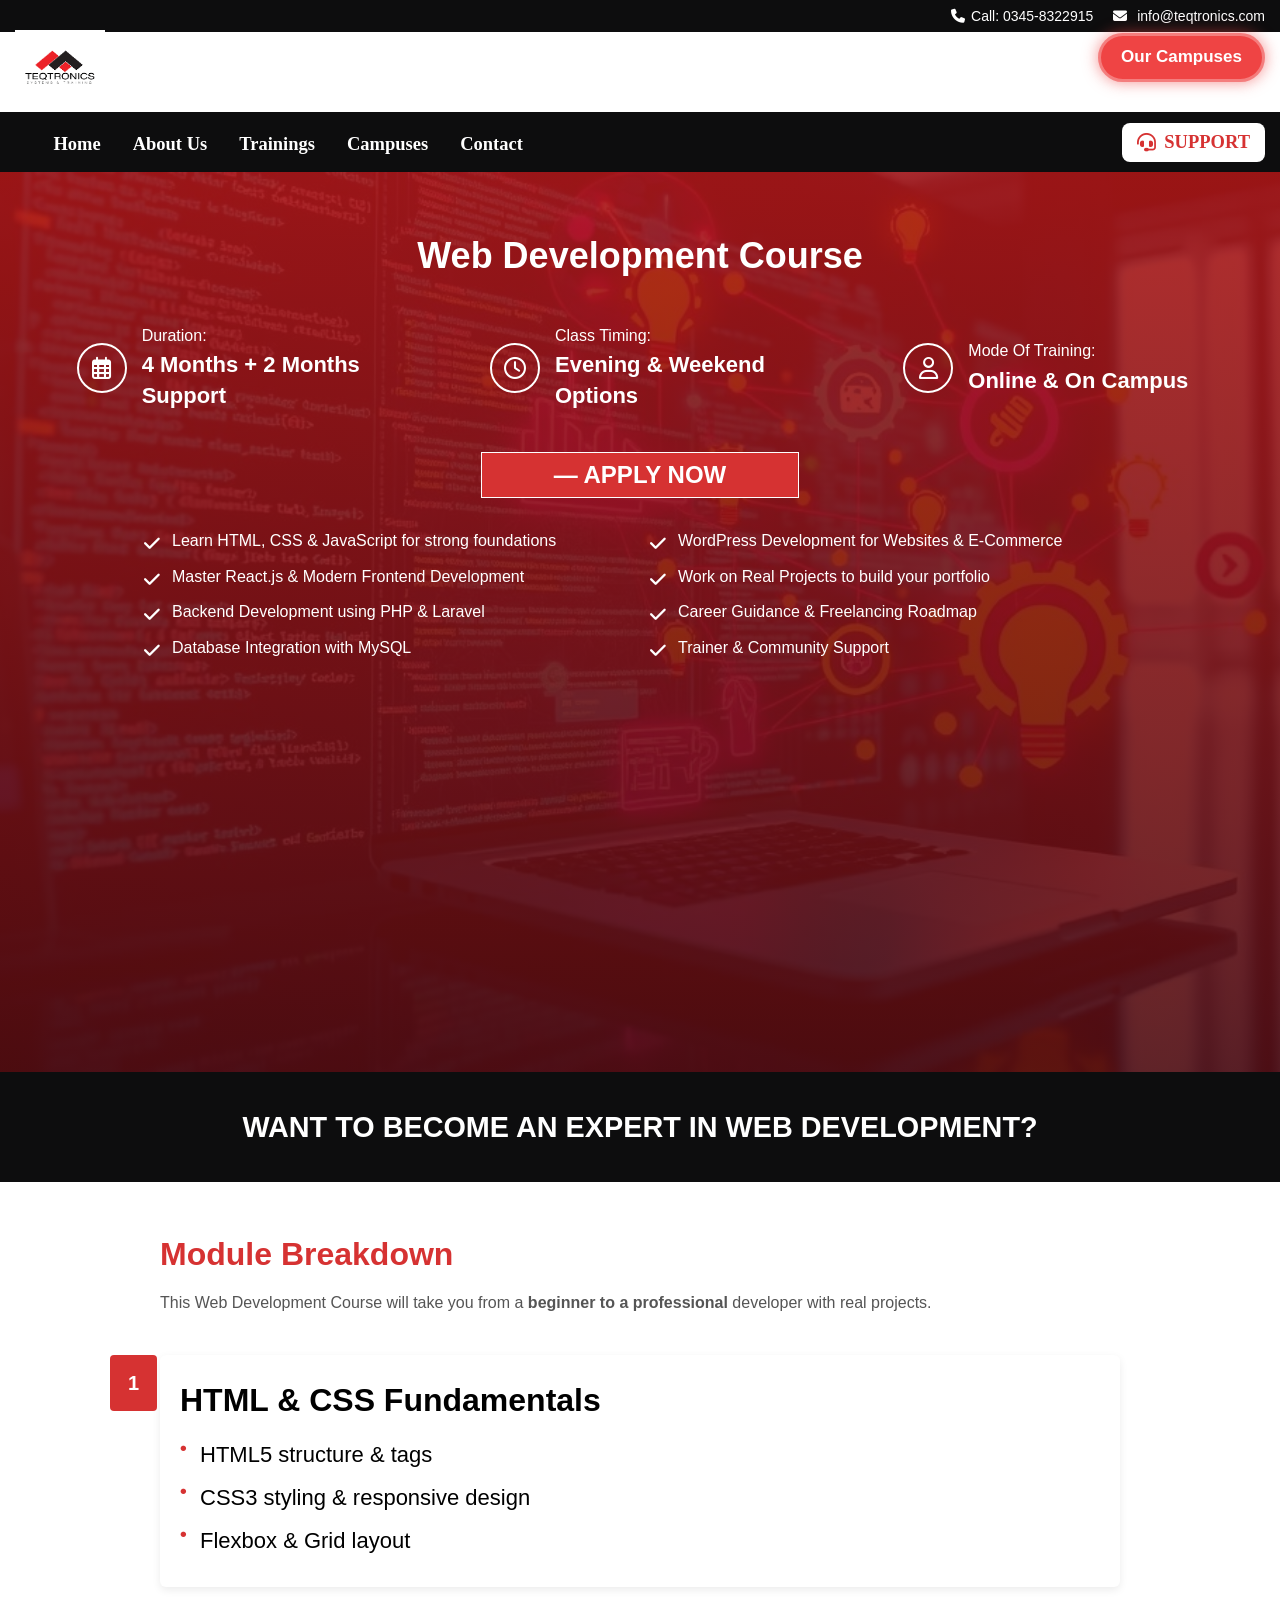
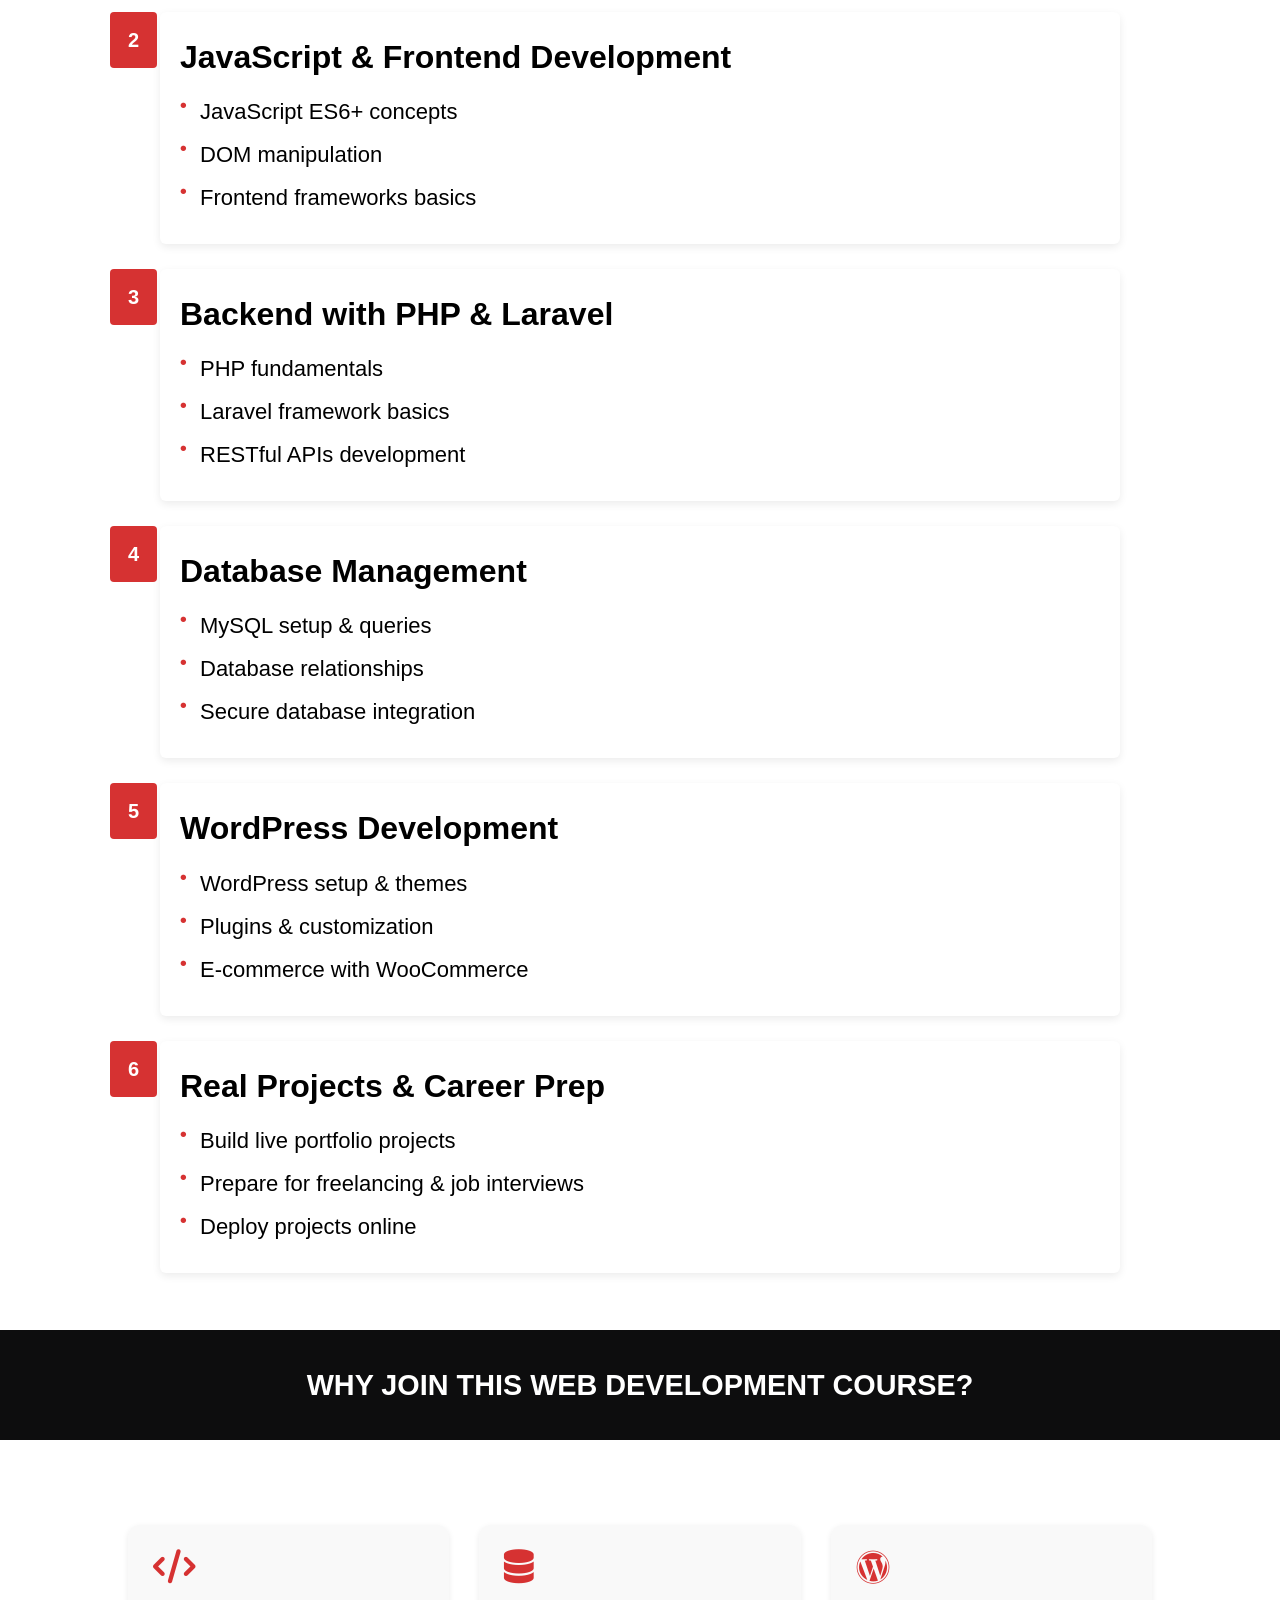
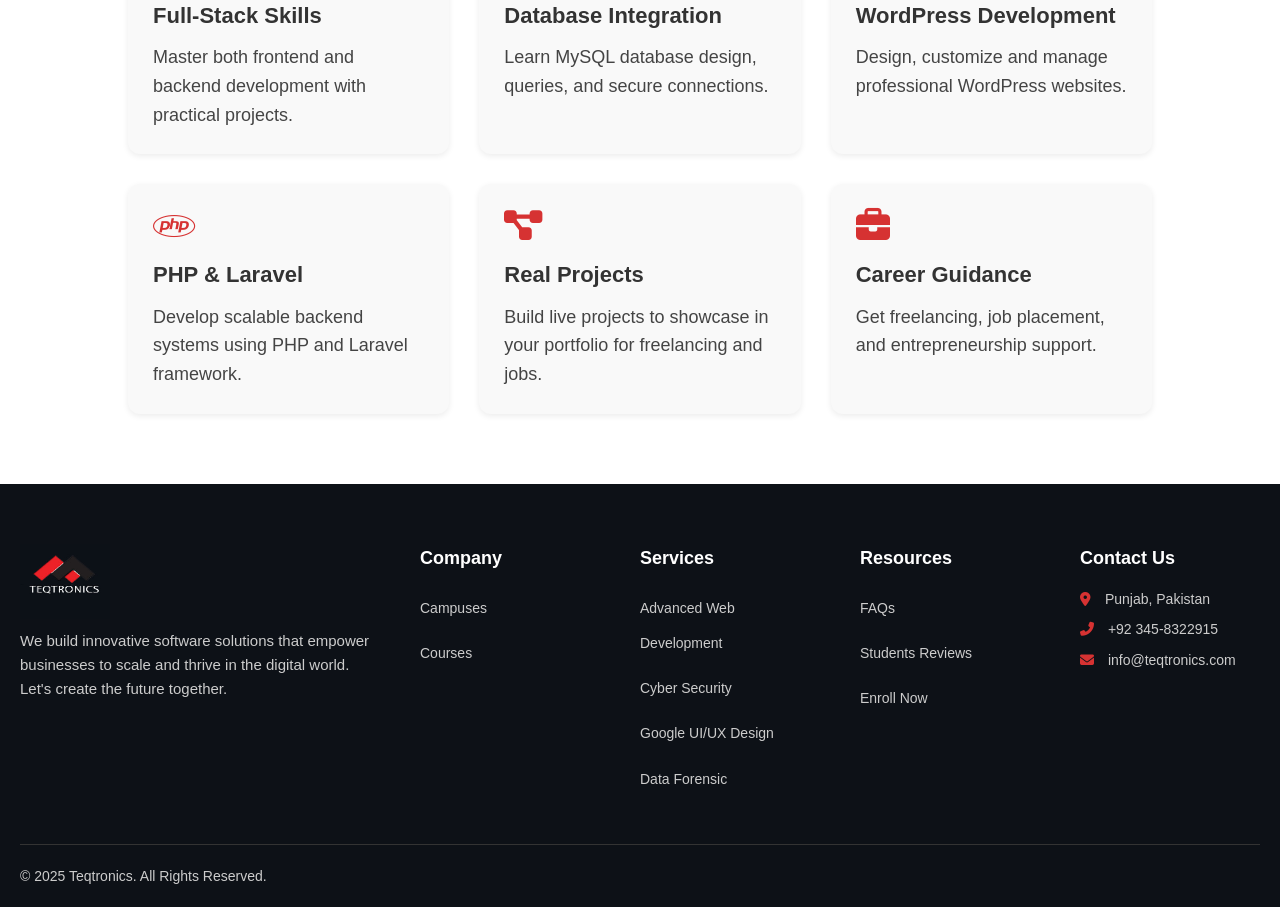
<file: advanced.html>
<!DOCTYPE html>
<html lang="en">
  <head>
    <meta charset="UTF-8" />
    <meta name="viewport" content="width=device-width, initial-scale=1.0" />
    <title>Teqtronics - Web Development Course</title>
    <!-- Font Awesome CDN -->
    <link
      rel="stylesheet"
      href="https://cdnjs.cloudflare.com/ajax/libs/font-awesome/6.5.0/css/all.min.css"
    />
    <link
      rel="stylesheet"
      href="https://cdnjs.cloudflare.com/ajax/libs/font-awesome/6.5.0/css/all.min.css"
    />
    <link rel="stylesheet" href="navbar.css" />
    <link rel="stylesheet" href="Styles.css" />
    <link rel="stylesheet" href="campusbtn.css" />
    <style>
      .bootcamp-section {
        background: linear-gradient(
            rgba(171, 23, 23, 0.9),
            rgba(84, 13, 17, 0.9)
          ),
          url("./php1.jpg") no-repeat center/cover;
      }
      a {
        text-decoration: none;
        color: white;
      }

      .footer {
        background: #0d1117;
        color: #ccc;
        font-family: Arial, sans-serif;
        padding: 60px 20px 20px;
      }

      .footer-container {
        display: grid;
        grid-template-columns: 2fr 1fr 1fr 1fr 1fr;
        gap: 40px;
        max-width: 1300px;
        margin: auto;
      }

      .footer-left h2 {
        color: #fff;
        font-size: 28px;
        margin-bottom: 15px;
      }

      .footer-left p {
        line-height: 1.6;
        font-size: 15px;
      }

      .footer-social a {
        color: #ccc;
        margin-right: 15px;
        font-size: 18px;
        transition: 0.3s;
      }

      .footer-social a:hover {
        color: #d63232;
      }

      .footer-links h3,
      .footer-contact h3 {
        color: #fff;
        margin-bottom: 15px;
        font-size: 18px;
      }

      .footer-links ul {
        list-style: none;
        padding: 0;
      }

      .footer-links ul li {
        margin: 10px 0;
      }

      .footer-links ul li a {
        color: #ccc;
        text-decoration: none;
        font-size: 14px;
        transition: 0.3s;
      }

      .footer-links ul li a:hover {
        color: #d63232;
      }

      .footer-contact p {
        margin: 8px 0;
        font-size: 14px;
      }

      .footer-contact i {
        margin-right: 10px;
        color: #d63232;
      }

      .footer-bottom {
        border-top: 1px solid #333;
        margin-top: 40px;
        padding-top: 20px;
        display: flex;
        flex-wrap: wrap;
        justify-content: space-between;
        align-items: center;
        font-size: 14px;
      }

      .footer-bottom p {
        margin: 0;
      }

      .footer-bottom-links a {
        margin-left: 20px;
        color: #ccc;
        text-decoration: none;
        transition: 0.3s;
      }

      .footer-bottom-links a:hover {
        color: ##d63232;
      }

      @media (max-width: 992px) {
        .footer-container {
          grid-template-columns: 1fr 1fr 1fr;
        }
      }

      @media (max-width: 768px) {
        .footer-container {
          grid-template-columns: 1fr 1fr;
        }
      }

      @media (max-width: 500px) {
        .footer-container {
          grid-template-columns: 1fr;
          text-align: center;
        }
        .footer-social a {
          margin: 0 10px;
        }
      }

      .footer-contact li a {
        text-decoration: none;
        color: #ccc;
      }

      .footer-contact li {
        list-style-type: none;
        font-size: 15px;
      }
    </style>
  </head>

  <body>
    <!-- Top Navbar -->
    <div class="navbar-top">
      <div><i class="fas fa-phone"></i>Call: 0345-8322915</div>
      <div><i class="fas fa-envelope"></i> info@teqtronics.com</div>
    </div>

    <!-- Middle Navbar -->
    <div class="navbar-middle">
      <div class="newsu">
        <div class="imgsu">
          <a href="index.html"
            ><img src="/Images/teqtronics logo.png" alt="Teqtronics Logo"
          /></a>
        </div>
        
      </div>
      <div class="mobileMenuDiv">
        <button class="button" style="margin-bottom: 30px">
          <a href="Campuses.html">Our Campuses</a>
        </button>
        <div class="menu-toggle" id="menuToggle">☰</div>
      </div>
    </div>

    <!-- Overlay -->
    <div class="menu-overlay" id="menuOverlay"></div>

    <!-- Bottom Navbar -->
    <div class="navbar-bottom">
      <div class="nav-container">
        <ul id="menu">
          <li><a id="me" href="index.html"> Home</a></li>
          <li><a id="me" href="About.html">About Us</a></li>
          <li><a id="mean" href="ourcourses.html">Trainings </a></li>
          <li><a id="mean" href="Campuses.html">Campuses</a></li>
          <li><a id="mean" href="Contact.html">Contact</a></li>

          <li>
            <a href="Contact.html" class="support-btn"
              ><i class="fas fa-headset"></i> Support</a>
          </li>
        </ul>
      </div>
    </div>

    <section class="bootcamp-section">
      <h1>Web Development Course</h1>

      <div class="details">
        <div class="detail-box">
          <span class="icon-ring"
            ><i class="fa-regular fa-calendar-days"></i
          ></span>
          <span>Duration: <strong>4 Months + 2 Months Support</strong></span>
        </div>
        <div class="detail-box">
          <span class="icon-ring"><i class="fa-regular fa-clock"></i></span>
          <span>Class Timing: <strong>Evening & Weekend Options</strong></span>
        </div>
        <div class="detail-box">
          <span class="icon-ring"><i class="fa-regular fa-user"></i></span>
          <span>Mode Of Training: <strong>Online & On Campus</strong></span>
        </div>
      </div>

      <button class="apply-btn"><a href="Enroll.html">— APPLY NOW</a></button>

      <!-- Features Section -->
      <div class="features container">
        <div class="feature-col">
          <div class="feature-item">
            Learn HTML, CSS & JavaScript for strong foundations
          </div>
          <div class="feature-item">
            Master React.js & Modern Frontend Development
          </div>
          <div class="feature-item">
            Backend Development using PHP & Laravel
          </div>
          <div class="feature-item">Database Integration with MySQL</div>
        </div>
        <div class="feature-col">
          <div class="feature-item">
            WordPress Development for Websites & E-Commerce
          </div>
          <div class="feature-item">
            Work on Real Projects to build your portfolio
          </div>
          <div class="feature-item">Career Guidance & Freelancing Roadmap</div>
          <div class="feature-item">Trainer & Community Support</div>
        </div>
      </div>
    </section>

    <h2 class="heading">Want to Become an Expert in Web Development?</h2>

    <section class="modules">
      <h3>Module Breakdown</h3>
      <p>
        This Web Development Course will take you from a
        <strong>beginner to a professional</strong> developer with real
        projects.
      </p>

      <div class="module-box">
        <div class="module-number">1</div>
        <div class="module-content">
          <h4>HTML & CSS Fundamentals</h4>
          <ul>
            <li>HTML5 structure & tags</li>
            <li>CSS3 styling & responsive design</li>
            <li>Flexbox & Grid layout</li>
          </ul>
        </div>
      </div>

      <div class="module-box">
        <div class="module-number">2</div>
        <div class="module-content">
          <h4>JavaScript & Frontend Development</h4>
          <ul>
            <li>JavaScript ES6+ concepts</li>
            <li>DOM manipulation</li>
            <li>Frontend frameworks basics</li>
          </ul>
        </div>
      </div>

      <div class="module-box">
        <div class="module-number">3</div>
        <div class="module-content">
          <h4>Backend with PHP & Laravel</h4>
          <ul>
            <li>PHP fundamentals</li>
            <li>Laravel framework basics</li>
            <li>RESTful APIs development</li>
          </ul>
        </div>
      </div>

      <div class="module-box">
        <div class="module-number">4</div>
        <div class="module-content">
          <h4>Database Management</h4>
          <ul>
            <li>MySQL setup & queries</li>
            <li>Database relationships</li>
            <li>Secure database integration</li>
          </ul>
        </div>
      </div>

      <div class="module-box">
        <div class="module-number">5</div>
        <div class="module-content">
          <h4>WordPress Development</h4>
          <ul>
            <li>WordPress setup & themes</li>
            <li>Plugins & customization</li>
            <li>E-commerce with WooCommerce</li>
          </ul>
        </div>
      </div>

      <div class="module-box">
        <div class="module-number">6</div>
        <div class="module-content">
          <h4>Real Projects & Career Prep</h4>
          <ul>
            <li>Build live portfolio projects</li>
            <li>Prepare for freelancing & job interviews</li>
            <li>Deploy projects online</li>
          </ul>
        </div>
      </div>
    </section>

    <h2 class="heading">Why Join This Web Development Course?</h2>
    <section class="benefits">
      <div class="benefit-grid">
        <div class="benefit-item">
          <i class="fas fa-code"></i>
          <h4>Full-Stack Skills</h4>
          <p>
            Master both frontend and backend development with practical
            projects.
          </p>
        </div>
        <div class="benefit-item">
          <i class="fas fa-database"></i>
          <h4>Database Integration</h4>
          <p>Learn MySQL database design, queries, and secure connections.</p>
        </div>
        <div class="benefit-item">
          <i class="fab fa-wordpress"></i>
          <h4>WordPress Development</h4>
          <p>Design, customize and manage professional WordPress websites.</p>
        </div>
        <div class="benefit-item">
          <i class="fab fa-php"></i>
          <h4>PHP & Laravel</h4>
          <p>
            Develop scalable backend systems using PHP and Laravel framework.
          </p>
        </div>
        <div class="benefit-item">
          <i class="fas fa-project-diagram"></i>
          <h4>Real Projects</h4>
          <p>
            Build live projects to showcase in your portfolio for freelancing
            and jobs.
          </p>
        </div>
        <div class="benefit-item">
          <i class="fas fa-briefcase"></i>
          <h4>Career Guidance</h4>
          <p>Get freelancing, job placement, and entrepreneurship support.</p>
        </div>
      </div>
    </section>

     <footer class="footer">
      <div class="footer-container">
        <!-- Left Section -->
        <div class="footer-left">
           <div class="imgsu">
          <a href="index.html"
            ><img src="Images/logo.jpg" alt="Teqtronics Logo"
          /></a>
        </div>
          <p>
            We build innovative software solutions that empower businesses to
            scale and thrive in the digital world. Let's create the future
            together.
          </p>
        </div>

        <!-- Links Section -->
        <div class="footer-links">
          <h3>Company</h3>
          <ul>
            <li><a href="Campuses.html">Campuses</a></li>
            <li><a href="ourcourses.html">Courses</a></li>
            <!-- <li><a href="../servicesPage/Services.html">Services</a></li> -->
          </ul>
        </div>

        <div class="footer-links">
          <h3>Services</h3>
          <ul>
            <li><a href="advanced.html">Advanced Web Development</a></li>
            <li><a href="cyber.html">Cyber Security</a></li>
            <li><a href="google.html">Google UI/UX Design</a></li>
            <li><a href="data.html">Data Forensic</a></li>
          </ul>
        </div>

        <div class="footer-links">
          <h3>Resources</h3>
          <ul>
            <li><a href="index.html#FAQ">FAQs</a></li>
            <li><a href="index.html#SR">Students Reviews</a></li>
            <!-- <li><a href="../servicesPage/Services.html#CR">Client Reviews</a></li> -->
            <li><a href="Enroll.html">Enroll Now</a></li>
          </ul>
        </div>

        <!-- Contact Section -->
        <div class="footer-contact">
          <h3>Contact Us</h3>
          <p><i class="fas fa-map-marker-alt"></i> Punjab, Pakistan</p>
          <p><i class="fas fa-phone-alt"></i> +92 345-8322915</p>
          <p><i class="fas fa-envelope"></i> info@teqtronics.com</p>
        </div>
      </div>

      <!-- Bottom Bar -->
      <div class="footer-bottom">
        <p>&copy; 2025 Teqtronics. All Rights Reserved.</p>
      </div>
    </footer>

    <script src="https://unpkg.com/aos@2.3.1/dist/aos.js"></script>
    <script>
      AOS.init();
    </script>

    <script src="navbr.js"></script>
  </body>
</html>
</file>
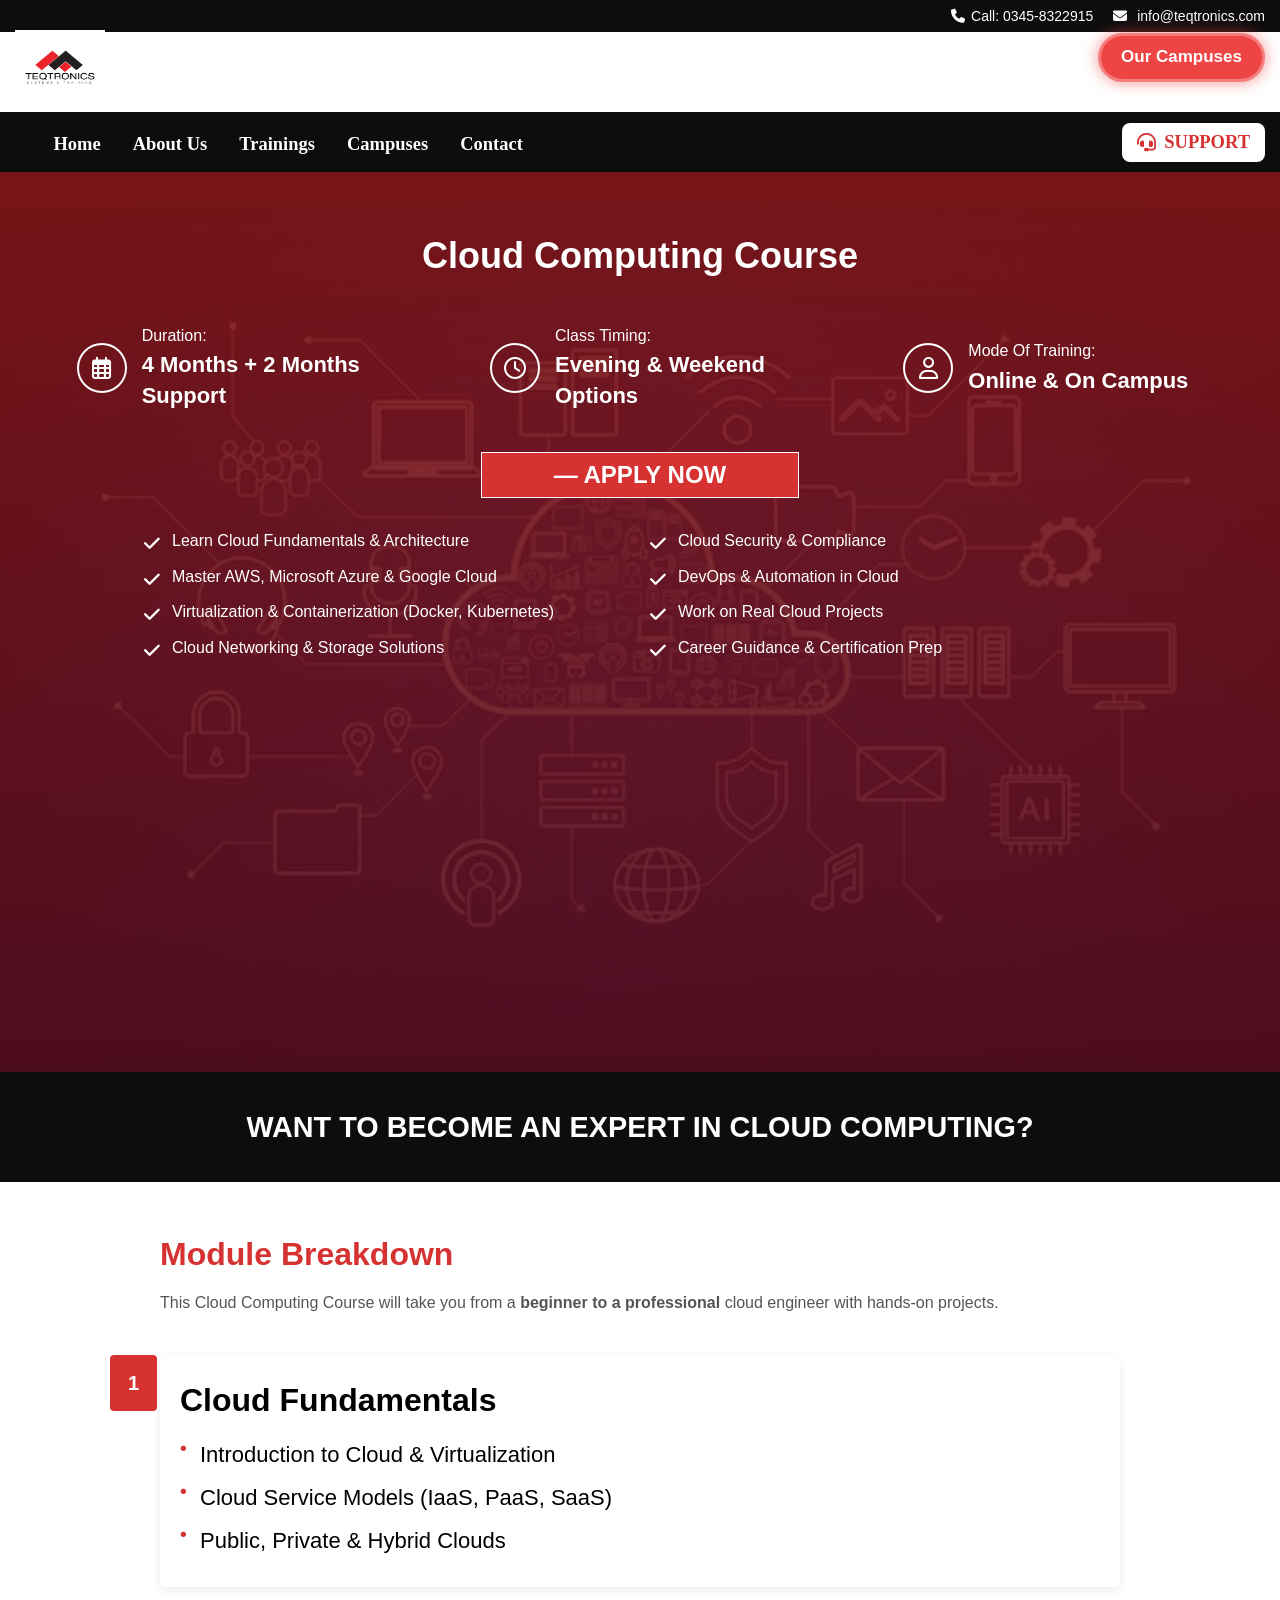
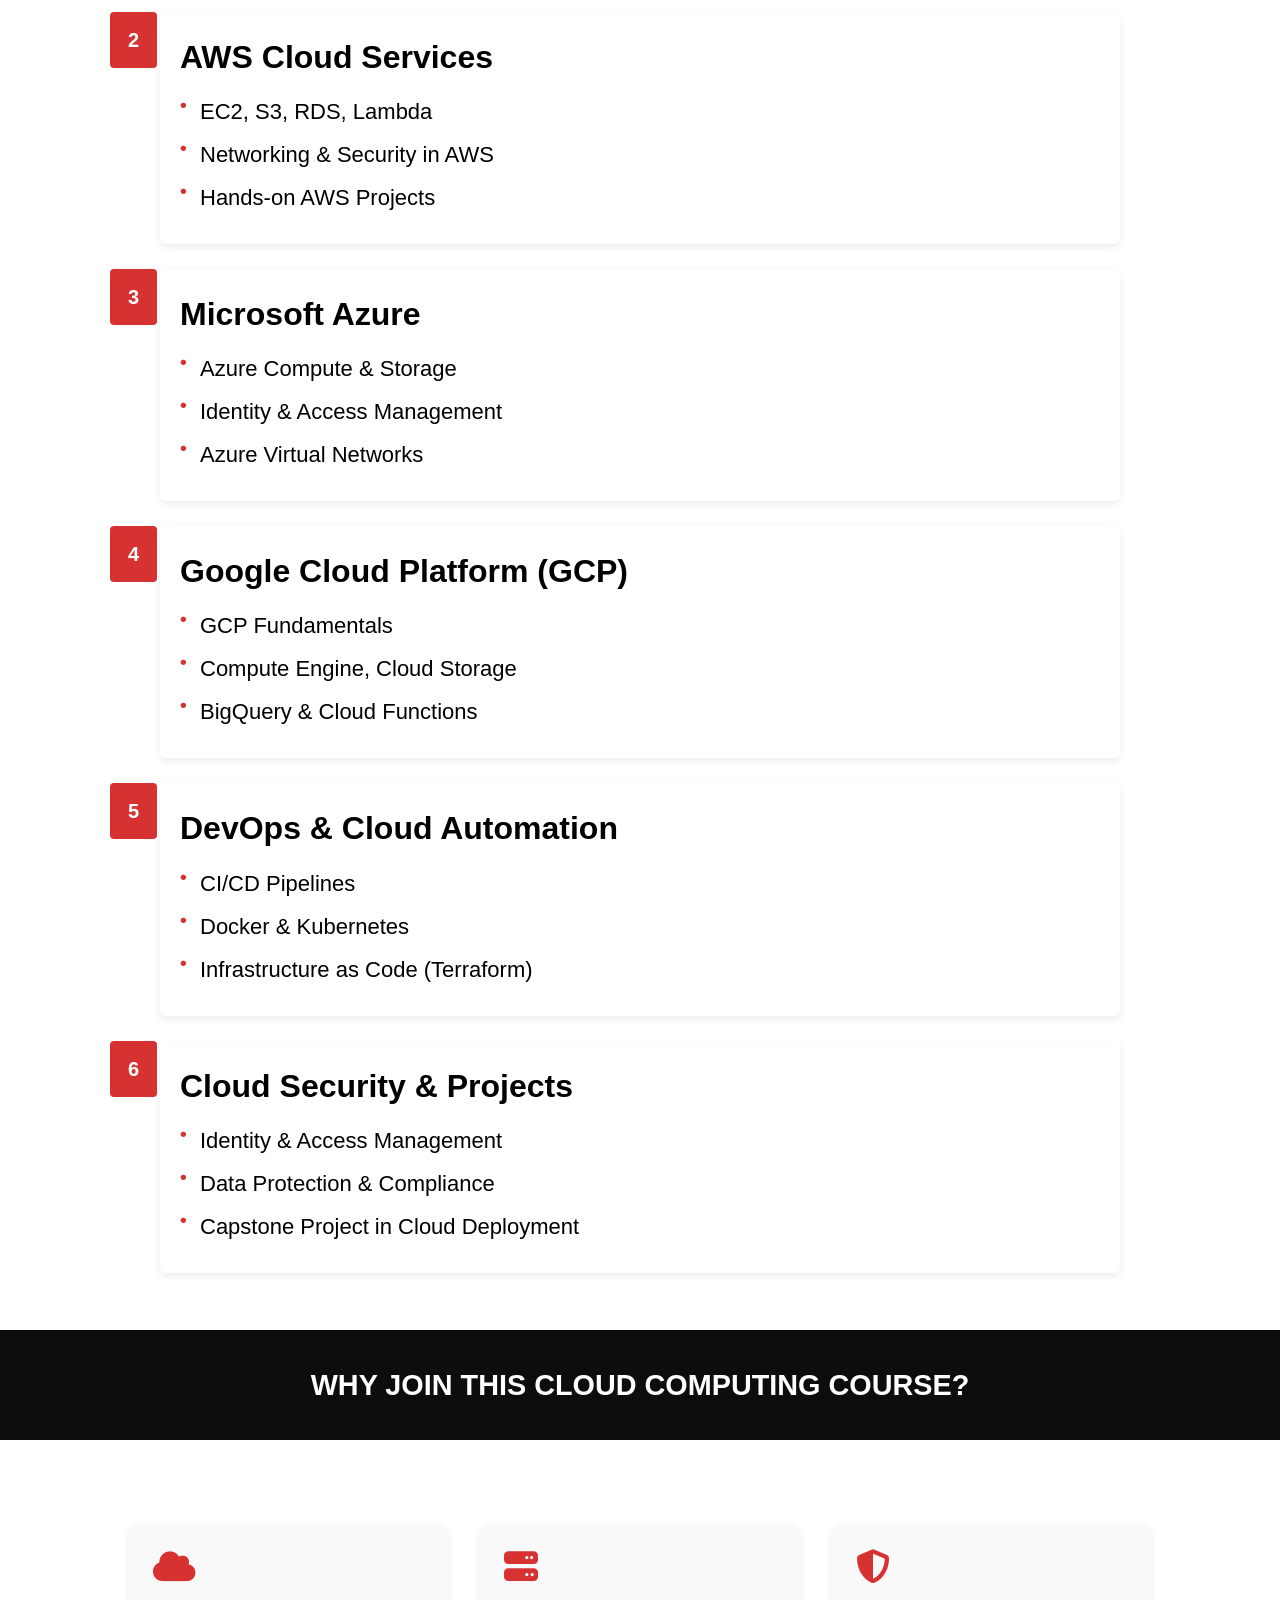
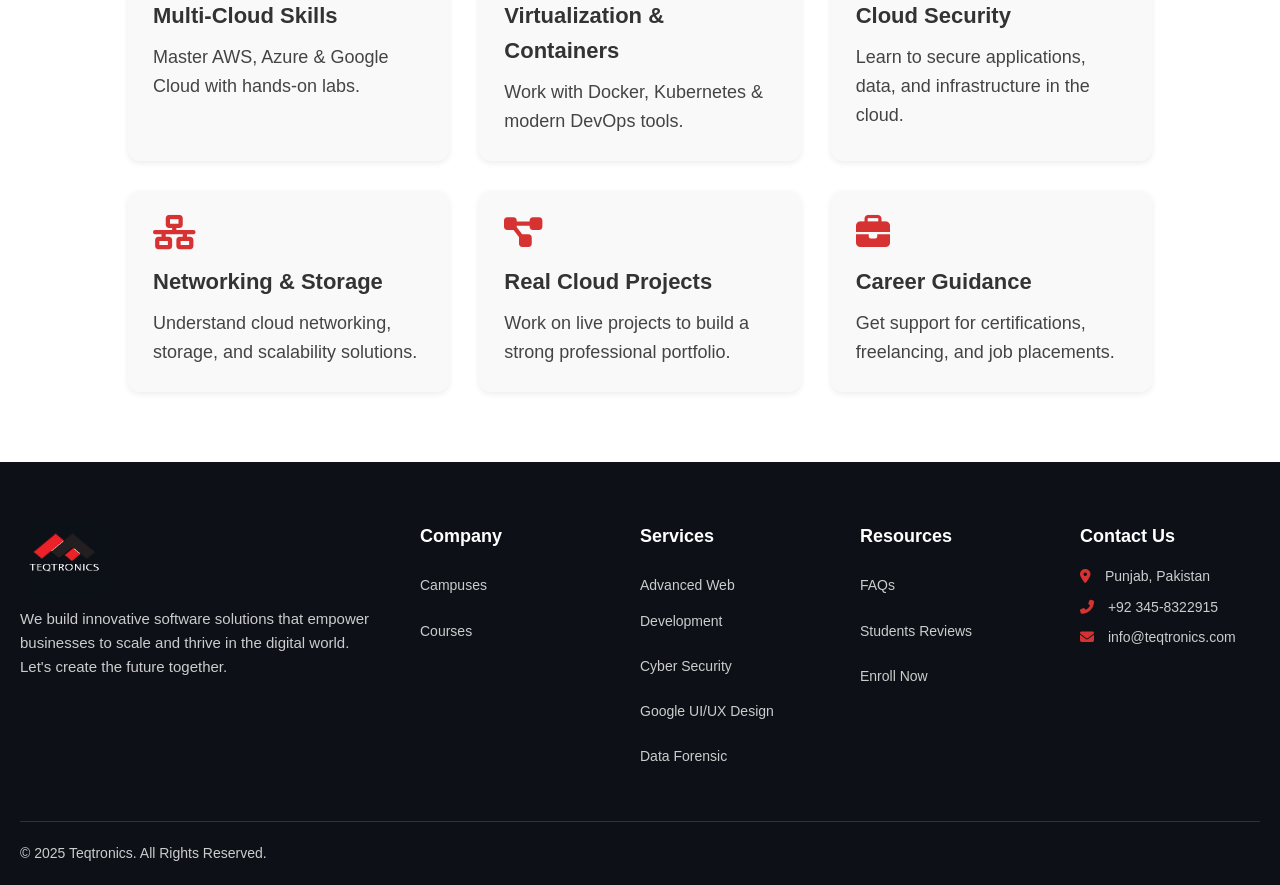
<file: computing.html>
<!DOCTYPE html>
<html lang="en">
  <head>
    <meta charset="UTF-8" />
    <meta name="viewport" content="width=device-width, initial-scale=1.0" />
    <title>Teqtronics - Cloud Computing Course</title>
    <!-- Font Awesome CDN -->
    <link
      rel="stylesheet"
      href="https://cdnjs.cloudflare.com/ajax/libs/font-awesome/6.5.0/css/all.min.css"
    />
    <link
      rel="stylesheet"
      href="https://cdnjs.cloudflare.com/ajax/libs/font-awesome/6.5.0/css/all.min.css"
    />
    <link rel="stylesheet" href="navbar.css" />
    <link rel="stylesheet" href="Styles.css" />
    <link rel="stylesheet" href="campusbtn.css" />
    <style>
      .bootcamp-section {
        background: linear-gradient(
            rgba(132, 21, 21, 0.9),
            rgba(84, 13, 30, 0.9)
          ),
          url("./cloud.jpg") no-repeat center/cover;
      }
      a {
        text-decoration: none;
        color: white;
      }

      .footer {
        background: #0d1117;
        color: #ccc;
        font-family: Arial, sans-serif;
        padding: 60px 20px 20px;
      }

      .footer-container {
        display: grid;
        grid-template-columns: 2fr 1fr 1fr 1fr 1fr;
        gap: 40px;
        max-width: 1300px;
        margin: auto;
      }

      .footer-left h2 {
        color: #fff;
        font-size: 28px;
        margin-bottom: 15px;
      }

      .footer-left p {
        line-height: 1.6;
        font-size: 15px;
      }

      .footer-social a {
        color: #ccc;
        margin-right: 15px;
        font-size: 18px;
        transition: 0.3s;
      }

      .footer-social a:hover {
        color: #d63232;
      }

      .footer-links h3,
      .footer-contact h3 {
        color: #fff;
        margin-bottom: 15px;
        font-size: 18px;
      }

      .footer-links ul {
        list-style: none;
        padding: 0;
      }

      .footer-links ul li {
        margin: 10px 0;
      }

      .footer-links ul li a {
        color: #ccc;
        text-decoration: none;
        font-size: 14px;
        transition: 0.3s;
      }

      .footer-links ul li a:hover {
        color: #d63232;
      }

      .footer-contact p {
        margin: 8px 0;
        font-size: 14px;
      }

      .footer-contact i {
        margin-right: 10px;
        color: #d63232;
      }

      .footer-bottom {
        border-top: 1px solid #333;
        margin-top: 40px;
        padding-top: 20px;
        display: flex;
        flex-wrap: wrap;
        justify-content: space-between;
        align-items: center;
        font-size: 14px;
      }

      .footer-bottom p {
        margin: 0;
      }

      .footer-bottom-links a {
        margin-left: 20px;
        color: #ccc;
        text-decoration: none;
        transition: 0.3s;
      }

      .footer-bottom-links a:hover {
        color: #d63232;
      }

      @media (max-width: 992px) {
        .footer-container {
          grid-template-columns: 1fr 1fr 1fr;
        }
      }

      @media (max-width: 768px) {
        .footer-container {
          grid-template-columns: 1fr 1fr;
        }
      }

      @media (max-width: 500px) {
        .footer-container {
          grid-template-columns: 1fr;
          text-align: center;
        }
        .footer-social a {
          margin: 0 10px;
        }
      }

      .footer-contact li a {
        text-decoration: none;
        color: #ccc;
      }

      .footer-contact li {
        list-style-type: none;
        font-size: 15px;
      }
    </style>
  </head>

  <body>
    <!-- Top Navbar -->
    <div class="navbar-top">
      <div><i class="fas fa-phone"></i>Call: 0345-8322915</div>
      <div><i class="fas fa-envelope"></i> info@teqtronics.com</div>
    </div>

    <!-- Middle Navbar -->
    <div class="navbar-middle">
      <div class="newsu">
        <div class="imgsu">
          <a href="index.html"
            ><img src="/Images/teqtronics logo.png" alt="Teqtronics Logo"
          /></a>
        </div>
        
      </div>
      <div class="mobileMenuDiv">
        <button class="button" style="margin-bottom: 30px">
          <a href="Campuses.html">Our Campuses</a>
        </button>
        <div class="menu-toggle" id="menuToggle">☰</div>
      </div>
    </div>

    <!-- Overlay -->
    <div class="menu-overlay" id="menuOverlay"></div>

    <!-- Bottom Navbar -->
    <div class="navbar-bottom">
      <div class="nav-container">
        <ul id="menu">
          <li><a id="me" href="index.html"> Home</a></li>
          <li><a id="me" href="About.html">About Us</a></li>
          <li><a id="mean" href="ourcourses.html">Trainings </a></li>
          <li><a id="mean" href="Campuses.html">Campuses</a></li>
          <li><a id="mean" href="Contact.html">Contact</a></li>

          <li>
            <a href="Contact.html" class="support-btn"
              ><i class="fas fa-headset"></i> Support</a
            >
          </li>
        </ul>
      </div>
    </div>

    <section class="bootcamp-section">
      <h1>Cloud Computing Course</h1>

      <div class="details">
        <div class="detail-box">
          <span class="icon-ring"
            ><i class="fa-regular fa-calendar-days"></i
          ></span>
          <span>Duration: <strong>4 Months + 2 Months Support</strong></span>
        </div>
        <div class="detail-box">
          <span class="icon-ring"><i class="fa-regular fa-clock"></i></span>
          <span>Class Timing: <strong>Evening & Weekend Options</strong></span>
        </div>
        <div class="detail-box">
          <span class="icon-ring"><i class="fa-regular fa-user"></i></span>
          <span>Mode Of Training: <strong>Online & On Campus</strong></span>
        </div>
      </div>

      <button class="apply-btn"><a href="Enroll.html">— APPLY NOW</a></button>

      <!-- Features Section -->
      <div class="features container">
        <div class="feature-col">
          <div class="feature-item">
            Learn Cloud Fundamentals & Architecture
          </div>
          <div class="feature-item">
            Master AWS, Microsoft Azure & Google Cloud
          </div>
          <div class="feature-item">
            Virtualization & Containerization (Docker, Kubernetes)
          </div>
          <div class="feature-item">Cloud Networking & Storage Solutions</div>
        </div>
        <div class="feature-col">
          <div class="feature-item">Cloud Security & Compliance</div>
          <div class="feature-item">DevOps & Automation in Cloud</div>
          <div class="feature-item">Work on Real Cloud Projects</div>
          <div class="feature-item">Career Guidance & Certification Prep</div>
        </div>
      </div>
    </section>

    <h2 class="heading">Want to Become an Expert in Cloud Computing?</h2>

    <section class="modules">
      <h3>Module Breakdown</h3>
      <p>
        This Cloud Computing Course will take you from a
        <strong>beginner to a professional</strong> cloud engineer with hands-on
        projects.
      </p>

      <div class="module-box">
        <div class="module-number">1</div>
        <div class="module-content">
          <h4>Cloud Fundamentals</h4>
          <ul>
            <li>Introduction to Cloud & Virtualization</li>
            <li>Cloud Service Models (IaaS, PaaS, SaaS)</li>
            <li>Public, Private & Hybrid Clouds</li>
          </ul>
        </div>
      </div>

      <div class="module-box">
        <div class="module-number">2</div>
        <div class="module-content">
          <h4>AWS Cloud Services</h4>
          <ul>
            <li>EC2, S3, RDS, Lambda</li>
            <li>Networking & Security in AWS</li>
            <li>Hands-on AWS Projects</li>
          </ul>
        </div>
      </div>

      <div class="module-box">
        <div class="module-number">3</div>
        <div class="module-content">
          <h4>Microsoft Azure</h4>
          <ul>
            <li>Azure Compute & Storage</li>
            <li>Identity & Access Management</li>
            <li>Azure Virtual Networks</li>
          </ul>
        </div>
      </div>

      <div class="module-box">
        <div class="module-number">4</div>
        <div class="module-content">
          <h4>Google Cloud Platform (GCP)</h4>
          <ul>
            <li>GCP Fundamentals</li>
            <li>Compute Engine, Cloud Storage</li>
            <li>BigQuery & Cloud Functions</li>
          </ul>
        </div>
      </div>

      <div class="module-box">
        <div class="module-number">5</div>
        <div class="module-content">
          <h4>DevOps & Cloud Automation</h4>
          <ul>
            <li>CI/CD Pipelines</li>
            <li>Docker & Kubernetes</li>
            <li>Infrastructure as Code (Terraform)</li>
          </ul>
        </div>
      </div>

      <div class="module-box">
        <div class="module-number">6</div>
        <div class="module-content">
          <h4>Cloud Security & Projects</h4>
          <ul>
            <li>Identity & Access Management</li>
            <li>Data Protection & Compliance</li>
            <li>Capstone Project in Cloud Deployment</li>
          </ul>
        </div>
      </div>
    </section>

    <h2 class="heading">Why Join This Cloud Computing Course?</h2>
    <section class="benefits">
      <div class="benefit-grid">
        <div class="benefit-item">
          <i class="fas fa-cloud"></i>
          <h4>Multi-Cloud Skills</h4>
          <p>Master AWS, Azure & Google Cloud with hands-on labs.</p>
        </div>
        <div class="benefit-item">
          <i class="fas fa-server"></i>
          <h4>Virtualization & Containers</h4>
          <p>Work with Docker, Kubernetes & modern DevOps tools.</p>
        </div>
        <div class="benefit-item">
          <i class="fas fa-shield-alt"></i>
          <h4>Cloud Security</h4>
          <p>
            Learn to secure applications, data, and infrastructure in the cloud.
          </p>
        </div>
        <div class="benefit-item">
          <i class="fas fa-network-wired"></i>
          <h4>Networking & Storage</h4>
          <p>
            Understand cloud networking, storage, and scalability solutions.
          </p>
        </div>
        <div class="benefit-item">
          <i class="fas fa-project-diagram"></i>
          <h4>Real Cloud Projects</h4>
          <p>Work on live projects to build a strong professional portfolio.</p>
        </div>
        <div class="benefit-item">
          <i class="fas fa-briefcase"></i>
          <h4>Career Guidance</h4>
          <p>
            Get support for certifications, freelancing, and job placements.
          </p>
        </div>
      </div>
    </section>

    <footer class="footer">
      <div class="footer-container">
        <!-- Left Section -->
        <div class="footer-left">
          <div class="imgsu">
          <a href="index.html"
            ><img src="Images/logo.jpg" alt="Teqtronics Logo"
          /></a>
        </div>
          <p>
            We build innovative software solutions that empower businesses to
            scale and thrive in the digital world. Let's create the future
            together.
          </p>
        </div>

        <!-- Links Section -->
        <div class="footer-links">
          <h3>Company</h3>
          <ul>
            <li><a href="Campuses.html">Campuses</a></li>
            <li><a href="ourcourses.html">Courses</a></li>
            <!-- <li><a href="../servicesPage/Services.html">Services</a></li> -->
          </ul>
        </div>

        <div class="footer-links">
          <h3>Services</h3>
          <ul>
            <li><a href="advanced.html">Advanced Web Development</a></li>
            <li><a href="cyber.html">Cyber Security</a></li>
            <li><a href="google.html">Google UI/UX Design</a></li>
            <li><a href="data.html">Data Forensic</a></li>
          </ul>
        </div>

        <div class="footer-links">
          <h3>Resources</h3>
          <ul>
            <li><a href="index.html#FAQ">FAQs</a></li>
            <li><a href="index.html#SR">Students Reviews</a></li>
            <!-- <li><a href="../servicesPage/Services.html#CR">Client Reviews</a></li> -->
            <li><a href="Enroll.html">Enroll Now</a></li>
          </ul>
        </div>

        <!-- Contact Section -->
        <div class="footer-contact">
          <h3>Contact Us</h3>
          <p><i class="fas fa-map-marker-alt"></i> Punjab, Pakistan</p>
          <p><i class="fas fa-phone-alt"></i> +92 345-8322915</p>
          <p><i class="fas fa-envelope"></i> info@teqtronics.com</p>
        </div>
      </div>

      <!-- Bottom Bar -->
      <div class="footer-bottom">
        <p>&copy; 2025 Teqtronics. All Rights Reserved.</p>
      </div>
    </footer>


    <script src="https://unpkg.com/aos@2.3.1/dist/aos.js"></script>
    <script>
      AOS.init();
    </script>

    <script src="navbr.js"></script>
  </body>
</html>
</file>
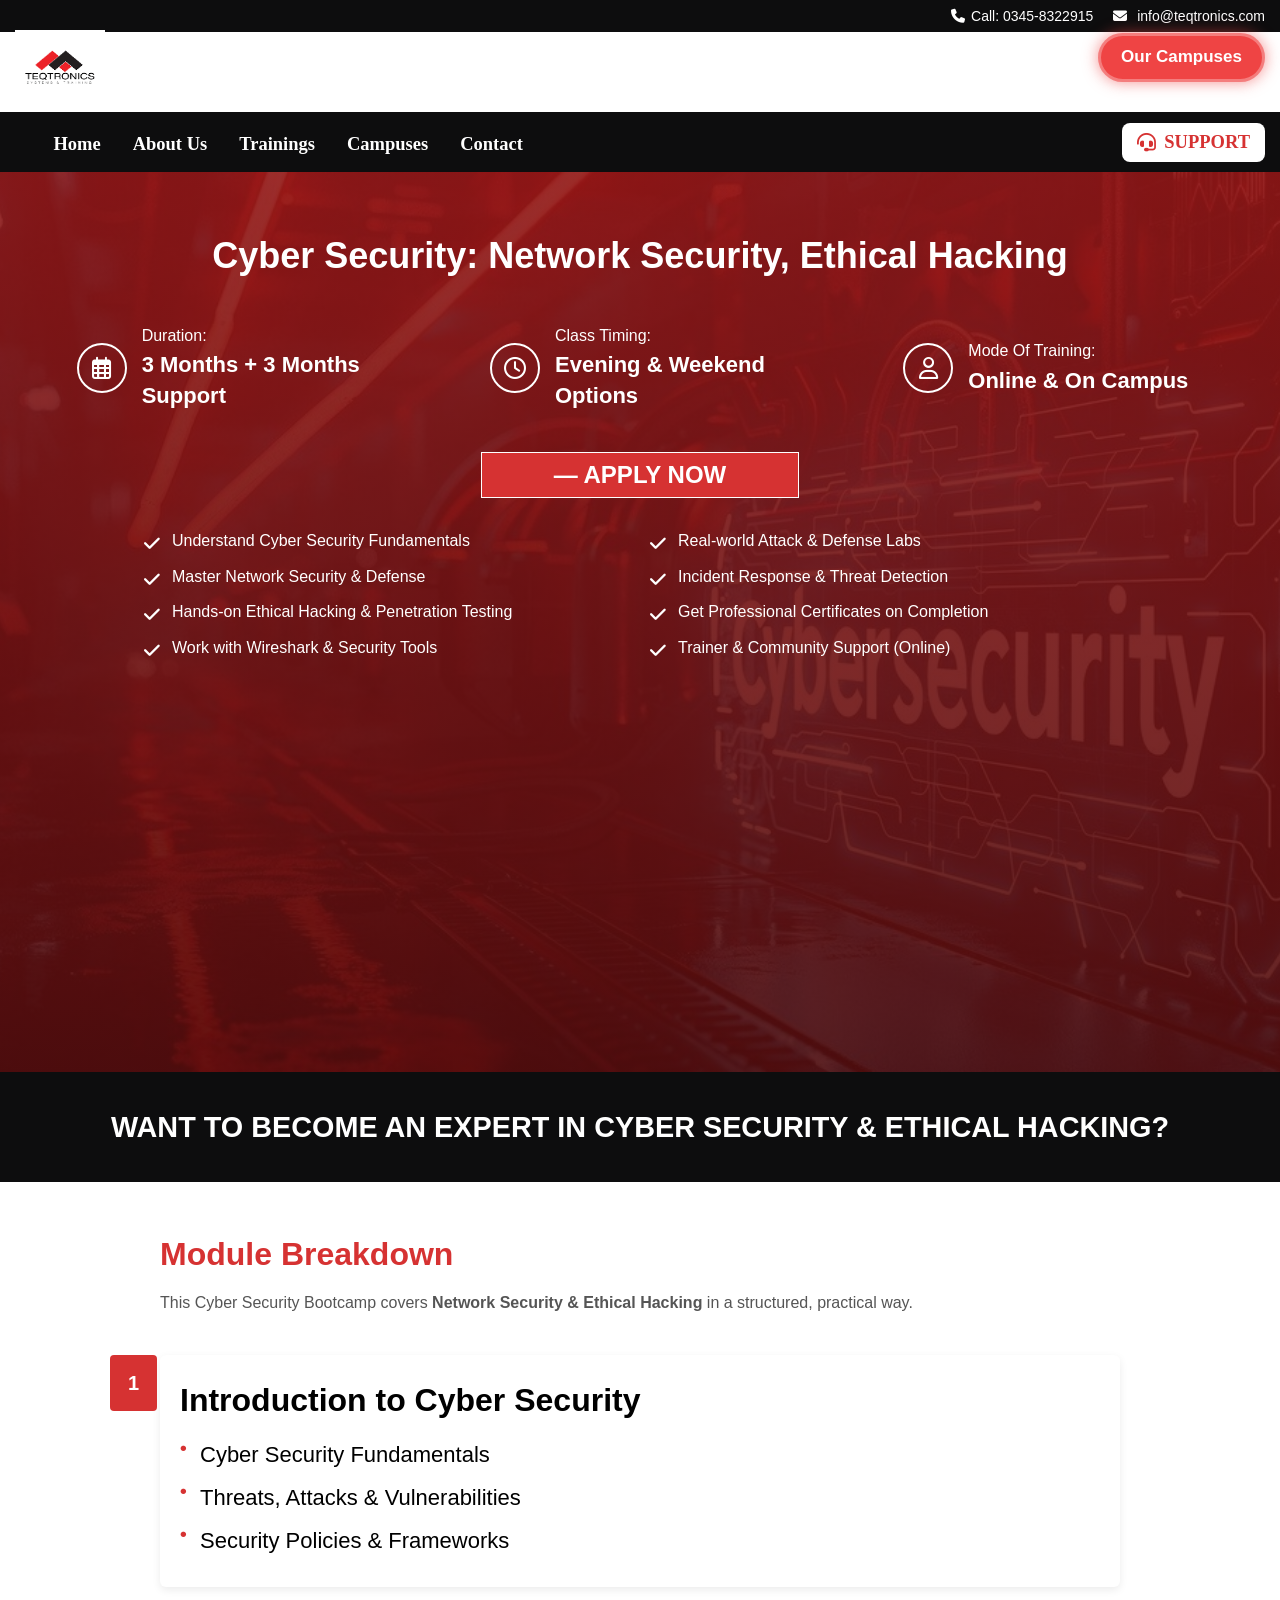
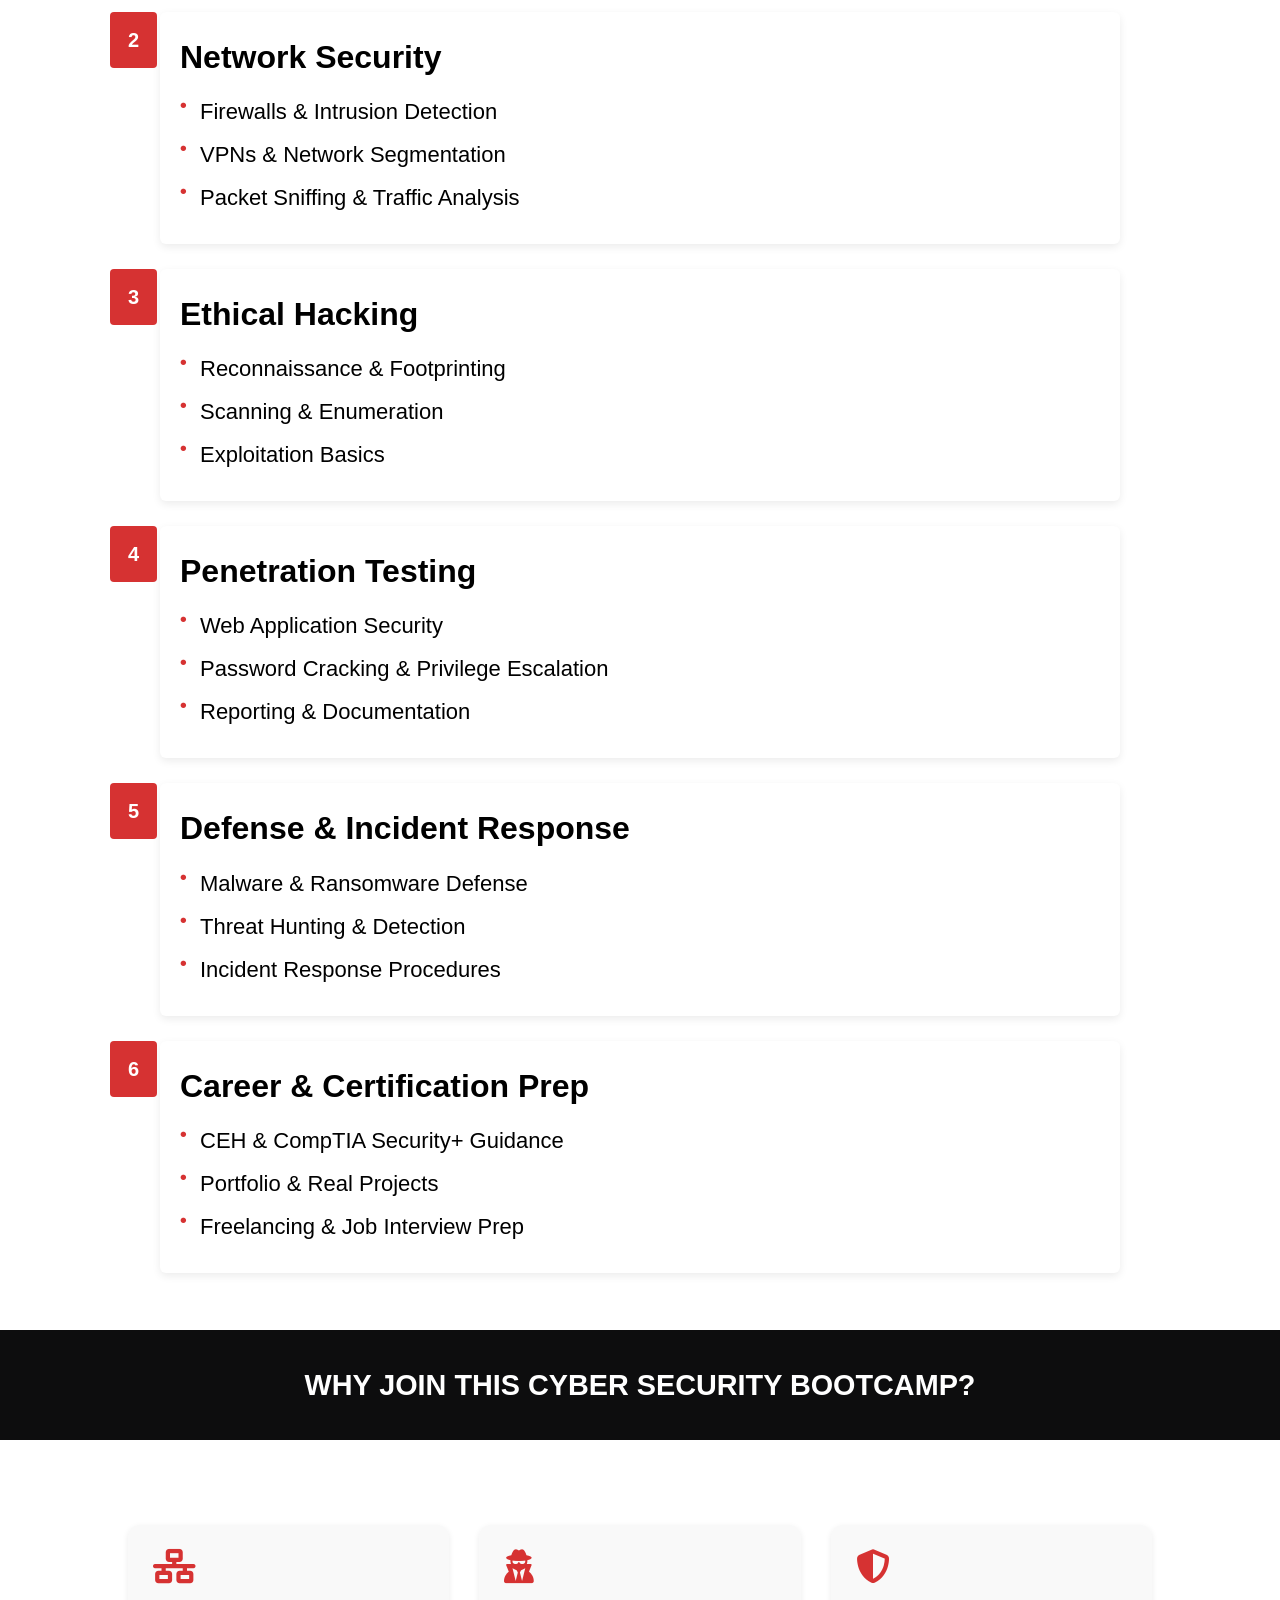
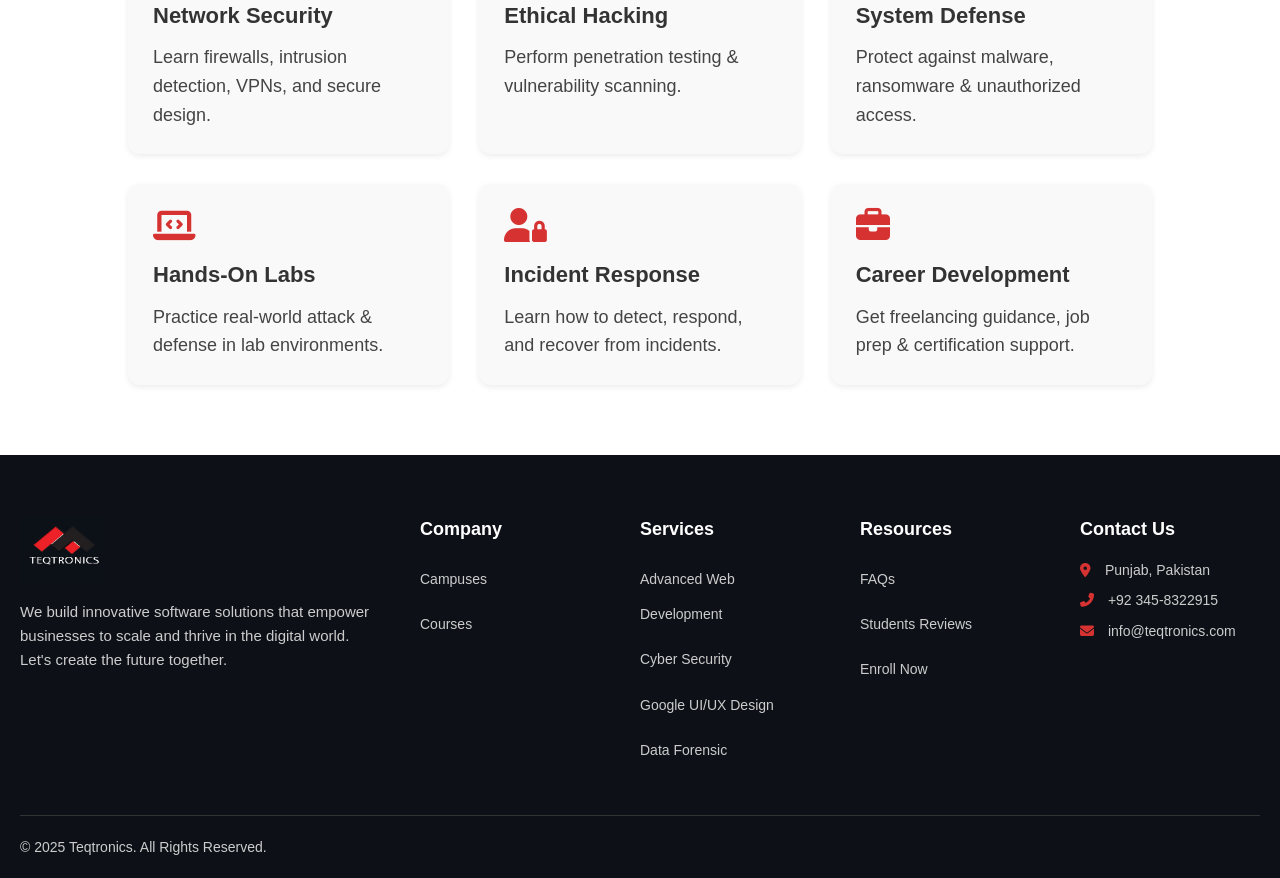
<file: cyber.html>
<!DOCTYPE html>
<html lang="en">
  <head>
    <meta charset="UTF-8" />
    <meta name="viewport" content="width=device-width, initial-scale=1.0" />
    <title>
      Teqtronics - Cyber Security: Network Security, Ethical Hacking Bootcamp
    </title>
    <!-- Font Awesome CDN -->
    <link
      rel="stylesheet"
      href="https://cdnjs.cloudflare.com/ajax/libs/font-awesome/6.5.0/css/all.min.css"
    />
    <link
      rel="stylesheet"
      href="https://cdnjs.cloudflare.com/ajax/libs/font-awesome/6.5.0/css/all.min.css"
    />
    <link rel="stylesheet" href="Styles.css" />
    <link rel="stylesheet" href="navbar.css" />
    <link rel="stylesheet" href="campusbtn.css" />
    <style>
      .bootcamp-section {
        background: linear-gradient(
            rgba(145, 23, 23, 0.9),
            rgba(84, 13, 13, 0.9)
          ),
          url("./security.jpg") no-repeat center/cover;
      }
      a {
        text-decoration: none;
        color: white;
      }

      .footer {
        background: #0d1117;
        color: #ccc;
        font-family: Arial, sans-serif;
        padding: 60px 20px 20px;
      }

      .footer-container {
        display: grid;
        grid-template-columns: 2fr 1fr 1fr 1fr 1fr;
        gap: 40px;
        max-width: 1300px;
        margin: auto;
      }

      .footer-left h2 {
        color: #fff;
        font-size: 28px;
        margin-bottom: 15px;
      }

      .footer-left p {
        line-height: 1.6;
        font-size: 15px;
      }

      .footer-social a {
        color: #ccc;
        margin-right: 15px;
        font-size: 18px;
        transition: 0.3s;
      }

      .footer-social a:hover {
        color: #d63232;
      }

      .footer-links h3,
      .footer-contact h3 {
        color: #fff;
        margin-bottom: 15px;
        font-size: 18px;
      }

      .footer-links ul {
        list-style: none;
        padding: 0;
      }

      .footer-links ul li {
        margin: 10px 0;
      }

      .footer-links ul li a {
        color: #ccc;
        text-decoration: none;
        font-size: 14px;
        transition: 0.3s;
      }

      .footer-links ul li a:hover {
        color: #d63232;
      }

      .footer-contact p {
        margin: 8px 0;
        font-size: 14px;
      }

      .footer-contact i {
        margin-right: 10px;
        color: #d63232;
      }

      .footer-bottom {
        border-top: 1px solid #333;
        margin-top: 40px;
        padding-top: 20px;
        display: flex;
        flex-wrap: wrap;
        justify-content: space-between;
        align-items: center;
        font-size: 14px;
      }

      .footer-bottom p {
        margin: 0;
      }

      .footer-bottom-links a {
        margin-left: 20px;
        color: #ccc;
        text-decoration: none;
        transition: 0.3s;
      }

      .footer-bottom-links a:hover {
        color: #d63232;
      }

      @media (max-width: 992px) {
        .footer-container {
          grid-template-columns: 1fr 1fr 1fr;
        }
      }

      @media (max-width: 768px) {
        .footer-container {
          grid-template-columns: 1fr 1fr;
        }
      }

      @media (max-width: 500px) {
        .footer-container {
          grid-template-columns: 1fr;
          text-align: center;
        }
        .footer-social a {
          margin: 0 10px;
        }
      }

      .footer-contact li a {
        text-decoration: none;
        color: #ccc;
      }

      .footer-contact li {
        list-style-type: none;
        font-size: 15px;
      }
    </style>
  </head>

  <body>
    <!-- Top Navbar -->
 <div class="navbar-top">
      <div><i class="fas fa-phone"></i>Call: 0345-8322915</div>
      <div><i class="fas fa-envelope"></i> info@teqtronics.com</div>
    </div>

    <!-- Middle Navbar -->
    <div class="navbar-middle">
      <div class="newsu">
        <div class="imgsu">
          <a href="index.html"
            ><img src="/Images/teqtronics logo.png" alt="Teqtronics Logo"
          /></a>
        </div>
       
      </div>
      <div class="mobileMenuDiv">
        <button class="button" style="margin-bottom: 30px">
          <a href="Campuses.html">Our Campuses</a>
        </button>
        <div class="menu-toggle" id="menuToggle">☰</div>
      </div>
    </div>

    <!-- Overlay -->
    <div class="menu-overlay" id="menuOverlay"></div>

    <!-- Bottom Navbar -->
    <div class="navbar-bottom">
      <div class="nav-container">
        <ul id="menu">
          <li><a id="me" href="index.html"> Home</a></li>
          <li><a id="me" href="About.html">About Us</a></li>
          <li><a id="mean" href="ourcourses.html">Trainings </a></li>
          <li><a id="mean" href="Campuses.html">Campuses</a></li>
          <li><a id="mean" href="Contact.html">Contact</a></li>

          <li>
            <a href="Contact.html" class="support-btn"
              ><i class="fas fa-headset"></i> Support</a
            >
          </li>
        </ul>
      </div>
    </div>

    <section class="bootcamp-section">
      <h1>Cyber Security: Network Security, Ethical Hacking</h1>

      <div class="details">
        <div class="detail-box">
          <span class="icon-ring"
            ><i class="fa-regular fa-calendar-days"></i
          ></span>
          <span>Duration: <strong>3 Months + 3 Months Support</strong></span>
        </div>
        <div class="detail-box">
          <span class="icon-ring"><i class="fa-regular fa-clock"></i></span>
          <span>Class Timing: <strong>Evening & Weekend Options</strong></span>
        </div>
        <div class="detail-box">
          <span class="icon-ring"><i class="fa-regular fa-user"></i></span>
          <span>Mode Of Training: <strong>Online & On Campus</strong></span>
        </div>
      </div>

      <button class="apply-btn"><a href="Enroll.html">— APPLY NOW</a></button>

      <!-- Features Section -->
      <div class="features container">
        <div class="feature-col">
          <div class="feature-item">Understand Cyber Security Fundamentals</div>
          <div class="feature-item">Master Network Security & Defense</div>
          <div class="feature-item">
            Hands-on Ethical Hacking & Penetration Testing
          </div>
          <div class="feature-item">Work with Wireshark & Security Tools</div>
        </div>
        <div class="feature-col">
          <div class="feature-item">Real-world Attack & Defense Labs</div>
          <div class="feature-item">Incident Response & Threat Detection</div>
          <div class="feature-item">
            Get Professional Certificates on Completion
          </div>
          <div class="feature-item">Trainer & Community Support (Online)</div>
        </div>
      </div>
    </section>

    <h2 class="heading">
      Want to Become an Expert in Cyber Security & Ethical Hacking?
    </h2>

    <section class="modules">
      <h3 class="red">Module Breakdown</h3>
      <p>
        This Cyber Security Bootcamp covers
        <strong>Network Security & Ethical Hacking</strong> in a structured,
        practical way.
      </p>

      <div class="module-box">
        <div class="module-number">1</div>
        <div class="module-content">
          <h4>Introduction to Cyber Security</h4>
          <ul>
            <li>Cyber Security Fundamentals</li>
            <li>Threats, Attacks & Vulnerabilities</li>
            <li>Security Policies & Frameworks</li>
          </ul>
        </div>
      </div>

      <div class="module-box">
        <div class="module-number">2</div>
        <div class="module-content">
          <h4>Network Security</h4>
          <ul>
            <li>Firewalls & Intrusion Detection</li>
            <li>VPNs & Network Segmentation</li>
            <li>Packet Sniffing & Traffic Analysis</li>
          </ul>
        </div>
      </div>

      <div class="module-box">
        <div class="module-number">3</div>
        <div class="module-content">
          <h4>Ethical Hacking</h4>
          <ul>
            <li>Reconnaissance & Footprinting</li>
            <li>Scanning & Enumeration</li>
            <li>Exploitation Basics</li>
          </ul>
        </div>
      </div>

      <div class="module-box">
        <div class="module-number">4</div>
        <div class="module-content">
          <h4>Penetration Testing</h4>
          <ul>
            <li>Web Application Security</li>
            <li>Password Cracking & Privilege Escalation</li>
            <li>Reporting & Documentation</li>
          </ul>
        </div>
      </div>

      <div class="module-box">
        <div class="module-number">5</div>
        <div class="module-content">
          <h4>Defense & Incident Response</h4>
          <ul>
            <li>Malware & Ransomware Defense</li>
            <li>Threat Hunting & Detection</li>
            <li>Incident Response Procedures</li>
          </ul>
        </div>
      </div>

      <div class="module-box">
        <div class="module-number">6</div>
        <div class="module-content">
          <h4>Career & Certification Prep</h4>
          <ul>
            <li>CEH & CompTIA Security+ Guidance</li>
            <li>Portfolio & Real Projects</li>
            <li>Freelancing & Job Interview Prep</li>
          </ul>
        </div>
      </div>
    </section>

    <h2 class="heading">Why Join This Cyber Security Bootcamp?</h2>
    <section class="benefits">
      <div class="benefit-grid">
        <div class="benefit-item">
          <i class="fas fa-network-wired"></i>
          <h4>Network Security</h4>
          <p>Learn firewalls, intrusion detection, VPNs, and secure design.</p>
        </div>
        <div class="benefit-item">
          <i class="fas fa-user-secret"></i>
          <h4>Ethical Hacking</h4>
          <p>Perform penetration testing & vulnerability scanning.</p>
        </div>
        <div class="benefit-item">
          <i class="fas fa-shield-alt"></i>
          <h4>System Defense</h4>
          <p>Protect against malware, ransomware & unauthorized access.</p>
        </div>
        <div class="benefit-item">
          <i class="fas fa-laptop-code"></i>
          <h4>Hands-On Labs</h4>
          <p>Practice real-world attack & defense in lab environments.</p>
        </div>
        <div class="benefit-item">
          <i class="fas fa-user-lock"></i>
          <h4>Incident Response</h4>
          <p>Learn how to detect, respond, and recover from incidents.</p>
        </div>
        <div class="benefit-item">
          <i class="fas fa-briefcase"></i>
          <h4>Career Development</h4>
          <p>Get freelancing guidance, job prep & certification support.</p>
        </div>
      </div>
    </section>

    <footer class="footer">
      <div class="footer-container">
        <!-- Left Section -->
        <div class="footer-left">
           <div class="imgsu">
          <a href="index.html"
            ><img src="Images/logo.jpg" alt="Teqtronics Logo"
          /></a>
        </div>
          <p>
            We build innovative software solutions that empower businesses to
            scale and thrive in the digital world. Let's create the future
            together.
          </p>
        </div>

        <!-- Links Section -->
        <div class="footer-links">
          <h3>Company</h3>
          <ul>
            <li><a href="Campuses.html">Campuses</a></li>
            <li><a href="ourcourses.html">Courses</a></li>
            <!-- <li><a href="../servicesPage/Services.html">Services</a></li> -->
          </ul>
        </div>

        <div class="footer-links">
          <h3>Services</h3>
          <ul>
            <li><a href="advanced.html">Advanced Web Development</a></li>
            <li><a href="cyber.html">Cyber Security</a></li>
            <li><a href="google.html">Google UI/UX Design</a></li>
            <li><a href="data.html">Data Forensic</a></li>
          </ul>
        </div>

        <div class="footer-links">
          <h3>Resources</h3>
          <ul>
            <li><a href="index.html#FAQ">FAQs</a></li>
            <li><a href="index.html#SR">Students Reviews</a></li>
            <!-- <li><a href="../servicesPage/Services.html#CR">Client Reviews</a></li> -->
            <li><a href="Enroll.html">Enroll Now</a></li>
          </ul>
        </div>

        <!-- Contact Section -->
        <div class="footer-contact">
          <h3>Contact Us</h3>
          <p><i class="fas fa-map-marker-alt"></i> Punjab, Pakistan</p>
          <p><i class="fas fa-phone-alt"></i> +92 345-8322915</p>
          <p><i class="fas fa-envelope"></i> info@teqtronics.com</p>
        </div>
      </div>

      <!-- Bottom Bar -->
      <div class="footer-bottom">
        <p>&copy; 2025 Teqtronics. All Rights Reserved.</p>
      </div>
    </footer>


    <script src="https://unpkg.com/aos@2.3.1/dist/aos.js"></script>
    <script>
      AOS.init();
    </script>

    <script src="navbr.js"></script>
  </body>
</html>
</file>
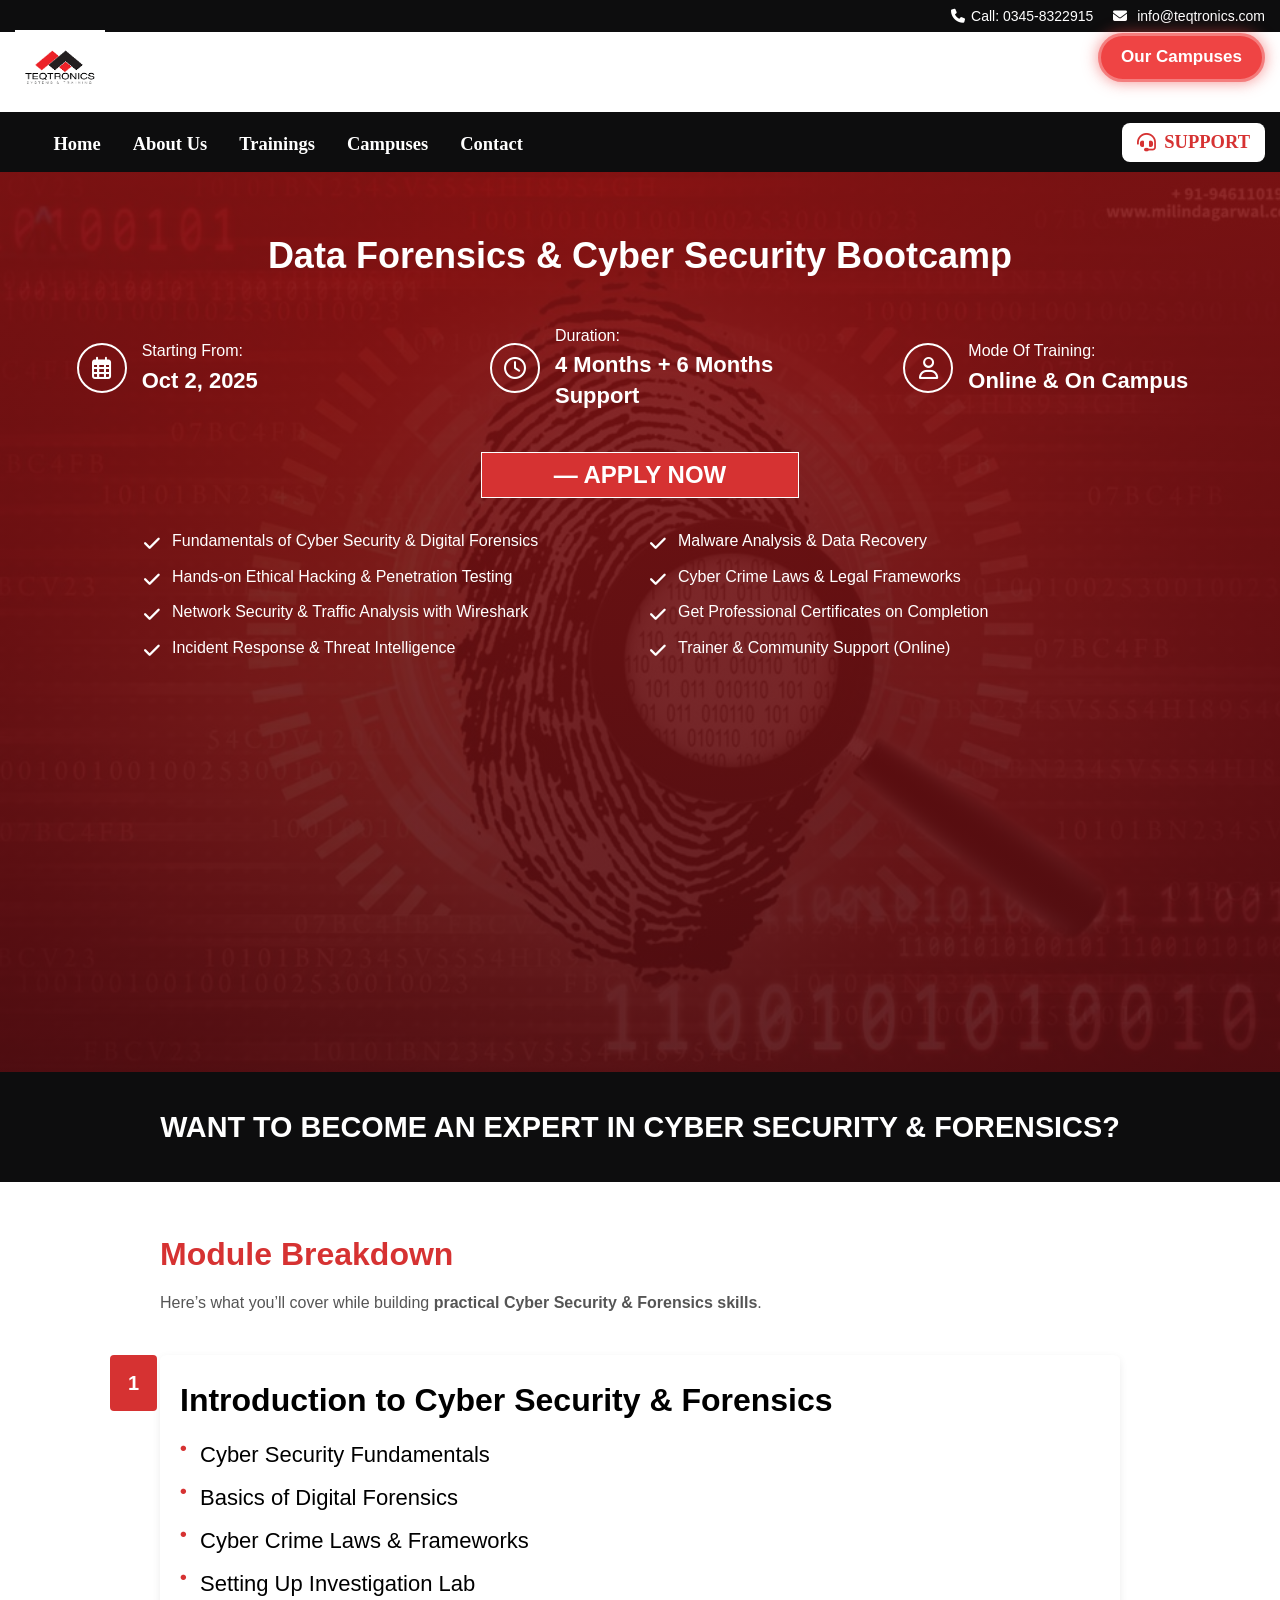
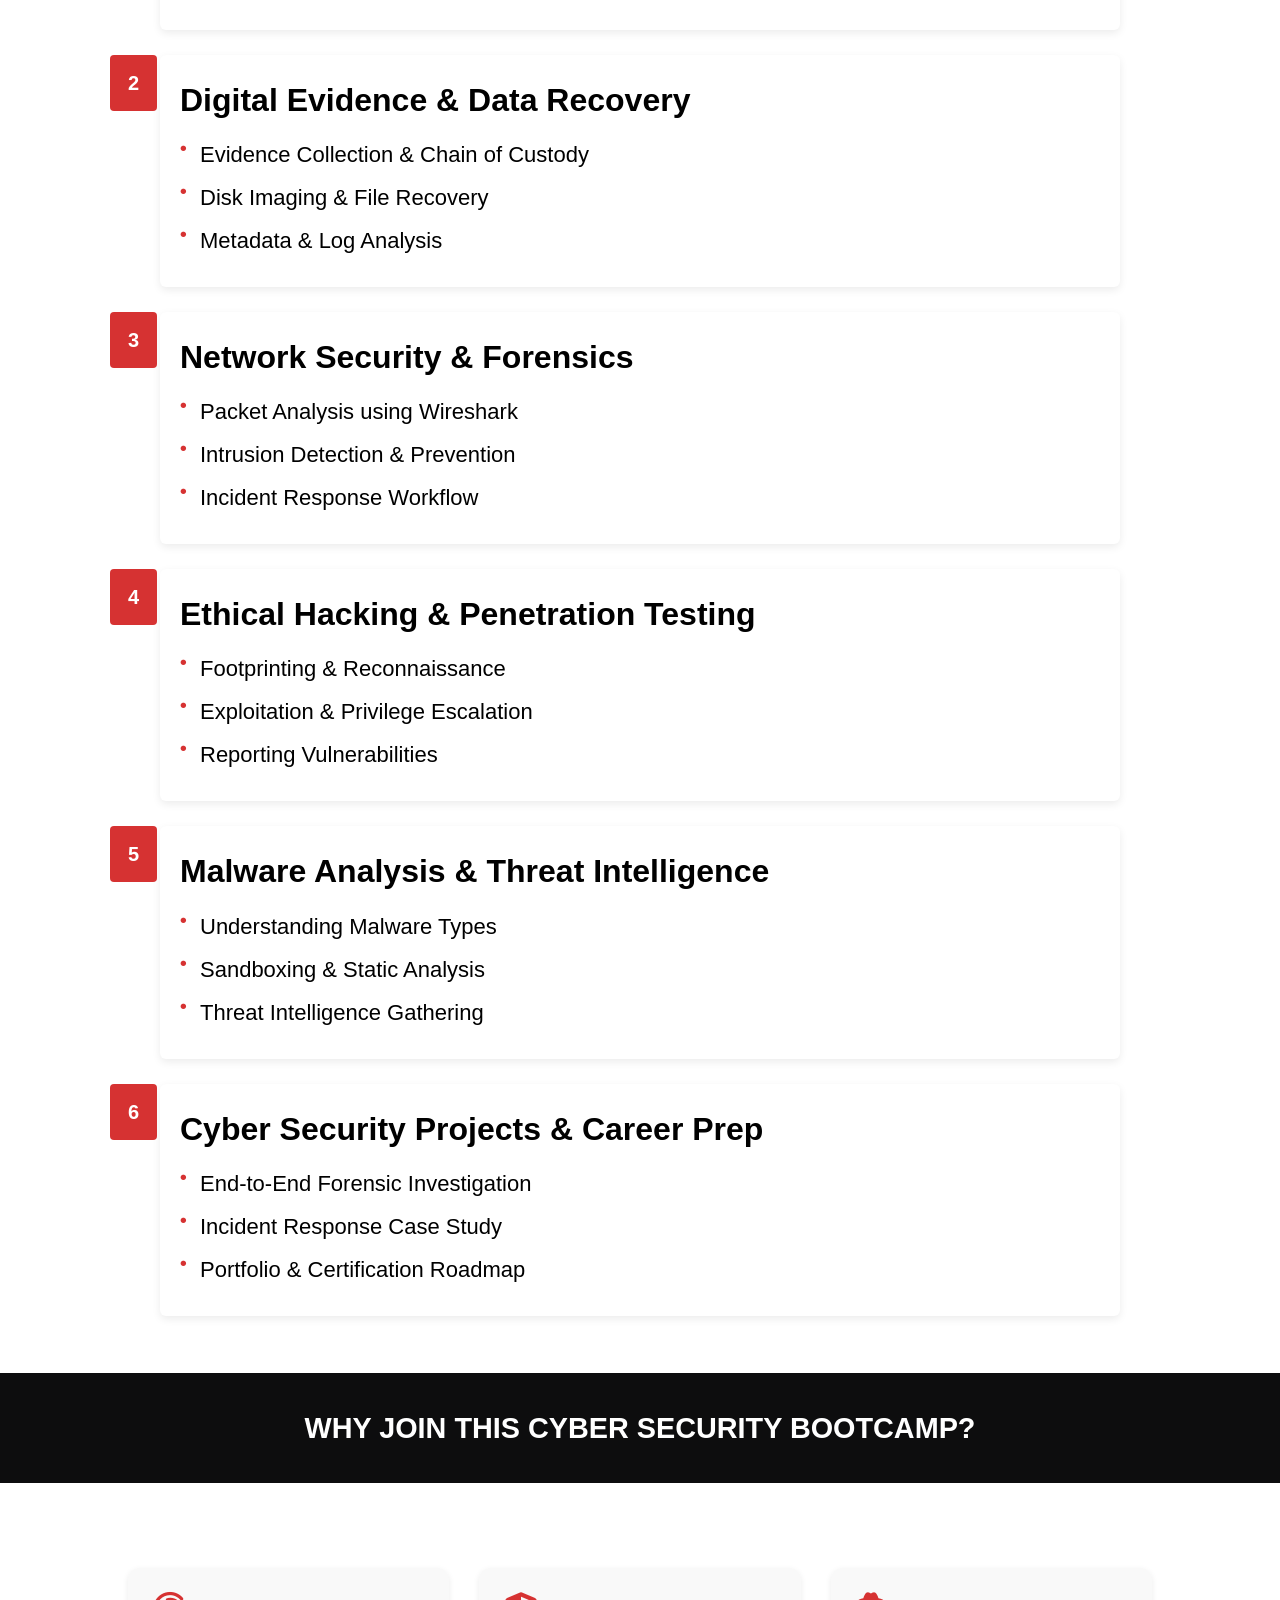
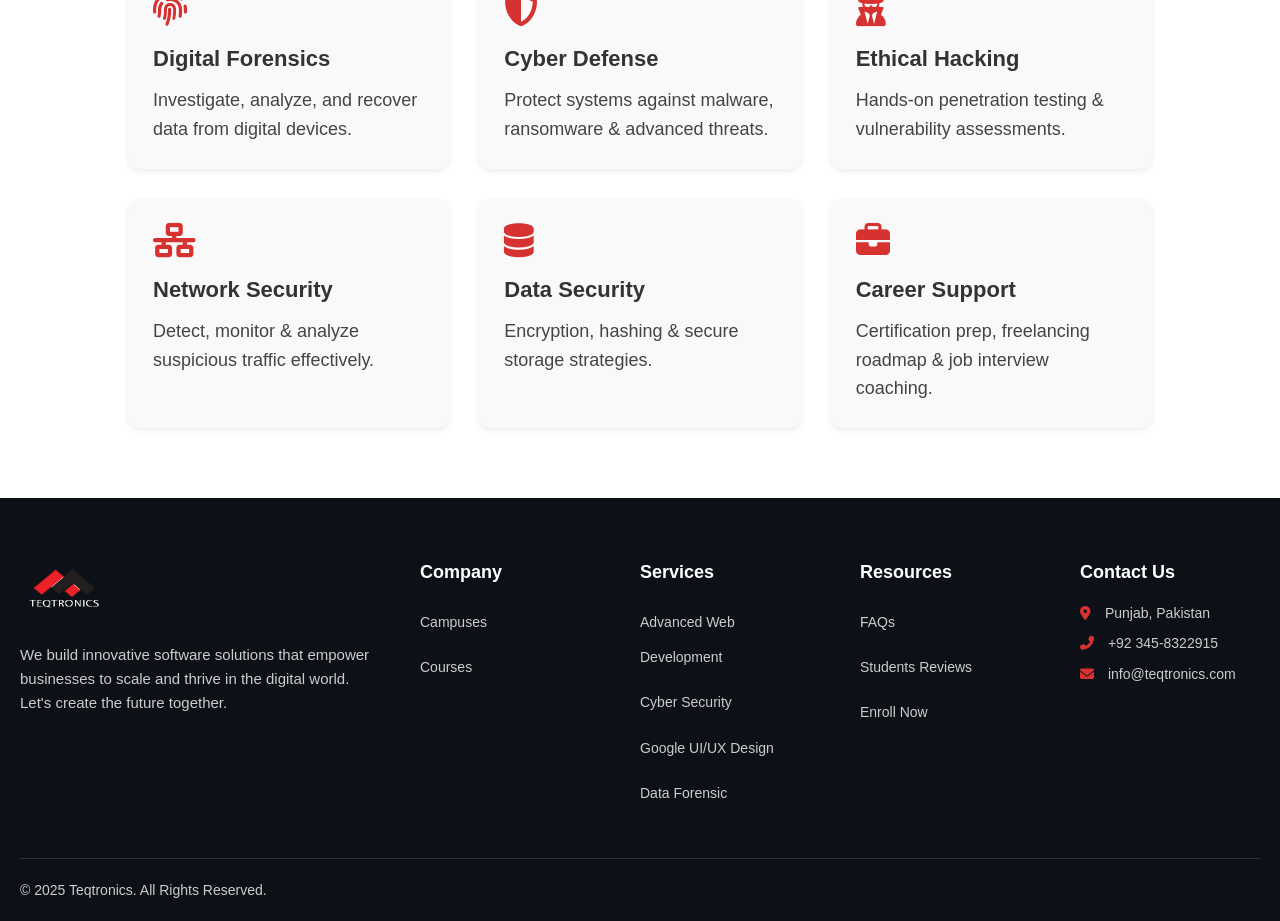
<file: data.html>
<!DOCTYPE html>
<html lang="en">
  <head>
    <meta charset="UTF-8" />
    <meta name="viewport" content="width=device-width, initial-scale=1.0" />
    <title>Teqtronics - Data Forensics & Cyber Security Bootcamp</title>
    <!-- Font Awesome CDN -->
    <link
      rel="stylesheet"
      href="https://cdnjs.cloudflare.com/ajax/libs/font-awesome/6.5.0/css/all.min.css"
    />
    <link
      rel="stylesheet"
      href="https://cdnjs.cloudflare.com/ajax/libs/font-awesome/6.5.0/css/all.min.css"
    />
    <link rel="stylesheet" href="Styles.css" />
    <link rel="stylesheet" href="navbar.css" />
    <link rel="stylesheet" href="campusbtn.css" />
    <style>
      .bootcamp-section {
        background: linear-gradient(
            rgba(132, 19, 19, 0.9),
            rgba(84, 13, 17, 0.9)
          ),
          url("./forensic.jpg") no-repeat center/cover;
      }
      a {
        text-decoration: none;
        color: white;
      }

      .footer {
        background: #0d1117;
        color: #ccc;
        font-family: Arial, sans-serif;
        padding: 60px 20px 20px;
      }

      .footer-container {
        display: grid;
        grid-template-columns: 2fr 1fr 1fr 1fr 1fr;
        gap: 40px;
        max-width: 1300px;
        margin: auto;
      }

      .footer-left h2 {
        color: #fff;
        font-size: 28px;
        margin-bottom: 15px;
      }

      .footer-left p {
        line-height: 1.6;
        font-size: 15px;
      }

      .footer-social a {
        color: #ccc;
        margin-right: 15px;
        font-size: 18px;
        transition: 0.3s;
      }

      .footer-social a:hover {
        color: #d63232;
      }

      .footer-links h3,
      .footer-contact h3 {
        color: #fff;
        margin-bottom: 15px;
        font-size: 18px;
      }

      .footer-links ul {
        list-style: none;
        padding: 0;
      }

      .footer-links ul li {
        margin: 10px 0;
      }

      .footer-links ul li a {
        color: #ccc;
        text-decoration: none;
        font-size: 14px;
        transition: 0.3s;
      }

      .footer-links ul li a:hover {
        color: #d63232;
      }

      .footer-contact p {
        margin: 8px 0;
        font-size: 14px;
      }

      .footer-contact i {
        margin-right: 10px;
        color: #d63232;
      }

      .footer-bottom {
        border-top: 1px solid #333;
        margin-top: 40px;
        padding-top: 20px;
        display: flex;
        flex-wrap: wrap;
        justify-content: space-between;
        align-items: center;
        font-size: 14px;
      }

      .footer-bottom p {
        margin: 0;
      }

      .footer-bottom-links a {
        margin-left: 20px;
        color: #ccc;
        text-decoration: none;
        transition: 0.3s;
      }

      .footer-bottom-links a:hover {
        color: #d63232;
      }

      @media (max-width: 992px) {
        .footer-container {
          grid-template-columns: 1fr 1fr 1fr;
        }
      }

      @media (max-width: 768px) {
        .footer-container {
          grid-template-columns: 1fr 1fr;
        }
      }

      @media (max-width: 500px) {
        .footer-container {
          grid-template-columns: 1fr;
          text-align: center;
        }
        .footer-social a {
          margin: 0 10px;
        }
      }

      .footer-contact li a {
        text-decoration: none;
        color: #ccc;
      }

      .footer-contact li {
        list-style-type: none;
        font-size: 15px;
      }
    </style>
  </head>

  <body>
    <!-- Top Navbar -->
     <div class="navbar-top">
      <div><i class="fas fa-phone"></i>Call: 0345-8322915</div>
      <div><i class="fas fa-envelope"></i> info@teqtronics.com</div>
    </div>

    <!-- Middle Navbar -->
    <div class="navbar-middle">
      <div class="newsu">
        <div class="imgsu">
          <a href="index.html"
            ><img src="/Images/teqtronics logo.png" alt="Teqtronics Logo"
          /></a>
        </div>
       
      </div>
      <div class="mobileMenuDiv">
        <button class="button" style="margin-bottom: 30px">
          <a href="Campuses.html">Our Campuses</a>
        </button>
        <div class="menu-toggle" id="menuToggle">☰</div>
      </div>
    </div>

    <!-- Overlay -->
    <div class="menu-overlay" id="menuOverlay"></div>

    <!-- Bottom Navbar -->
    <div class="navbar-bottom">
      <div class="nav-container">
        <ul id="menu">
          <li><a id="me" href="index.html"> Home</a></li>
          <li><a id="me" href="About.html">About Us</a></li>
          <li><a id="mean" href="ourcourses.html">Trainings </a></li>
          <li><a id="mean" href="Campuses.html">Campuses</a></li>
          <li><a id="mean" href="Contact.html">Contact</a></li>

          <li>
            <a href="Contact.html" class="support-btn"
              ><i class="fas fa-headset"></i> Support</a
            >
          </li>
        </ul>
      </div>
    </div>

    <section class="bootcamp-section">
      <h1>Data Forensics & Cyber Security Bootcamp</h1>

      <div class="details">
        <div class="detail-box">
          <span class="icon-ring"
            ><i class="fa-regular fa-calendar-days"></i
          ></span>
          <span>Starting From: <strong>Oct 2, 2025</strong></span>
        </div>
        <div class="detail-box">
          <span class="icon-ring"><i class="fa-regular fa-clock"></i></span>
          <span>Duration: <strong>4 Months + 6 Months Support</strong></span>
        </div>
        <div class="detail-box">
          <span class="icon-ring"><i class="fa-regular fa-user"></i></span>
          <span>Mode Of Training: <strong>Online & On Campus</strong></span>
        </div>
      </div>

      <button class="apply-btn"><a href="Enroll.html">— APPLY NOW</a></button>

      <!-- Features Section -->
      <div class="features container">
        <div class="feature-col">
          <div class="feature-item">
            Fundamentals of Cyber Security & Digital Forensics
          </div>
          <div class="feature-item">
            Hands-on Ethical Hacking & Penetration Testing
          </div>
          <div class="feature-item">
            Network Security & Traffic Analysis with Wireshark
          </div>
          <div class="feature-item">
            Incident Response & Threat Intelligence
          </div>
        </div>
        <div class="feature-col">
          <div class="feature-item">Malware Analysis & Data Recovery</div>
          <div class="feature-item">Cyber Crime Laws & Legal Frameworks</div>
          <div class="feature-item">
            Get Professional Certificates on Completion
          </div>
          <div class="feature-item">Trainer & Community Support (Online)</div>
        </div>
      </div>
    </section>

    <h2 class="heading">
      Want to Become an Expert in Cyber Security & Forensics?
    </h2>

    <section class="modules">
      <h3>Module Breakdown</h3>
      <p>
        Here’s what you’ll cover while building
        <strong>practical Cyber Security & Forensics skills</strong>.
      </p>

      <div class="module-box">
        <div class="module-number">1</div>
        <div class="module-content">
          <h4>Introduction to Cyber Security & Forensics</h4>
          <ul>
            <li>Cyber Security Fundamentals</li>
            <li>Basics of Digital Forensics</li>
            <li>Cyber Crime Laws & Frameworks</li>
            <li>Setting Up Investigation Lab</li>
          </ul>
        </div>
      </div>

      <div class="module-box">
        <div class="module-number">2</div>
        <div class="module-content">
          <h4>Digital Evidence & Data Recovery</h4>
          <ul>
            <li>Evidence Collection & Chain of Custody</li>
            <li>Disk Imaging & File Recovery</li>
            <li>Metadata & Log Analysis</li>
          </ul>
        </div>
      </div>

      <div class="module-box">
        <div class="module-number">3</div>
        <div class="module-content">
          <h4>Network Security & Forensics</h4>
          <ul>
            <li>Packet Analysis using Wireshark</li>
            <li>Intrusion Detection & Prevention</li>
            <li>Incident Response Workflow</li>
          </ul>
        </div>
      </div>

      <div class="module-box">
        <div class="module-number">4</div>
        <div class="module-content">
          <h4>Ethical Hacking & Penetration Testing</h4>
          <ul>
            <li>Footprinting & Reconnaissance</li>
            <li>Exploitation & Privilege Escalation</li>
            <li>Reporting Vulnerabilities</li>
          </ul>
        </div>
      </div>

      <div class="module-box">
        <div class="module-number">5</div>
        <div class="module-content">
          <h4>Malware Analysis & Threat Intelligence</h4>
          <ul>
            <li>Understanding Malware Types</li>
            <li>Sandboxing & Static Analysis</li>
            <li>Threat Intelligence Gathering</li>
          </ul>
        </div>
      </div>

      <div class="module-box">
        <div class="module-number">6</div>
        <div class="module-content">
          <h4>Cyber Security Projects & Career Prep</h4>
          <ul>
            <li>End-to-End Forensic Investigation</li>
            <li>Incident Response Case Study</li>
            <li>Portfolio & Certification Roadmap</li>
          </ul>
        </div>
      </div>
    </section>

    <h2 class="heading">Why Join This Cyber Security Bootcamp?</h2>
    <section class="benefits">
      <div class="benefit-grid">
        <div class="benefit-item">
          <i class="fas fa-fingerprint"></i>
          <h4>Digital Forensics</h4>
          <p>Investigate, analyze, and recover data from digital devices.</p>
        </div>
        <div class="benefit-item">
          <i class="fas fa-shield-alt"></i>
          <h4>Cyber Defense</h4>
          <p>Protect systems against malware, ransomware & advanced threats.</p>
        </div>
        <div class="benefit-item">
          <i class="fas fa-user-secret"></i>
          <h4>Ethical Hacking</h4>
          <p>Hands-on penetration testing & vulnerability assessments.</p>
        </div>
        <div class="benefit-item">
          <i class="fas fa-network-wired"></i>
          <h4>Network Security</h4>
          <p>Detect, monitor & analyze suspicious traffic effectively.</p>
        </div>
        <div class="benefit-item">
          <i class="fas fa-database"></i>
          <h4>Data Security</h4>
          <p>Encryption, hashing & secure storage strategies.</p>
        </div>
        <div class="benefit-item">
          <i class="fas fa-briefcase"></i>
          <h4>Career Support</h4>
          <p>
            Certification prep, freelancing roadmap & job interview coaching.
          </p>
        </div>
      </div>
    </section>

    <footer class="footer">
      <div class="footer-container">
        <!-- Left Section -->
        <div class="footer-left">
           <div class="imgsu">
          <a href="index.html"
            ><img src="Images/logo.jpg" alt="Teqtronics Logo"
          /></a>
        </div>
          <p>
            We build innovative software solutions that empower businesses to
            scale and thrive in the digital world. Let's create the future
            together.
          </p>
        </div>

        <!-- Links Section -->
        <div class="footer-links">
          <h3>Company</h3>
          <ul>
            <li><a href="Campuses.html">Campuses</a></li>
            <li><a href="ourcourses.html">Courses</a></li>
            <!-- <li><a href="../servicesPage/Services.html">Services</a></li> -->
          </ul>
        </div>

        <div class="footer-links">
          <h3>Services</h3>
          <ul>
            <li><a href="advanced.html">Advanced Web Development</a></li>
            <li><a href="cyber.html">Cyber Security</a></li>
            <li><a href="google.html">Google UI/UX Design</a></li>
            <li><a href="data.html">Data Forensic</a></li>
          </ul>
        </div>

        <div class="footer-links">
          <h3>Resources</h3>
          <ul>
            <li><a href="index.html#FAQ">FAQs</a></li>
            <li><a href="index.html#SR">Students Reviews</a></li>
            <!-- <li><a href="../servicesPage/Services.html#CR">Client Reviews</a></li> -->
            <li><a href="Enroll.html">Enroll Now</a></li>
          </ul>
        </div>

        <!-- Contact Section -->
        <div class="footer-contact">
          <h3>Contact Us</h3>
          <p><i class="fas fa-map-marker-alt"></i> Punjab, Pakistan</p>
          <p><i class="fas fa-phone-alt"></i> +92 345-8322915</p>
          <p><i class="fas fa-envelope"></i> info@teqtronics.com</p>
        </div>
      </div>

      <!-- Bottom Bar -->
      <div class="footer-bottom">
        <p>&copy; 2025 Teqtronics. All Rights Reserved.</p>
      </div>
    </footer>

    <script src="https://unpkg.com/aos@2.3.1/dist/aos.js"></script>
    <script>
      AOS.init();
    </script>

    <script src="navbr.js"></script>
  </body>
</html>
</file>
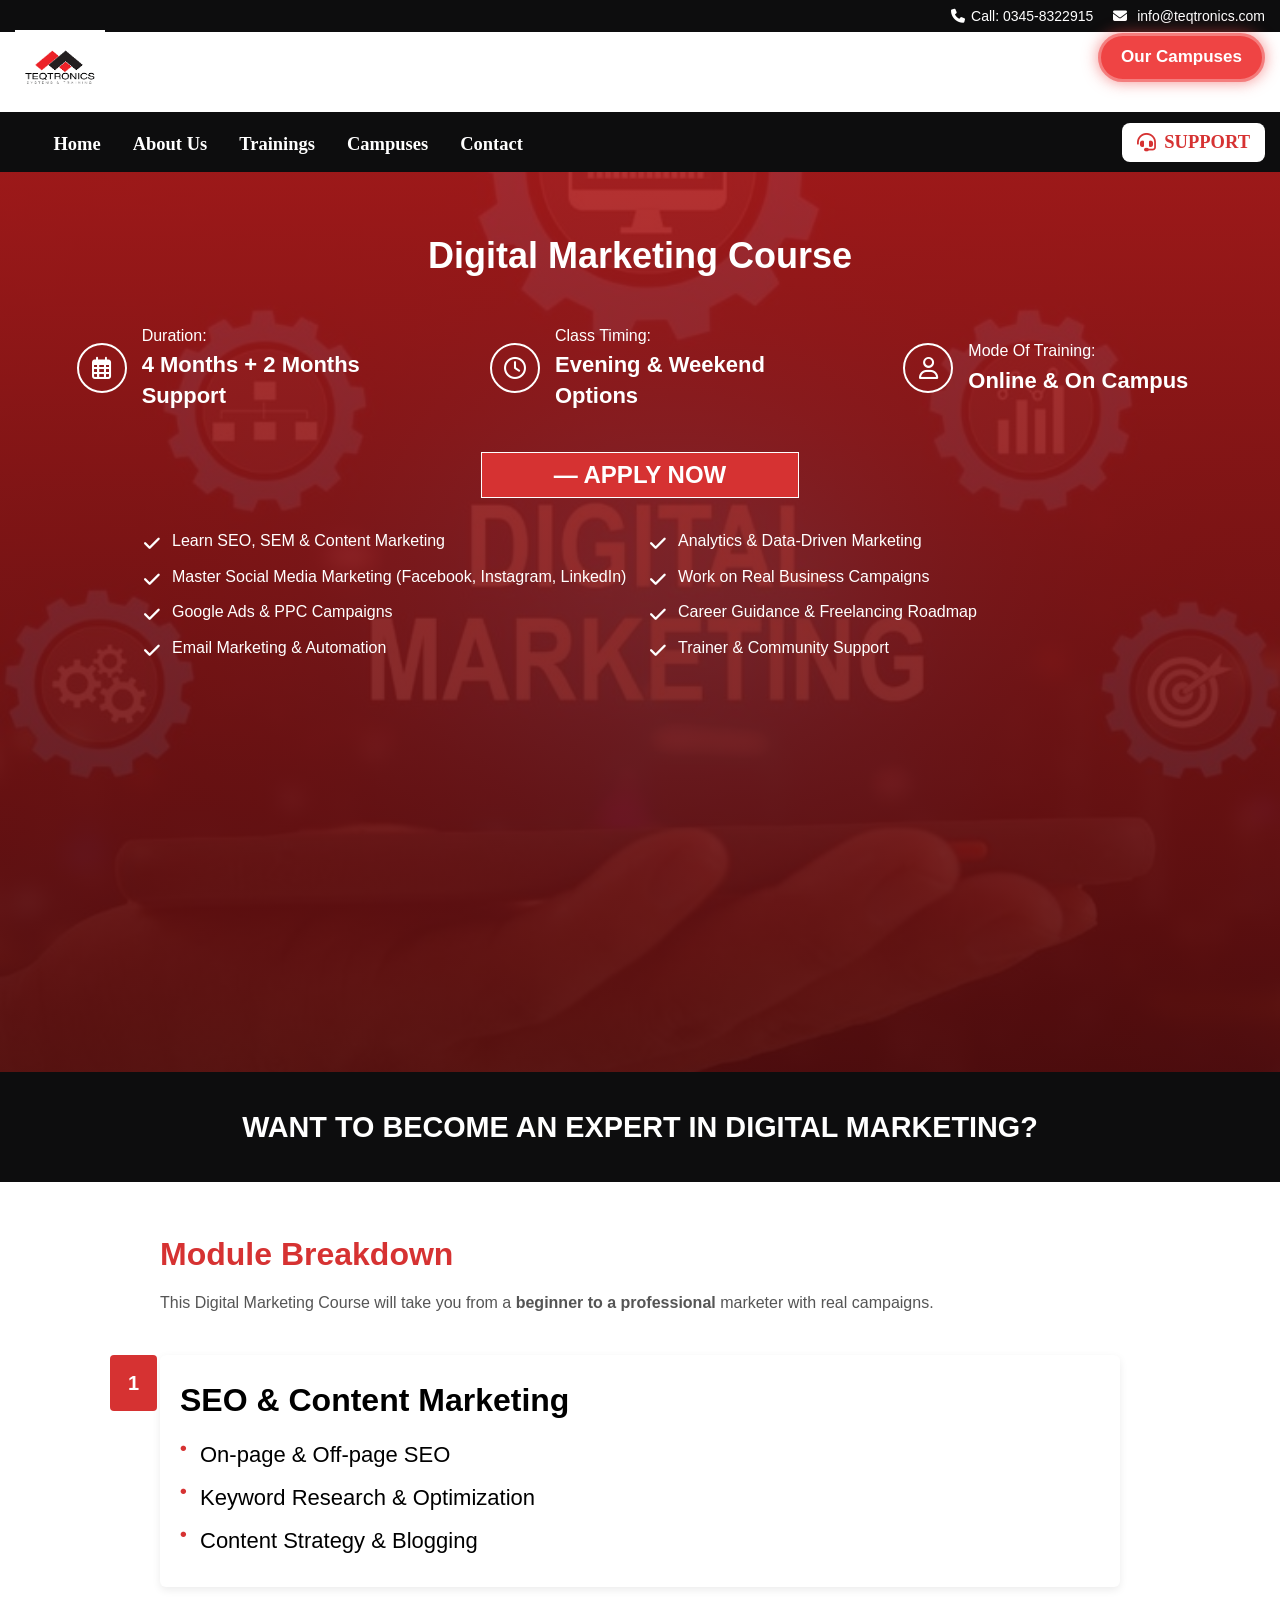
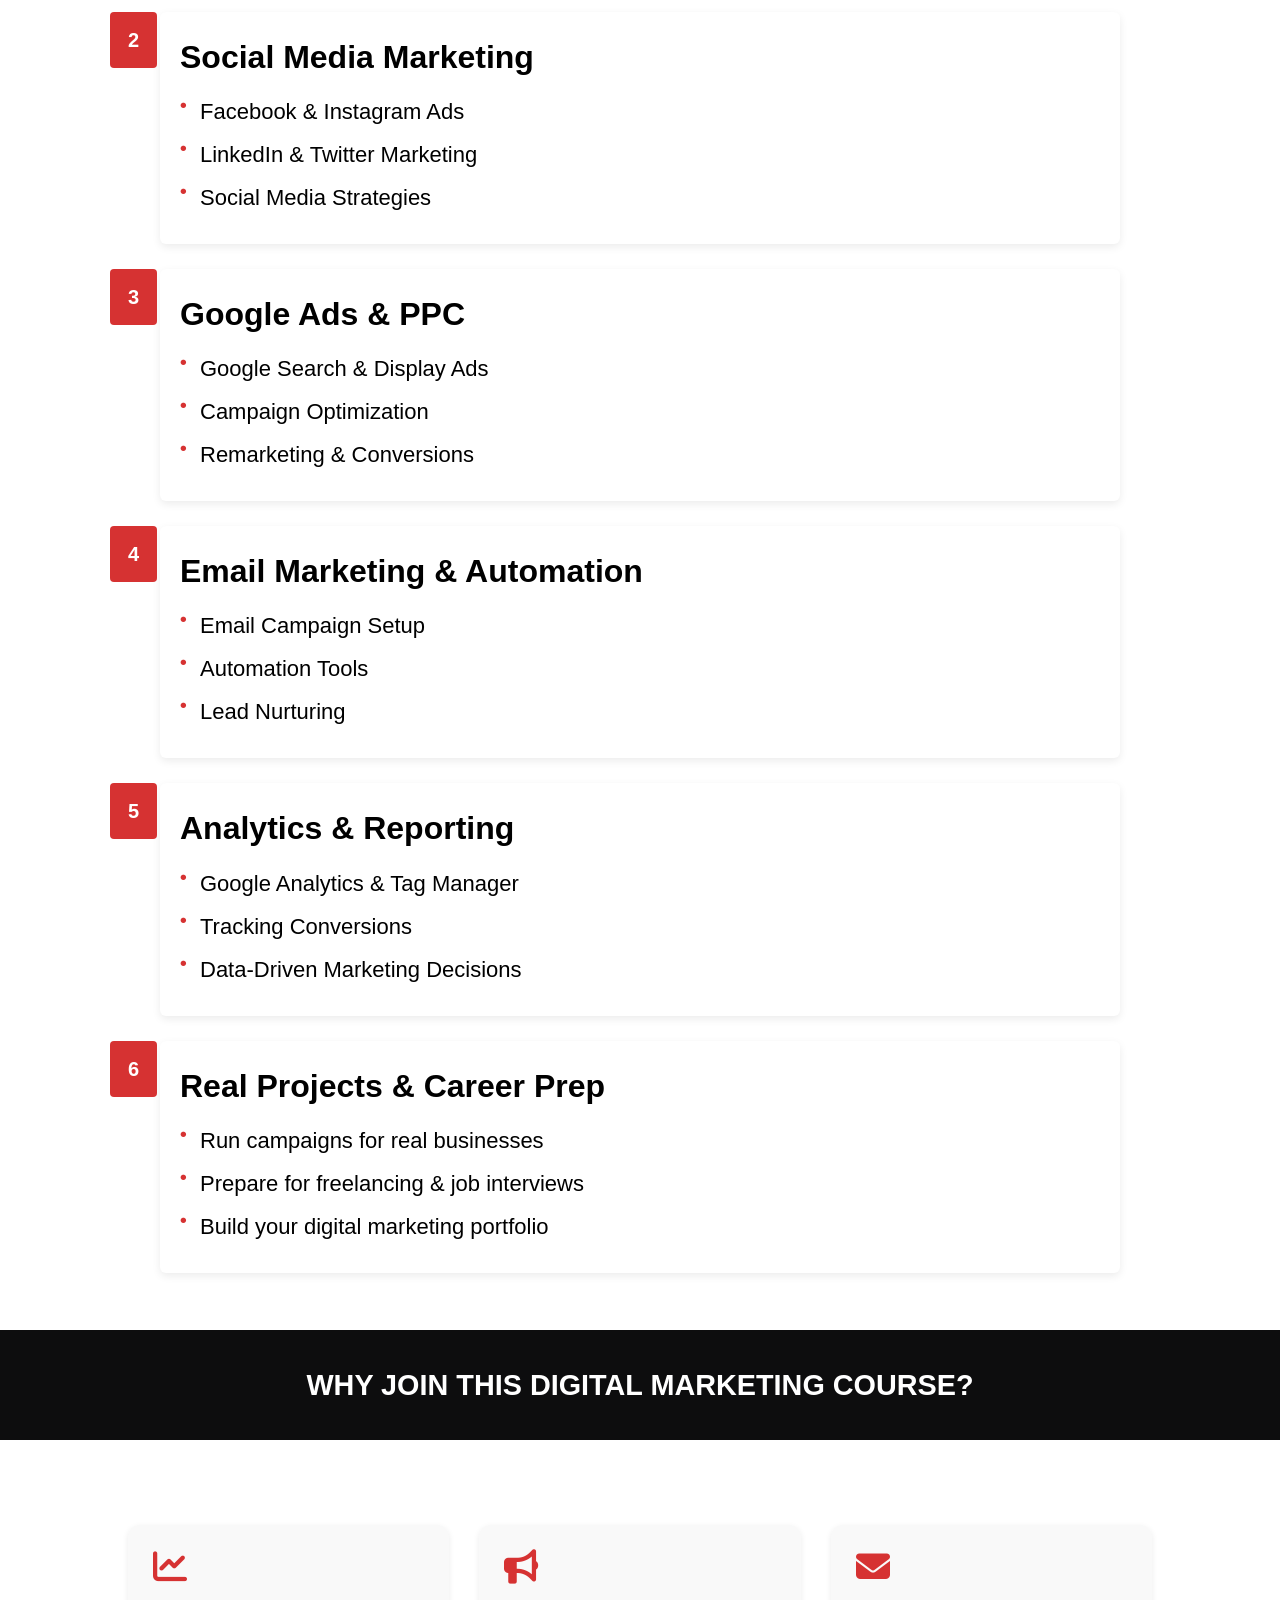
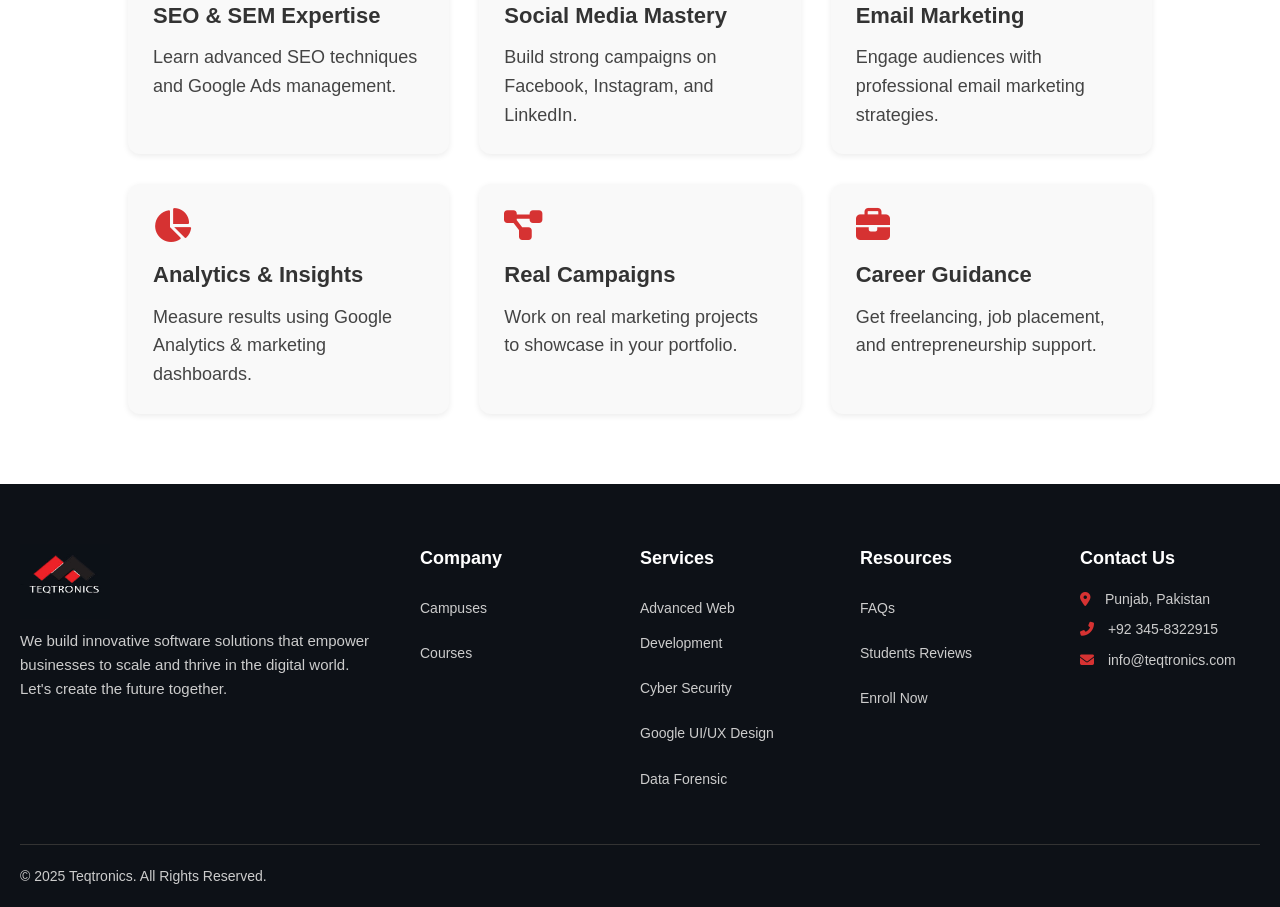
<file: digital.html>
<!DOCTYPE html>
<html lang="en">
  <head>
    <meta charset="UTF-8" />
    <meta name="viewport" content="width=device-width, initial-scale=1.0" />
    <title>Teqtronics - Digital Marketing Course</title>
    <!-- Font Awesome CDN -->
    <link
      rel="stylesheet"
      href="https://cdnjs.cloudflare.com/ajax/libs/font-awesome/6.5.0/css/all.min.css"
    />
    <link
      rel="stylesheet"
      href="https://cdnjs.cloudflare.com/ajax/libs/font-awesome/6.5.0/css/all.min.css"
    />
    <link rel="stylesheet" href="Styles.css" />
    <link rel="stylesheet" href="navbar.css" />
    <link rel="stylesheet" href="campusbtn.css" />
    <style>
      a {
        text-decoration: none;
        color: white;
      }

      .bootcamp-section {
        background: linear-gradient(
            rgba(173, 27, 27, 0.9),
            rgba(84, 13, 14, 0.9)
          ),
          url("./digital.jpg") no-repeat center/cover;
      }
      .footer {
        background: #0d1117;
        color: #ccc;
        font-family: Arial, sans-serif;
        padding: 60px 20px 20px;
      }

      .footer-container {
        display: grid;
        grid-template-columns: 2fr 1fr 1fr 1fr 1fr;
        gap: 40px;
        max-width: 1300px;
        margin: auto;
      }

      .footer-left h2 {
        color: #fff;
        font-size: 28px;
        margin-bottom: 15px;
      }

      .footer-left p {
        line-height: 1.6;
        font-size: 15px;
      }

      .footer-social a {
        color: #ccc;
        margin-right: 15px;
        font-size: 18px;
        transition: 0.3s;
      }

      .footer-social a:hover {
        color: #d63232;
      }

      .footer-links h3,
      .footer-contact h3 {
        color: #fff;
        margin-bottom: 15px;
        font-size: 18px;
      }

      .footer-links ul {
        list-style: none;
        padding: 0;
      }

      .footer-links ul li {
        margin: 10px 0;
      }

      .footer-links ul li a {
        color: #ccc;
        text-decoration: none;
        font-size: 14px;
        transition: 0.3s;
      }

      .footer-links ul li a:hover {
        color:#d63232;
      }

      .footer-contact p {
        margin: 8px 0;
        font-size: 14px;
      }

      .footer-contact i {
        margin-right: 10px;
        color: #d63232;
      }

      .footer-bottom {
        border-top: 1px solid #333;
        margin-top: 40px;
        padding-top: 20px;
        display: flex;
        flex-wrap: wrap;
        justify-content: space-between;
        align-items: center;
        font-size: 14px;
      }

      .footer-bottom p {
        margin: 0;
      }

      .footer-bottom-links a {
        margin-left: 20px;
        color: #ccc;
        text-decoration: none;
        transition: 0.3s;
      }

      .footer-bottom-links a:hover {
        color: #d63232;
      }

      @media (max-width: 992px) {
        .footer-container {
          grid-template-columns: 1fr 1fr 1fr;
        }
      }

      @media (max-width: 768px) {
        .footer-container {
          grid-template-columns: 1fr 1fr;
        }
      }

      @media (max-width: 500px) {
        .footer-container {
          grid-template-columns: 1fr;
          text-align: center;
        }
        .footer-social a {
          margin: 0 10px;
        }
      }

      .footer-contact li a {
        text-decoration: none;
        color: #ccc;
      }

      .footer-contact li {
        list-style-type: none;
        font-size: 15px;
      }
    </style>
  </head>

  <body>
    <!-- Top Navbar -->
    <div class="navbar-top">
      <div><i class="fas fa-phone"></i>Call: 0345-8322915</div>
      <div><i class="fas fa-envelope"></i> info@teqtronics.com</div>
    </div>

    <!-- Middle Navbar -->
    <div class="navbar-middle">
      <div class="newsu">
        <div class="imgsu">
          <a href="index.html"
            ><img src="/Images/teqtronics logo.png" alt="Teqtronics Logo"
          /></a>
        </div>
        
      </div>
      <div class="mobileMenuDiv">
        <button class="button" style="margin-bottom: 30px">
          <a href="Campuses.html">Our Campuses</a>
        </button>
        <div class="menu-toggle" id="menuToggle">☰</div>
      </div>
    </div>

    <!-- Overlay -->
    <div class="menu-overlay" id="menuOverlay"></div>

    <!-- Bottom Navbar -->
    <div class="navbar-bottom">
      <div class="nav-container">
        <ul id="menu">
          <li><a id="me" href="index.html"> Home</a></li>
          <li><a id="me" href="About.html">About Us</a></li>
          <li><a id="mean" href="ourcourses.html">Trainings </a></li>
          <li><a id="mean" href="Campuses.html">Campuses</a></li>
          <li><a id="mean" href="Contact.html">Contact</a></li>

          <li>
            <a href="Contact.html" class="support-btn"
              ><i class="fas fa-headset"></i> Support</a
            >
          </li>
        </ul>
      </div>
    </div>

    <section class="bootcamp-section">
      <h1>Digital Marketing Course</h1>

      <div class="details">
        <div class="detail-box">
          <span class="icon-ring"
            ><i class="fa-regular fa-calendar-days"></i
          ></span>
          <span>Duration: <strong>4 Months + 2 Months Support</strong></span>
        </div>
        <div class="detail-box">
          <span class="icon-ring"><i class="fa-regular fa-clock"></i></span>
          <span>Class Timing: <strong>Evening & Weekend Options</strong></span>
        </div>
        <div class="detail-box">
          <span class="icon-ring"><i class="fa-regular fa-user"></i></span>
          <span>Mode Of Training: <strong>Online & On Campus</strong></span>
        </div>
      </div>

      <button class="apply-btn"><a href="Enroll.html">— APPLY NOW</a></button>

      <!-- Features Section -->
      <div class="features container">
        <div class="feature-col">
          <div class="feature-item">Learn SEO, SEM & Content Marketing</div>
          <div class="feature-item">
            Master Social Media Marketing (Facebook, Instagram, LinkedIn)
          </div>
          <div class="feature-item">Google Ads & PPC Campaigns</div>
          <div class="feature-item">Email Marketing & Automation</div>
        </div>
        <div class="feature-col">
          <div class="feature-item">Analytics & Data-Driven Marketing</div>
          <div class="feature-item">Work on Real Business Campaigns</div>
          <div class="feature-item">Career Guidance & Freelancing Roadmap</div>
          <div class="feature-item">Trainer & Community Support</div>
        </div>
      </div>
    </section>

    <h2 class="heading">Want to Become an Expert in Digital Marketing?</h2>

    <section class="modules">
      <h3>Module Breakdown</h3>
      <p>
        This Digital Marketing Course will take you from a
        <strong>beginner to a professional</strong> marketer with real
        campaigns.
      </p>

      <div class="module-box">
        <div class="module-number">1</div>
        <div class="module-content">
          <h4>SEO & Content Marketing</h4>
          <ul>
            <li>On-page & Off-page SEO</li>
            <li>Keyword Research & Optimization</li>
            <li>Content Strategy & Blogging</li>
          </ul>
        </div>
      </div>

      <div class="module-box">
        <div class="module-number">2</div>
        <div class="module-content">
          <h4>Social Media Marketing</h4>
          <ul>
            <li>Facebook & Instagram Ads</li>
            <li>LinkedIn & Twitter Marketing</li>
            <li>Social Media Strategies</li>
          </ul>
        </div>
      </div>

      <div class="module-box">
        <div class="module-number">3</div>
        <div class="module-content">
          <h4>Google Ads & PPC</h4>
          <ul>
            <li>Google Search & Display Ads</li>
            <li>Campaign Optimization</li>
            <li>Remarketing & Conversions</li>
          </ul>
        </div>
      </div>

      <div class="module-box">
        <div class="module-number">4</div>
        <div class="module-content">
          <h4>Email Marketing & Automation</h4>
          <ul>
            <li>Email Campaign Setup</li>
            <li>Automation Tools</li>
            <li>Lead Nurturing</li>
          </ul>
        </div>
      </div>

      <div class="module-box">
        <div class="module-number">5</div>
        <div class="module-content">
          <h4>Analytics & Reporting</h4>
          <ul>
            <li>Google Analytics & Tag Manager</li>
            <li>Tracking Conversions</li>
            <li>Data-Driven Marketing Decisions</li>
          </ul>
        </div>
      </div>

      <div class="module-box">
        <div class="module-number">6</div>
        <div class="module-content">
          <h4>Real Projects & Career Prep</h4>
          <ul>
            <li>Run campaigns for real businesses</li>
            <li>Prepare for freelancing & job interviews</li>
            <li>Build your digital marketing portfolio</li>
          </ul>
        </div>
      </div>
    </section>

    <h2 class="heading">Why Join This Digital Marketing Course?</h2>
    <section class="benefits">
      <div class="benefit-grid">
        <div class="benefit-item">
          <i class="fas fa-chart-line"></i>
          <h4>SEO & SEM Expertise</h4>
          <p>Learn advanced SEO techniques and Google Ads management.</p>
        </div>
        <div class="benefit-item">
          <i class="fas fa-bullhorn"></i>
          <h4>Social Media Mastery</h4>
          <p>Build strong campaigns on Facebook, Instagram, and LinkedIn.</p>
        </div>
        <div class="benefit-item">
          <i class="fas fa-envelope"></i>
          <h4>Email Marketing</h4>
          <p>Engage audiences with professional email marketing strategies.</p>
        </div>
        <div class="benefit-item">
          <i class="fas fa-chart-pie"></i>
          <h4>Analytics & Insights</h4>
          <p>Measure results using Google Analytics & marketing dashboards.</p>
        </div>
        <div class="benefit-item">
          <i class="fas fa-project-diagram"></i>
          <h4>Real Campaigns</h4>
          <p>Work on real marketing projects to showcase in your portfolio.</p>
        </div>
        <div class="benefit-item">
          <i class="fas fa-briefcase"></i>
          <h4>Career Guidance</h4>
          <p>Get freelancing, job placement, and entrepreneurship support.</p>
        </div>
      </div>
    </section>
 <footer class="footer">
      <div class="footer-container">
        <!-- Left Section -->
        <div class="footer-left">
          <div class="imgsu">
            <a href="index.html">
              <img src="Images/logo.jpg" alt="Teqtronics Logo">
            </a>
          </div>
          <p>
            We build innovative software solutions that empower businesses to
            scale and thrive in the digital world. Let's create the future
            together.
          </p>
        </div>

        <!-- Links Section -->
        <div class="footer-links">
          <h3>Company</h3>
          <ul>
            <li><a href="Campuses.html">Campuses</a></li>
            <li><a href="ourcourses.html">Courses</a></li>
            <!-- <li><a href="../servicesPage/Services.html">Services</a></li> -->
          </ul>
        </div>

        <div class="footer-links">
          <h3>Services</h3>
          <ul>
            <li><a href="advanced.html">Advanced Web Development</a></li>
            <li><a href="cyber.html">Cyber Security</a></li>
            <li><a href="google.html">Google UI/UX Design</a></li>
            <li><a href="data.html">Data Forensic</a></li>
          </ul>
        </div>

        <div class="footer-links">
          <h3>Resources</h3>
          <ul>
            <li><a href="index.html#FAQ">FAQs</a></li>
            <li><a href="index.html#SR">Students Reviews</a></li>
            <!-- <li><a href="../servicesPage/Services.html#CR">Client Reviews</a></li> -->
            <li><a href="Enroll.html">Enroll Now</a></li>
          </ul>
        </div>

        <!-- Contact Section -->
        <div class="footer-contact">
          <h3>Contact Us</h3>
          <p><i class="fas fa-map-marker-alt"></i> Punjab, Pakistan</p>
          <p><i class="fas fa-phone-alt"></i> +92 345-8322915</p>
          <p><i class="fas fa-envelope"></i> info@teqtronics.com</p>
        </div>
      </div>

      <!-- Bottom Bar -->
      <div class="footer-bottom">
        <p>&copy; 2025 Teqtronics. All Rights Reserved.</p>
      </div>
    </footer>

    <script src="https://unpkg.com/aos@2.3.1/dist/aos.js"></script>
    <script>
      AOS.init();
    </script>

    <script src="navbr.js"></script>
  </body>
</html>
</file>
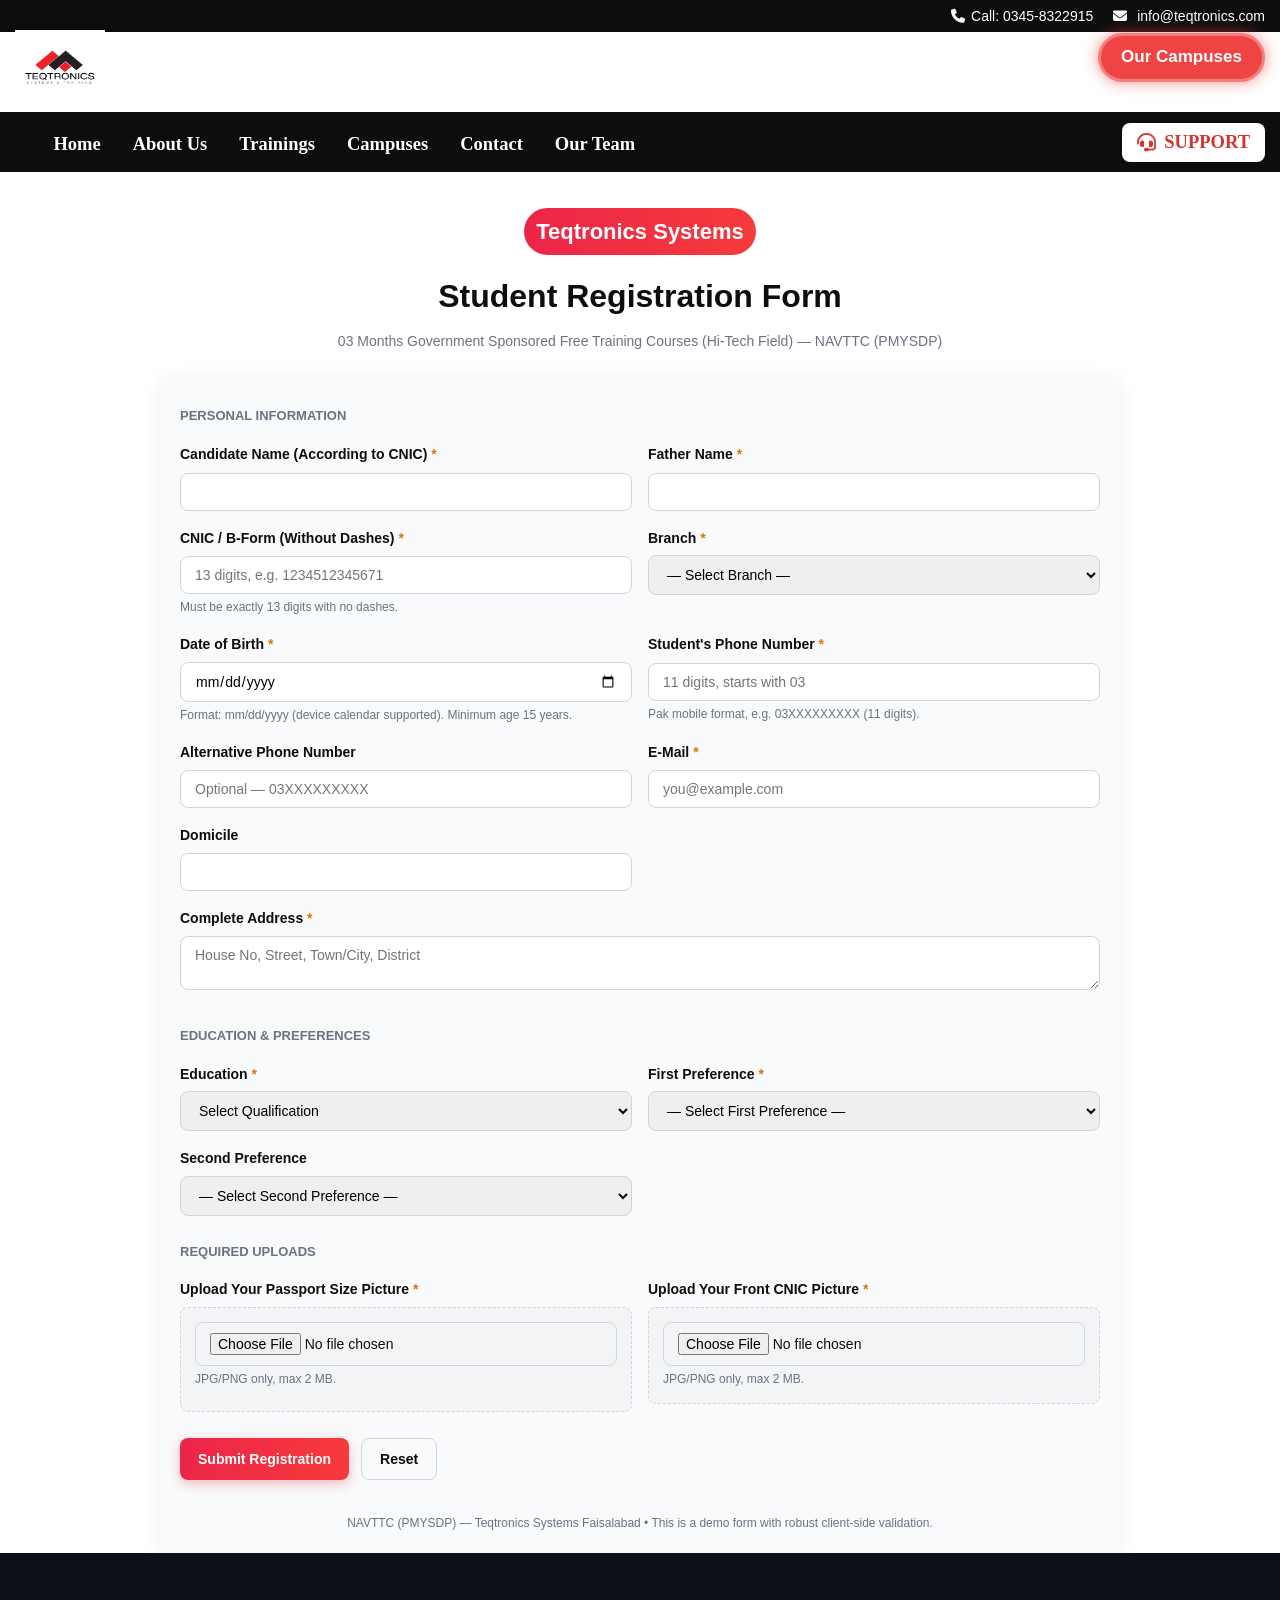
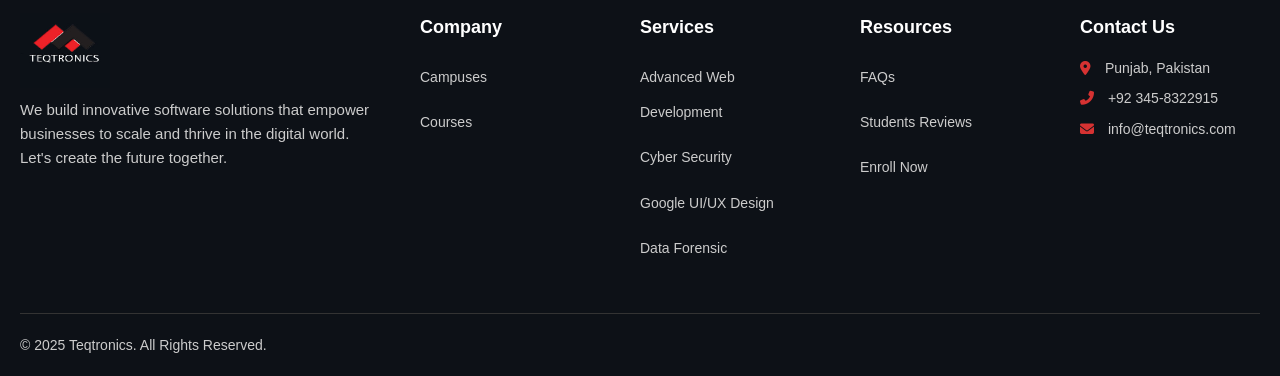
<file: Enroll.html>
<!DOCTYPE html>
<html lang="en">
  <head>
    <meta charset="UTF-8" />
    <meta name="viewport" content="width=device-width, initial-scale=1.0" />
    <title>
      Teqtronics Faisalabad — Student Registration (NAVTTC/PMYSDP)
    </title>
    <link rel="stylesheet" href="Styles.css" />
    <link
      rel="stylesheet"
      href="https://cdnjs.cloudflare.com/ajax/libs/font-awesome/6.5.0/css/all.min.css"
    />
    <link rel="stylesheet" href="navbar.css" />
    <link rel="stylesheet" href="campusbtn.css" />
    <style>
      :root {
        --bg: #ffffff;
        --card: #f9fafb;
        --muted: #6b7280;
        --text: #0d0d0e;
        --accent: #eb2549;
        --accent-2: #f63b3b;
        --danger: #dc2626;
        --success: #16a34a;
        --warning: #d97706;
        --ring: rgba(59, 130, 246, 0.35);
      }

      * {
        box-sizing: border-box;
        margin: 0;
        padding: 0;
      }

      body {
        font-family: system-ui, sans-serif;
        background: var(--bg);
        color: var(--text);
      }

      .container {
        max-width: 960px;
        margin: 0 auto;
      }

      header {
        text-align: center;
        margin-bottom: 24px;
      }

      .badge {
        display: inline-block;
        padding: 6px 12px;
        border-radius: 999px;
        background: linear-gradient(90deg, var(--accent), var(--accent-2));
        color: #fff;
        font-weight: 600;
        margin-bottom: 8px;
      }

      h1 {
        font-size: clamp(22px, 3.6vw, 32px);
        margin: 8px 0;
      }
      .sub {
        color: var(--muted);
        font-size: 14px;
      }

      form {
        background: var(--card);
        border-radius: 12px;
        padding: 20px;
        box-shadow: 0 4px 20px rgba(0, 0, 0, 0.08);
      }

      .grid {
        display: grid;
        grid-template-columns: repeat(12, 1fr);
        gap: 16px;
      }
      .col-12 {
        grid-column: span 12;
      }
      .col-6 {
        grid-column: span 12;
      }
      @media (min-width: 700px) {
        .col-6 {
          grid-column: span 6;
        }
      }

      label {
        display: block;
        font-weight: 600;
        font-size: 14px;
        margin-bottom: 6px;
      }
      .req {
        color: var(--warning);
      }

      input,
      select,
      textarea {
        width: 100%;
        padding: 10px 14px;
        border: 1px solid #d1d5db;
        border-radius: 8px;
        font-size: 14px;
        outline: none;
        transition: 0.2s;
      }
      textarea {
        resize: vertical;
      }

      input:focus,
      select:focus,
      textarea:focus {
        border-color: var(--accent);
        box-shadow: 0 0 0 3px var(--ring);
      }

      .hint {
        font-size: 12px;
        color: var(--muted);
        margin-top: 4px;
      }
      .error {
        font-size: 12px;
        color: var(--danger);
        margin-top: 4px;
        display: none;
      }

      .field.invalid .error {
        display: block;
      }
      .field.invalid input,
      .field.invalid select,
      .field.invalid textarea {
        border-color: var(--danger);
        box-shadow: 0 0 0 3px rgba(220, 38, 38, 0.15);
      }

      .files {
        border: 1px dashed #d1d5db;
        padding: 14px;
        border-radius: 8px;
        background: #f3f4f6;
      }

      .actions {
        display: flex;
        gap: 12px;
        margin-top: 10px;
        flex-wrap: wrap;
      }

      button {
        appearance: none;
        border: none;
        border-radius: 8px;
        padding: 12px 18px;
        font-weight: 600;
        cursor: pointer;
        font-size: 14px;
        transition: transform 0.06s ease, box-shadow 0.2s ease;
      }

      .btn-primary {
        background: linear-gradient(90deg, var(--accent), var(--accent-2));
        color: #fff;
        box-shadow: 0 4px 12px rgba(235, 37, 60, 0.3);
      }
      .btn-primary:hover {
        transform: scale(1.03);
      }

      .btn-secondary {
        background: #f9fafb;
        color: var(--text);
        border: 1px solid #d1d5db;
      }

      button:active {
        transform: translateY(1px);
      }

      .footer-note {
        color: var(--muted);
        text-align: center;
        font-size: 12px;
        margin-top: 18px;
      }

      .row-title {
        grid-column: span 12;
        font-size: 13px;
        font-weight: 700;
        color: var(--muted);
        margin-top: 10px;
        text-transform: uppercase;
      }

      .preview {
        display: flex;
        gap: 12px;
        margin-top: 8px;
      }
      .preview img {
        width: 64px;
        height: 64px;
        object-fit: cover;
        border-radius: 6px;
        border: 1px solid #d1d5db;
      }

      .success-banner {
        display: none;
        margin: 16px 0 0;
        padding: 12px 14px;
        border-radius: 8px;
        background: #ecfdf5;
        border: 1px solid #bbf7d0;
        color: var(--success);
        font-size: 14px;
      }
      .success-banner.show {
        display: block;
      }

      .footer {
        background: #0d1117;
        color: #ccc;
        font-family: Arial, sans-serif;
        padding: 60px 20px 20px;
      }

      .footer-container {
        display: grid;
        grid-template-columns: 2fr 1fr 1fr 1fr 1fr;
        gap: 40px;
        max-width: 1300px;
        margin: auto;
      }

      .footer-left h2 {
        color: #fff;
        font-size: 28px;
        margin-bottom: 15px;
      }

      .footer-left p {
        line-height: 1.6;
        font-size: 15px;
      }

      .footer-social a {
        color: #ccc;
        margin-right: 15px;
        font-size: 18px;
        transition: 0.3s;
      }

      .footer-social a:hover {
        color: #d63232;
      }

      .footer-links h3,
      .footer-contact h3 {
        color: #fff;
        margin-bottom: 15px;
        font-size: 18px;
      }

      .footer-links ul {
        list-style: none;
        padding: 0;
      }

      .footer-links ul li {
        margin: 10px 0;
      }

      .footer-links ul li a {
        color: #ccc;
        text-decoration: none;
        font-size: 14px;
        transition: 0.3s;
      }

      .footer-links ul li a:hover {
        color: #d63232;
      }

      .footer-contact p {
        margin: 8px 0;
        font-size: 14px;
      }

      .footer-contact i {
        margin-right: 10px;
        color: #d63232;
      }

      .footer-bottom {
        border-top: 1px solid #333;
        margin-top: 40px;
        padding-top: 20px;
        display: flex;
        flex-wrap: wrap;
        justify-content: space-between;
        align-items: center;
        font-size: 14px;
      }

      .footer-bottom p {
        margin: 0;
      }

      .footer-bottom-links a {
        margin-left: 20px;
        color: #ccc;
        text-decoration: none;
        transition: 0.3s;
      }

      .footer-bottom-links a:hover {
        color: #d63232;
      }

      @media (max-width: 992px) {
        .footer-container {
          grid-template-columns: 1fr 1fr 1fr;
        }
      }

      @media (max-width: 768px) {
        .footer-container {
          grid-template-columns: 1fr 1fr;
        }
      }

      @media (max-width: 500px) {
        .footer-container {
          grid-template-columns: 1fr;
          text-align: center;
        }
        .footer-social a {
          margin: 0 10px;
        }
      }

      .footer-contact li a {
        text-decoration: none;
        color: #ccc;
      }

      .footer-contact li {
        list-style-type: none;
        font-size: 15px;
      }
      a {
        text-decoration: none;
        color: white;
      }
    </style>
  </head>
  <body>
    <!-- Top Navbar -->
    <div class="navbar-top">
      <div><i class="fas fa-phone"></i>Call: 0345-8322915</div>
      <div><i class="fas fa-envelope"></i> info@teqtronics.com</div>
    </div>

    <!-- Middle Navbar -->
    <div class="navbar-middle">
      <div class="newsu">
        <div class="imgsu">
          <a href="index.html"
            ><img src="/Images/teqtronics logo.png" alt="Teqtronics Logo"
          /></a>
        </div>
       
      </div>
      <div class="mobileMenuDiv">
        <button class="button" style="margin-bottom: 30px">
          <a href="Campuses.html">Our Campuses</a>
        </button>
        <div class="menu-toggle" id="menuToggle">☰</div>
      </div>
    </div>

    <!-- Overlay -->
    <div class="menu-overlay" id="menuOverlay"></div>

    <!-- Bottom Navbar -->
    <div class="navbar-bottom">
      <div class="nav-container">
        <ul id="menu">
          <li><a id="me" href="index.html"> Home</a></li>
          <li><a id="me" href="About.html">About Us</a></li>
          <li><a id="mean" href="ourcourses.html">Trainings </a></li>
          <li><a id="mean" href="Campuses.html">Campuses</a></li>
          <li><a id="mean" href="Contact.html">Contact</a></li>
          <li><a id="mean" href="Myteam.html">Our Team</a></li>

          <li>
            <a href="Contact.html" class="support-btn"
              ><i class="fas fa-headset"></i> Support</a
            >
          </li>
        </ul>
      </div>
    </div>

    <br />

    <div class="container">
      <header>
        <span class="badge">Teqtronics Systems</span>
        <h1>Student Registration Form</h1>
        <p class="sub">
          03 Months Government Sponsored Free Training Courses (Hi‑Tech Field) —
          NAVTTC (PMYSDP)
        </p>
      </header>

      <form id="registrationForm" novalidate>
        <div class="grid">
          <div class="row-title">Personal Information</div>

          <div class="field col-6">
            <label for="candidateName"
              >Candidate Name (According to CNIC)
              <span class="req">*</span></label
            >
            <input
              id="candidateName"
              name="candidateName"
              type="text"
              required
              minlength="3"
              maxlength="60"
            />
            <p class="error">
              Please enter your full name as per CNIC (3–60 characters).
            </p>
          </div>

          <div class="field col-6">
            <label for="fatherName"
              >Father Name <span class="req">*</span></label
            >
            <input
              id="fatherName"
              name="fatherName"
              type="text"
              required
              minlength="3"
              maxlength="60"
            />
            <p class="error">
              Please enter a valid father name (3–60 characters).
            </p>
          </div>

          <div class="field col-6">
            <label for="cnic"
              >CNIC / B-Form (Without Dashes) <span class="req">*</span></label
            >
            <input
              id="cnic"
              name="cnic"
              type="number"
              inputmode="numeric"
              pattern="^\d{13}$"
              placeholder="13 digits, e.g. 1234512345671"
              required
            />
            <p class="hint">Must be exactly 13 digits with no dashes.</p>
            <p class="error">
              CNIC/B-Form must be exactly 13 digits (no dashes).
            </p>
          </div>

          <div class="field col-6">
            <label for="branch">Branch <span class="req">*</span></label>
            <select id="branch" name="branch" required>
              <option value="">— Select Branch —</option>
              <option value="Faisalabad">Faisalabad</option>
              <option value="Faisalabad">Shahdara</option>
              <option value="Faisalabad">Kasur</option>
              <option value="Faisalabad">Bahawalpur</option>
              <option value="Faisalabad">Quetta</option>
            </select>
            <p class="error">Please select a branch.</p>
          </div>

          <div class="field col-6">
            <label for="dob">Date of Birth <span class="req">*</span></label>
            <input id="dob" name="dob" type="date" required />
            <p class="hint">
              Format: mm/dd/yyyy (device calendar supported). Minimum age 15
              years.
            </p>
            <p class="error">
              Please choose a valid Date of Birth (minimum age 15).
            </p>
          </div>

          <div class="field col-6">
            <label for="studentPhone"
              >Student's Phone Number <span class="req">*</span></label
            >
            <input
              id="studentPhone"
              name="studentPhone"
              type="number"
              inputmode="numeric"
              pattern="^03\d{9}$"
              placeholder="11 digits, starts with 03"
              required
            />
            <p class="hint">Pak mobile format, e.g. 03XXXXXXXXX (11 digits).</p>
            <p class="error">
              Enter a valid mobile number starting with 03 (11 digits).
            </p>
          </div>

          <div class="field col-6">
            <label for="altPhone">Alternative Phone Number</label>
            <input
              id="altPhone"
              name="altPhone"
              type="number"
              inputmode="numeric"
              pattern="^03\d{9}$"
              placeholder="Optional — 03XXXXXXXXX"
            />
            <p class="error">
              If provided, must start with 03 and be 11 digits.
            </p>
          </div>

          <div class="field col-6">
            <label for="email">E‑Mail <span class="req">*</span></label>
            <input
              id="email"
              name="email"
              type="email"
              placeholder="you@example.com"
              required
            />
            <p class="error">Please enter a valid email address.</p>
          </div>

          <div class="field col-6">
            <label for="domicile">Domicile</label>
            <input id="domicile" name="domicile" type="text" maxlength="40" />
          </div>

          <div class="field col-12">
            <label for="address"
              >Complete Address <span class="req">*</span></label
            >
            <textarea
              id="address"
              name="address"
              placeholder="House No, Street, Town/City, District"
              required
              minlength="10"
              maxlength="200"
            ></textarea>
            <p class="error">
              Please enter a complete address (10–200 characters).
            </p>
          </div>

          <div class="row-title">Education & Preferences</div>

          <div class="field col-6">
            <label for="education">Education <span class="req">*</span></label>
            <select id="education" name="education" required>
              <option value="">Select Qualification</option>
              <option>FA/FSC/ICS/I.Com</option>
              <option>BA/BSC/B.COM</option>
              <option>BS/MSC/M.COM</option>
            </select>
            <p class="error">Please select your highest qualification.</p>
          </div>

          <div class="field col-6" id="otherEduWrap" style="display: none">
            <label for="otherEducation">Other Education</label>
            <input
              id="otherEducation"
              name="otherEducation"
              type="text"
              placeholder="Specify your qualification"
              maxlength="60"
            />
            <p class="error">
              Please describe your qualification (at least 3 characters).
            </p>
          </div>

          <div class="field col-6">
            <label for="pref1"
              >First Preference <span class="req">*</span></label
            >
            <select id="pref1" name="pref1" required>
              <option value="">— Select First Preference —</option>
              <option>Cloud Computing — Azure</option>
              <option>Cloud Computing — AWS</option>
              <option>Full Stack Development</option>
              <option>
                JavaScript Full Stack Development (e.g. Mean/Mern)
              </option>
              <option>Digital Forensic & Cyber Security</option>
              <option>Cyber Security (CEH , CHFI)</option>
              <option>
                Google UX Design/Graphic Designing (UI/UX Designer)
              </option>
              <option>Advance Python Programming & Applications</option>
              <option>Advanced Web Application Development</option>
            </select>
            <p class="error">Please select your first preference.</p>
          </div>

          <div class="field col-6">
            <label for="pref2">Second Preference</label>
            <select id="pref2" name="pref2">
              <option value="">— Select Second Preference —</option>
              <option>Cloud Computing — Azure</option>
              <option>Cloud Computing — AWS</option>
              <option>Full Stack Development</option>
              <option>
                JavaScript Full Stack Development (e.g. Mean/Mern)
              </option>
              <option>Digital Forensic & Cyber Security</option>
              <option>Cyber Security (CEH , CHFI)</option>
              <option>
                Google UX Design/Graphic Designing (UI/UX Designer)
              </option>
              <option>Advance Python Programming & Applications</option>
              <option>Advanced Web Application Development</option>
            </select>
          </div>

          <div class="row-title">Required Uploads</div>

          <div class="field col-6">
            <label for="passportPhoto"
              >Upload Your Passport Size Picture
              <span class="req">*</span></label
            >
            <div class="files">
              <input
                id="passportPhoto"
                name="passportPhoto"
                type="file"
                accept="image/*"
                required
              />
              <div class="hint">JPG/PNG only, max 2 MB.</div>
              <div class="preview" id="photoPreview" aria-live="polite"></div>
            </div>
            <p class="error">
              Please upload a passport size photo (JPG/PNG, ≤ 2 MB).
            </p>
          </div>

          <div class="field col-6">
            <label for="cnicFront"
              >Upload Your Front CNIC Picture <span class="req">*</span></label
            >
            <div class="files">
              <input
                id="cnicFront"
                name="cnicFront"
                type="file"
                accept="image/*"
                required
              />
              <div class="hint">JPG/PNG only, max 2 MB.</div>
            </div>
            <p class="error">
              Please upload the front side of your CNIC (JPG/PNG, ≤ 2 MB).
            </p>
          </div>

          <div class="col-12 actions">
            <button type="submit" class="btn-primary">
              Submit Registration
            </button>
            <button type="reset" class="btn-secondary" id="resetBtn">
              Reset
            </button>
          </div>

          <div id="success" class="success-banner">
            🎉 Your form looks good! (Demo) Data is validated on the
            client-side. Connect to a backend to store it.
          </div>

          <p class="footer-note col-12">
            NAVTTC (PMYSDP) — Teqtronics Systems Faisalabad • This is a demo form
            with robust client‑side validation.
          </p>
        </div>
      </form>
    </div>
   <footer class="footer">
      <div class="footer-container">
        <!-- Left Section -->
        <div class="footer-left">
           <div class="imgsu">
          <a href="index.html"
            ><img src="Images/logo.jpg" alt="Teqtronics Logo"
          /></a>
        </div>
          <p>
            We build innovative software solutions that empower businesses to
            scale and thrive in the digital world. Let's create the future
            together.
          </p>
        </div>

        <!-- Links Section -->
        <div class="footer-links">
          <h3>Company</h3>
          <ul>
            <li><a href="Campuses.html">Campuses</a></li>
            <li><a href="ourcourses.html">Courses</a></li>
            <!-- <li><a href="../servicesPage/Services.html">Services</a></li> -->
          </ul>
        </div>

        <div class="footer-links">
          <h3>Services</h3>
          <ul>
            <li><a href="advanced.html">Advanced Web Development</a></li>
            <li><a href="cyber.html">Cyber Security</a></li>
            <li><a href="google.html">Google UI/UX Design</a></li>
            <li><a href="data.html">Data Forensic</a></li>
          </ul>
        </div>

        <div class="footer-links">
          <h3>Resources</h3>
          <ul>
            <li><a href="index.html#FAQ">FAQs</a></li>
            <li><a href="index.html#SR">Students Reviews</a></li>
            <!-- <li><a href="../servicesPage/Services.html#CR">Client Reviews</a></li> -->
            <li><a href="Enroll.html">Enroll Now</a></li>
          </ul>
        </div>

        <!-- Contact Section -->
        <div class="footer-contact">
          <h3>Contact Us</h3>
          <p><i class="fas fa-map-marker-alt"></i> Punjab, Pakistan</p>
          <p><i class="fas fa-phone-alt"></i> +92 345-8322915</p>
          <p><i class="fas fa-envelope"></i> info@teqtronics.com</p>
        </div>
      </div>

      <!-- Bottom Bar -->
      <div class="footer-bottom">
        <p>&copy; 2025 Teqtronics. All Rights Reserved.</p>
      </div>
    </footer>

    <!-- Font Awesome CDN -->
    <link
      rel="stylesheet"
      href="https://cdnjs.cloudflare.com/ajax/libs/font-awesome/6.5.0/css/all.min.css"
    />
    <script>
      (function () {
        const form = document.getElementById("registrationForm");
        const success = document.getElementById("success");
        const resetBtn = document.getElementById("resetBtn");

        // Enforce minimum age 15 by setting max date dynamically
        const dob = document.getElementById("dob");
        const today = new Date();
        const minAge = 15;
        const maxDOB = new Date(
          today.getFullYear() - minAge,
          today.getMonth(),
          today.getDate()
        );
        dob.max = maxDOB.toISOString().split("T")[0];

        // Show/hide Other Education
        const education = document.getElementById("education");
        const otherEduWrap = document.getElementById("otherEduWrap");
        const otherEducation = document.getElementById("otherEducation");
        education.addEventListener("change", () => {
          const show = education.value === "Other";
          otherEduWrap.style.display = show ? "block" : "none";
          otherEducation.required = show;
          if (!show) {
            otherEducation.value = "";
            otherEduWrap.classList.remove("invalid");
          }
        });

        // Basic helpers
        const setInvalid = (el, condition) => {
          const field = el.closest(".field");
          if (!field) return;
          if (condition) field.classList.add("invalid");
          else field.classList.remove("invalid");
        };

        const fileOk = (file) => {
          if (!file) return false;
          const validTypes = ["image/jpeg", "image/png", "image/jpg"];
          const typeOK = validTypes.includes(file.type);
          const sizeOK = file.size <= 2 * 1024 * 1024; // 2MB
          return typeOK && sizeOK;
        };

        // Live validations
        const candidateName = document.getElementById("candidateName");
        candidateName.addEventListener("input", () =>
          setInvalid(candidateName, candidateName.value.trim().length < 3)
        );

        const fatherName = document.getElementById("fatherName");
        fatherName.addEventListener("input", () =>
          setInvalid(fatherName, fatherName.value.trim().length < 3)
        );

        const cnic = document.getElementById("cnic");
        cnic.addEventListener("input", () =>
          setInvalid(cnic, !/^\d{13}$/.test(cnic.value))
        );

        const branch = document.getElementById("branch");
        branch.addEventListener("change", () =>
          setInvalid(branch, !branch.value)
        );

        const studentPhone = document.getElementById("studentPhone");
        studentPhone.addEventListener("input", () =>
          setInvalid(studentPhone, !/^03\d{9}$/.test(studentPhone.value))
        );

        const altPhone = document.getElementById("altPhone");
        altPhone.addEventListener("input", () =>
          setInvalid(
            altPhone,
            altPhone.value && !/^03\d{9}$/.test(altPhone.value)
          )
        );

        const email = document.getElementById("email");
        email.addEventListener("input", () =>
          setInvalid(email, !email.validity.valid)
        );

        const address = document.getElementById("address");
        address.addEventListener("input", () =>
          setInvalid(address, address.value.trim().length < 10)
        );

        dob.addEventListener("change", () => {
          const d = new Date(dob.value);
          const tooYoung = isNaN(d) || d > maxDOB;
          setInvalid(dob, tooYoung);
        });

        const pref1 = document.getElementById("pref1");
        pref1.addEventListener("change", () => setInvalid(pref1, !pref1.value));

        const pref2 = document.getElementById("pref2");
        pref2.addEventListener("change", () => {
          // Prevent duplicate selection (if both selected)
          if (pref2.value && pref1.value && pref2.value === pref1.value) {
            setInvalid(pref2, true);
          } else {
            setInvalid(pref2, false);
          }
        });

        // File previews & validation
        const passportPhoto = document.getElementById("passportPhoto");
        const cnicFront = document.getElementById("cnicFront");
        const photoPreview = document.getElementById("photoPreview");

        passportPhoto.addEventListener("change", () => {
          photoPreview.innerHTML = "";
          const file = passportPhoto.files[0];
          if (!file || !fileOk(file)) {
            setInvalid(passportPhoto, true);
            return;
          }
          setInvalid(passportPhoto, false);
          const img = document.createElement("img");
          img.alt = "Passport photo preview";
          img.src = URL.createObjectURL(file);
          photoPreview.appendChild(img);
        });

        cnicFront.addEventListener("change", () => {
          const file = cnicFront.files[0];
          setInvalid(cnicFront, !fileOk(file));
        });

        // Submit
        form.addEventListener("submit", (e) => {
          e.preventDefault();

          // Trigger built-in validation UI
          const elements = Array.from(form.elements).filter((el) =>
            ["INPUT", "SELECT", "TEXTAREA"].includes(el.tagName)
          );
          elements.forEach((el) => {
            if (el.type === "file") {
              setInvalid(el, !fileOk(el.files[0]));
            } else if (el.id === "dob") {
              const d = new Date(dob.value);
              setInvalid(dob, isNaN(d) || d > maxDOB);
            } else if (el.id === "altPhone" && !el.value) {
              setInvalid(el, false);
            } else if (
              el.id === "otherEducation" &&
              otherEduWrap.style.display === "block"
            ) {
              setInvalid(el, el.value.trim().length < 3);
            } else if (el.pattern) {
              const re = new RegExp(el.pattern);
              setInvalid(el, !re.test(el.value));
            } else if (el.required) {
              setInvalid(el, !el.value.trim());
            }
          });

          // Any invalid?
          const invalid = form.querySelector(".field.invalid");
          if (invalid) {
            invalid.scrollIntoView({ behavior: "smooth", block: "center" });
            success.classList.remove("show");
            return;
          }

          // If everything is valid, display a success banner and show JSON payload (demo)
          success.classList.add("show");

          const payload = new FormData(form);
          const json = {};
          payload.forEach((v, k) => {
            // Skip files in JSON demo
            if (v instanceof File) return;
            json[k] = v;
          });
          console.log("Validated payload (demo):", json);
          alert(
            "Form validated successfully! (Demo) — Check console for payload."
          );
        });

        // Reset state
        resetBtn.addEventListener("click", () => {
          document
            .querySelectorAll(".field.invalid")
            .forEach((n) => n.classList.remove("invalid"));
          otherEduWrap.style.display = "none";
          otherEducation.required = false;
          photoPreview.innerHTML = "";
          success.classList.remove("show");
        });
      })();
    </script>

    <script>
      document.addEventListener("DOMContentLoaded", function () {
        const hamburger = document.querySelector(".hamburger");
        const navLinks = document.querySelector(".nav-links");

        hamburger.addEventListener("click", function () {
          navLinks.classList.toggle("active");
        });
      });
    </script>

    <script src="https://unpkg.com/aos@2.3.1/dist/aos.js"></script>
    <script>
      AOS.init();
    </script>

    <script src="navbr.js"></script>
  </body>
</html>
</file>
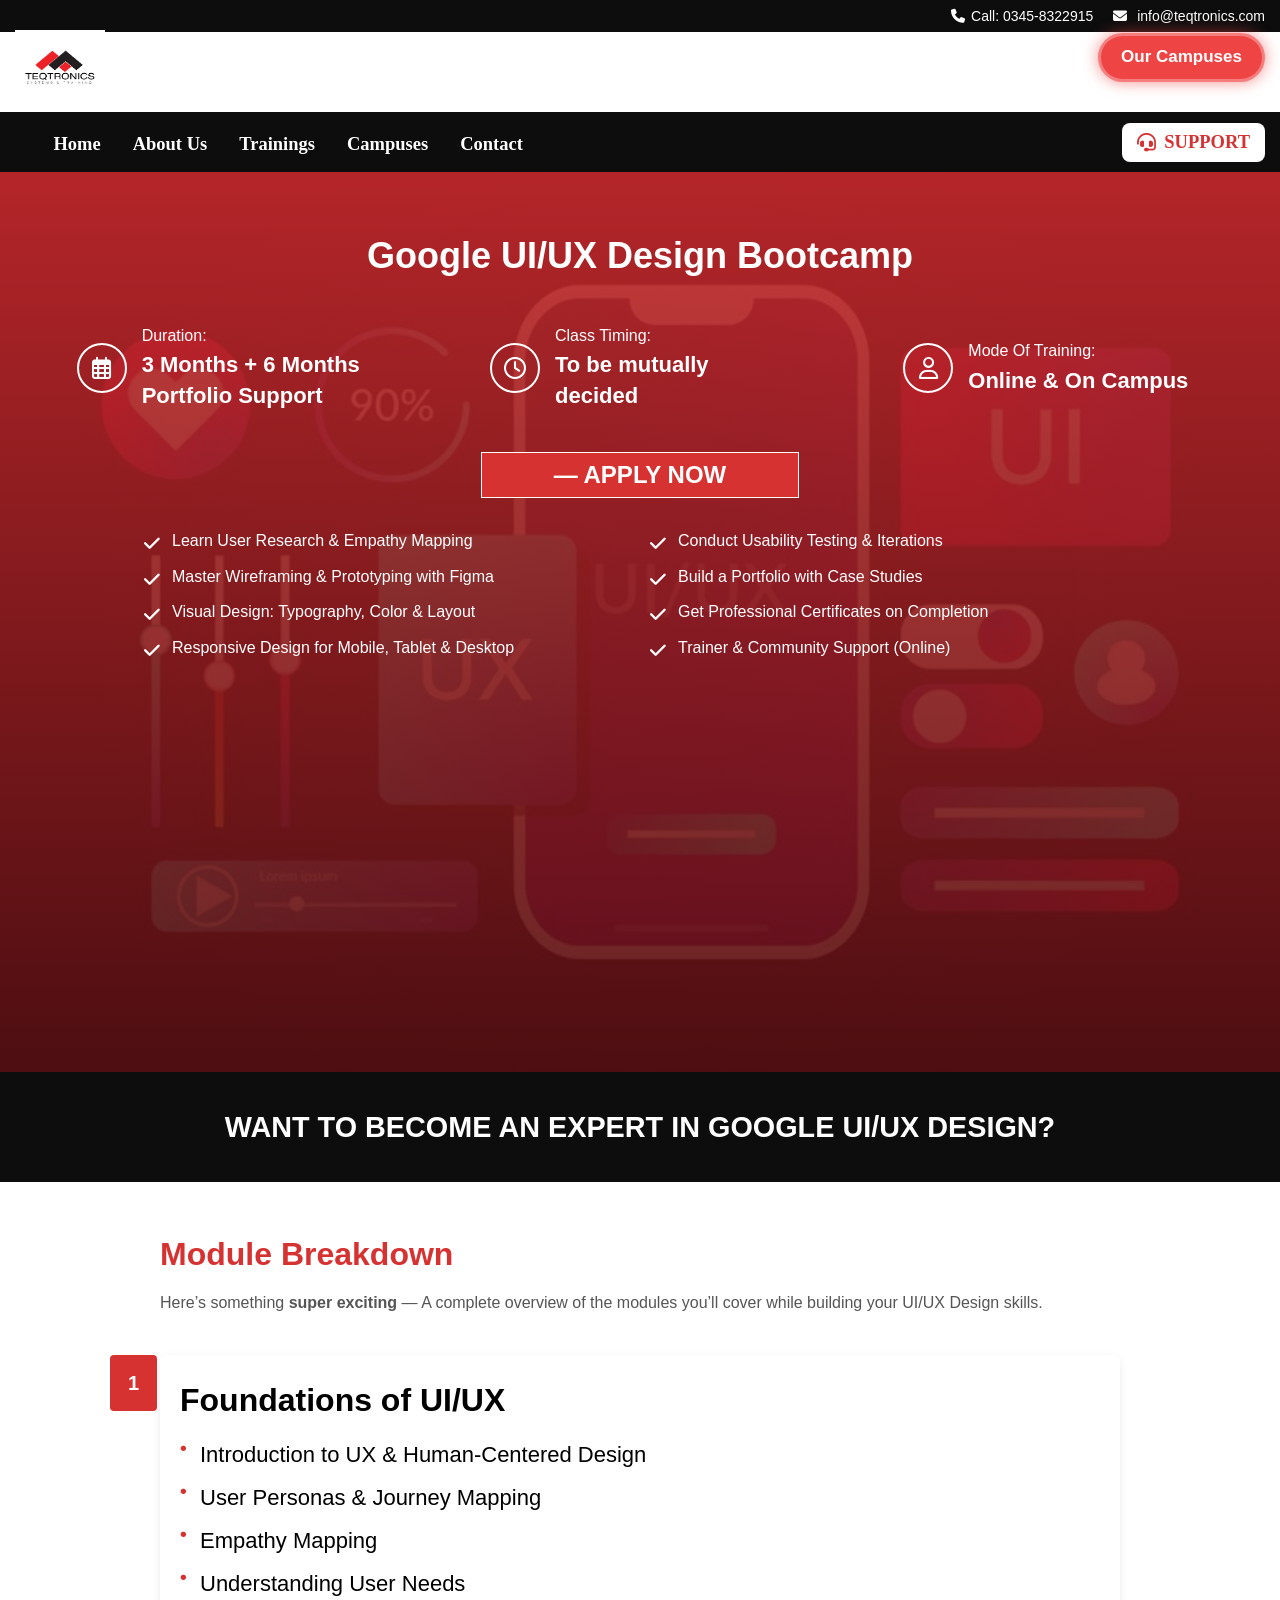
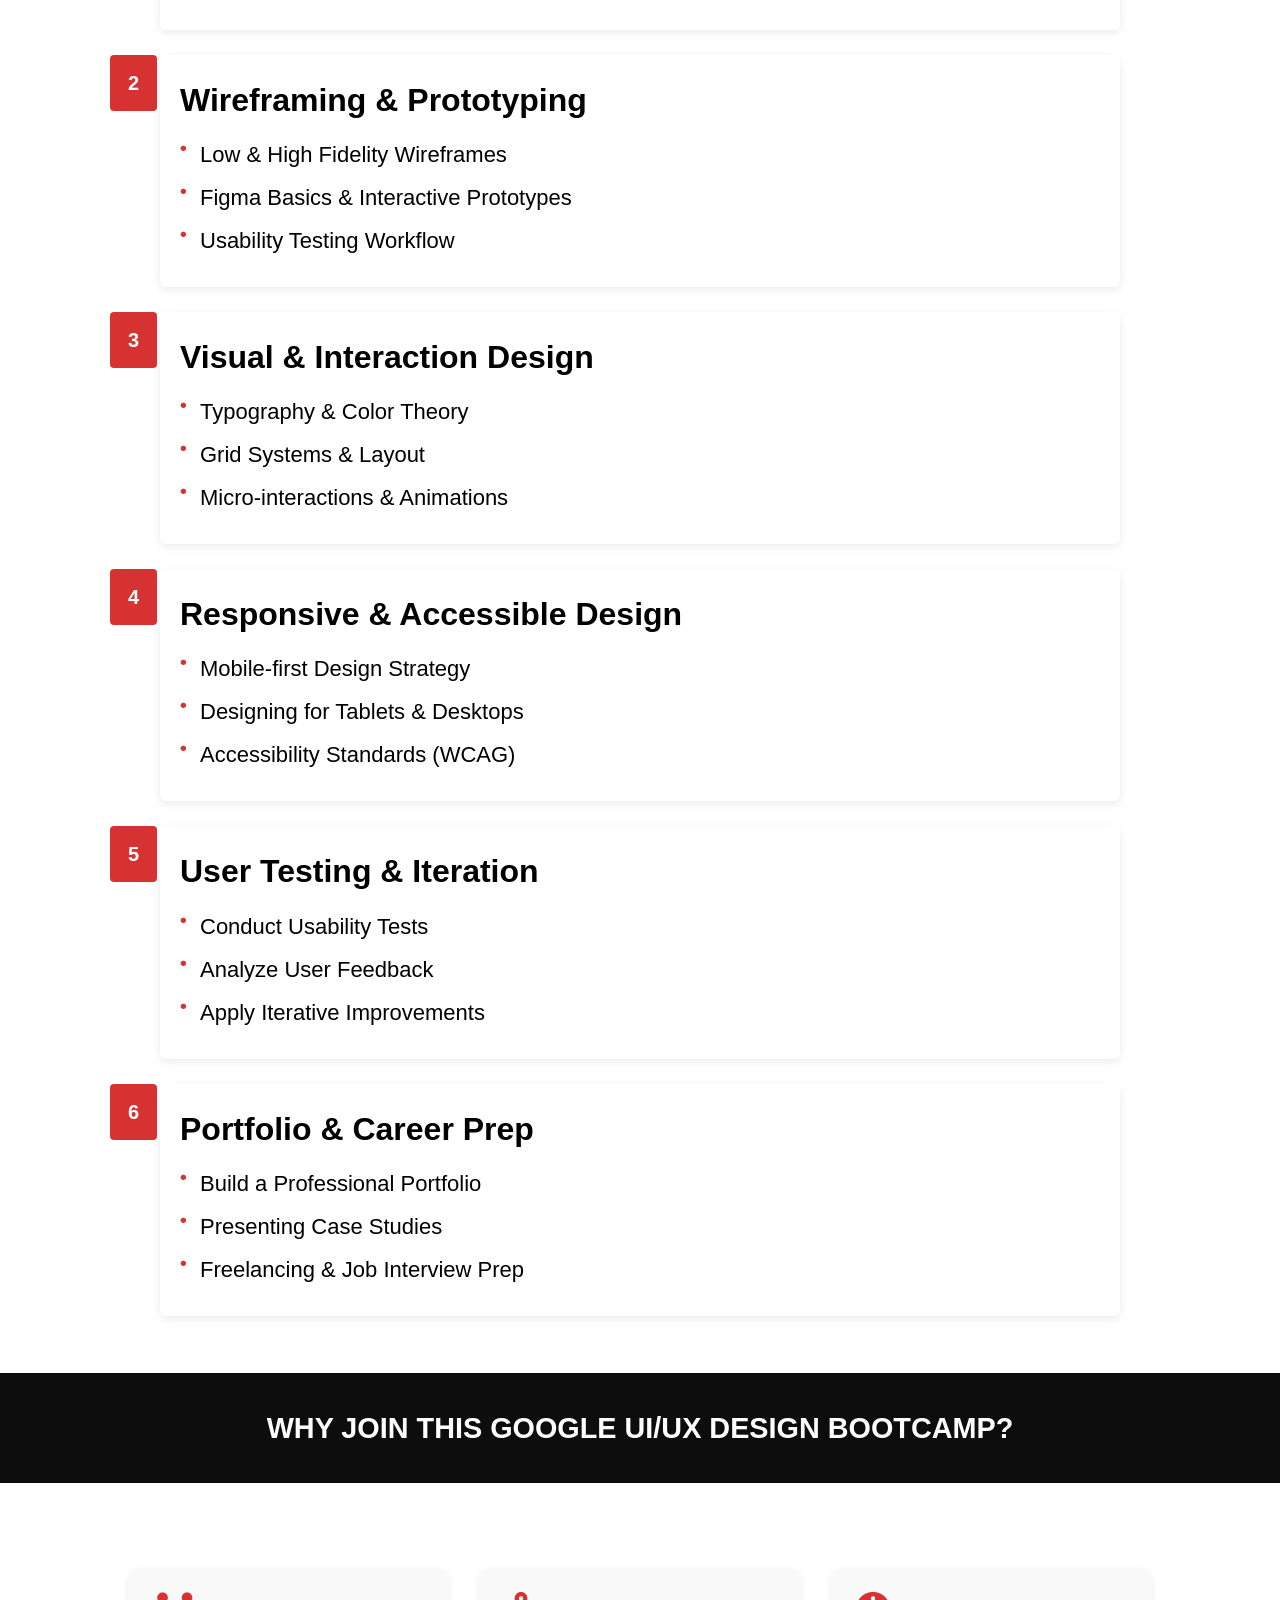
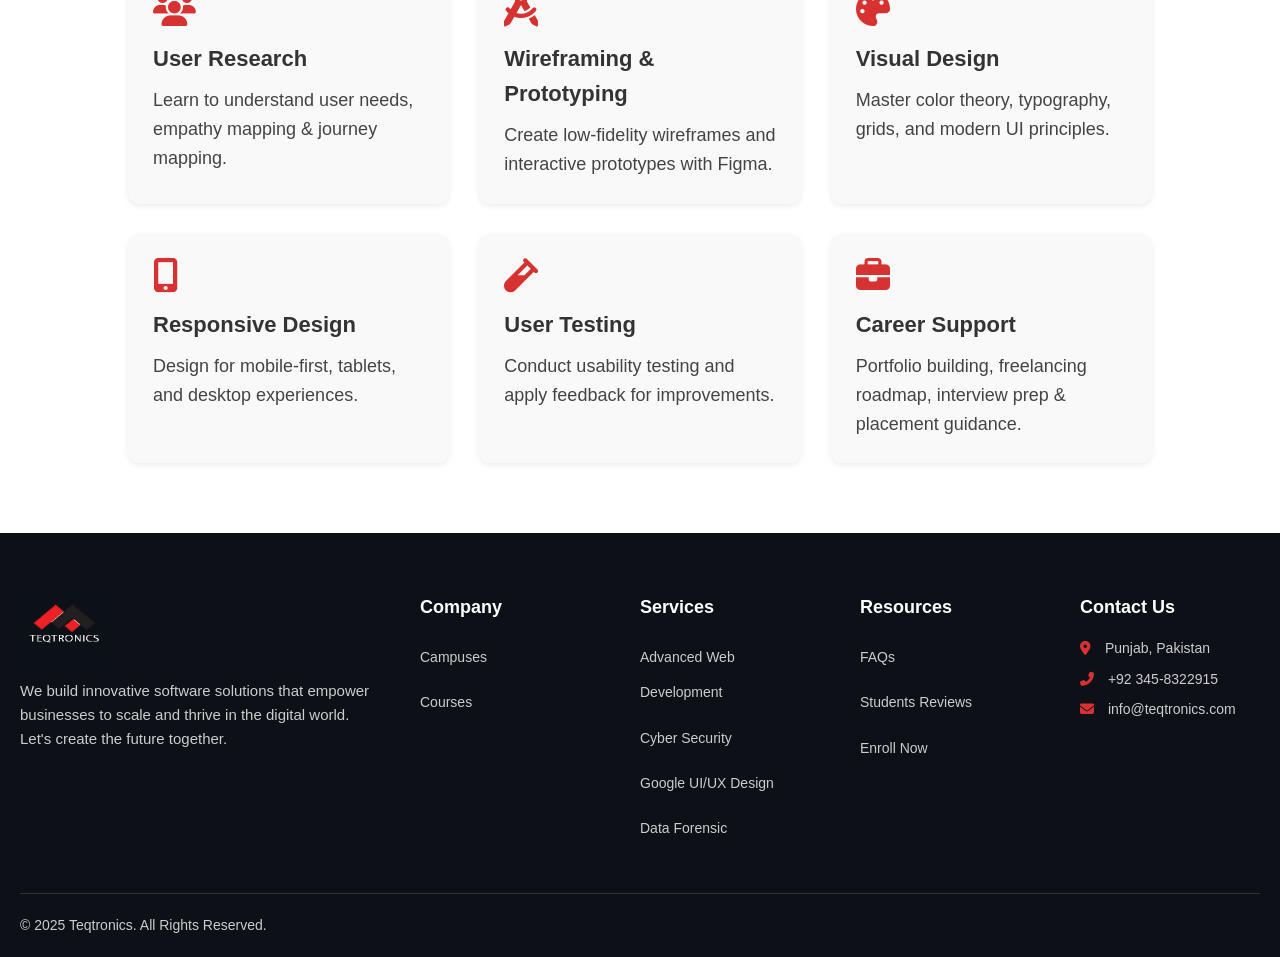
<file: google.html>
<!DOCTYPE html>
<html lang="en">
  <head>
    <meta charset="UTF-8" />
    <meta name="viewport" content="width=device-width, initial-scale=1.0" />
    <title>Teqtronics - Google UI/UX Design Bootcamp</title>
    <!-- Font Awesome CDN -->
    <link
      rel="stylesheet"
      href="https://cdnjs.cloudflare.com/ajax/libs/font-awesome/6.5.0/css/all.min.css"
    />
    <link
      rel="stylesheet"
      href="https://cdnjs.cloudflare.com/ajax/libs/font-awesome/6.5.0/css/all.min.css"
    />
    <link rel="stylesheet" href="Styles.css" />
    <link rel="stylesheet" href="navbar.css" />
    <link rel="stylesheet" href="campusbtn.css" />
    <style>
      .bootcamp-section {
        background: linear-gradient(
            rgba(198, 39, 39, 0.9),
            rgba(84, 13, 13, 0.9)
          ),
          url("./ux.jpg") no-repeat center/cover;
      }
      a {
        text-decoration: none;
        color: white;
      }

      .footer {
        background: #0d1117;
        color: #ccc;
        font-family: Arial, sans-serif;
        padding: 60px 20px 20px;
      }

      .footer-container {
        display: grid;
        grid-template-columns: 2fr 1fr 1fr 1fr 1fr;
        gap: 40px;
        max-width: 1300px;
        margin: auto;
      }

      .footer-left h2 {
        color: #fff;
        font-size: 28px;
        margin-bottom: 15px;
      }

      .footer-left p {
        line-height: 1.6;
        font-size: 15px;
      }

      .footer-social a {
        color: #ccc;
        margin-right: 15px;
        font-size: 18px;
        transition: 0.3s;
      }

      .footer-social a:hover {
        color: #d63232;
      }

      .footer-links h3,
      .footer-contact h3 {
        color: #fff;
        margin-bottom: 15px;
        font-size: 18px;
      }

      .footer-links ul {
        list-style: none;
        padding: 0;
      }

      .footer-links ul li {
        margin: 10px 0;
      }

      .footer-links ul li a {
        color: #ccc;
        text-decoration: none;
        font-size: 14px;
        transition: 0.3s;
      }

      .footer-links ul li a:hover {
        color: #d63232;
      }

      .footer-contact p {
        margin: 8px 0;
        font-size: 14px;
      }

      .footer-contact i {
        margin-right: 10px;
        color: #d63232;
      }

      .footer-bottom {
        border-top: 1px solid #333;
        margin-top: 40px;
        padding-top: 20px;
        display: flex;
        flex-wrap: wrap;
        justify-content: space-between;
        align-items: center;
        font-size: 14px;
      }

      .footer-bottom p {
        margin: 0;
      }

      .footer-bottom-links a {
        margin-left: 20px;
        color: #ccc;
        text-decoration: none;
        transition: 0.3s;
      }

      .footer-bottom-links a:hover {
        color: #d63232;
      }

      @media (max-width: 992px) {
        .footer-container {
          grid-template-columns: 1fr 1fr 1fr;
        }
      }

      @media (max-width: 768px) {
        .footer-container {
          grid-template-columns: 1fr 1fr;
        }
      }

      @media (max-width: 500px) {
        .footer-container {
          grid-template-columns: 1fr;
          text-align: center;
        }
        .footer-social a {
          margin: 0 10px;
        }
      }

      .footer-contact li a {
        text-decoration: none;
        color: #ccc;
      }

      .footer-contact li {
        list-style-type: none;
        font-size: 15px;
      }
    </style>
  </head>

  <body>
    <!-- Top Navbar -->
     <div class="navbar-top">
      <div><i class="fas fa-phone"></i>Call: 0345-8322915</div>
      <div><i class="fas fa-envelope"></i> info@teqtronics.com</div>
    </div>

    <!-- Middle Navbar -->
    <div class="navbar-middle">
      <div class="newsu">
        <div class="imgsu">
          <a href="index.html"
            ><img src="/Images/teqtronics logo.png" alt="Teqtronics Logo"
          /></a>
        </div>
        
      </div>
      <div class="mobileMenuDiv">
        <button class="button" style="margin-bottom: 30px">
          <a href="Campuses.html">Our Campuses</a>
        </button>
        <div class="menu-toggle" id="menuToggle">☰</div>
      </div>
    </div>

    <!-- Overlay -->
    <div class="menu-overlay" id="menuOverlay"></div>

    <!-- Bottom Navbar -->
    <div class="navbar-bottom">
      <div class="nav-container">
        <ul id="menu">
          <li><a id="me" href="index.html"> Home</a></li>
          <li><a id="me" href="About.html">About Us</a></li>
          <li><a id="mean" href="ourcourses.html">Trainings </a></li>
          <li><a id="mean" href="Campuses.html">Campuses</a></li>
          <li><a id="mean" href="Contact.html">Contact</a></li>

          <li>
            <a href="Contact.html" class="support-btn"
              ><i class="fas fa-headset"></i> Support</a
            >
          </li>
        </ul>
      </div>
    </div>

    <section class="bootcamp-section">
      <h1>Google UI/UX Design Bootcamp</h1>

      <div class="details">
        <div class="detail-box">
          <span class="icon-ring"
            ><i class="fa-regular fa-calendar-days"></i
          ></span>
          <span
            >Duration:
            <strong>3 Months + 6 Months Portfolio Support</strong></span
          >
        </div>
        <div class="detail-box">
          <span class="icon-ring"><i class="fa-regular fa-clock"></i></span>
          <span>Class Timing: <strong>To be mutually decided</strong></span>
        </div>
        <div class="detail-box">
          <span class="icon-ring"><i class="fa-regular fa-user"></i></span>
          <span>Mode Of Training: <strong>Online & On Campus</strong></span>
        </div>
      </div>

      <button class="apply-btn"><a href="Enroll.html">— APPLY NOW</a></button>

      <!-- Features Section -->
      <div class="features container">
        <div class="feature-col">
          <div class="feature-item">Learn User Research & Empathy Mapping</div>
          <div class="feature-item">
            Master Wireframing & Prototyping with Figma
          </div>
          <div class="feature-item">
            Visual Design: Typography, Color & Layout
          </div>
          <div class="feature-item">
            Responsive Design for Mobile, Tablet & Desktop
          </div>
        </div>
        <div class="feature-col">
          <div class="feature-item">Conduct Usability Testing & Iterations</div>
          <div class="feature-item">Build a Portfolio with Case Studies</div>
          <div class="feature-item">
            Get Professional Certificates on Completion
          </div>
          <div class="feature-item">Trainer & Community Support (Online)</div>
        </div>
      </div>
    </section>

    <h2 class="heading">Want to Become an Expert in Google UI/UX Design?</h2>

    <section class="modules">
      <h3>Module Breakdown</h3>
      <p>
        Here’s something <strong>super exciting</strong> — A complete overview
        of the modules you’ll cover while building your UI/UX Design skills.
      </p>

      <div class="module-box">
        <div class="module-number">1</div>
        <div class="module-content">
          <h4>Foundations of UI/UX</h4>
          <ul>
            <li>Introduction to UX & Human-Centered Design</li>
            <li>User Personas & Journey Mapping</li>
            <li>Empathy Mapping</li>
            <li>Understanding User Needs</li>
          </ul>
        </div>
      </div>

      <div class="module-box">
        <div class="module-number">2</div>
        <div class="module-content">
          <h4>Wireframing & Prototyping</h4>
          <ul>
            <li>Low & High Fidelity Wireframes</li>
            <li>Figma Basics & Interactive Prototypes</li>
            <li>Usability Testing Workflow</li>
          </ul>
        </div>
      </div>

      <div class="module-box">
        <div class="module-number">3</div>
        <div class="module-content">
          <h4>Visual & Interaction Design</h4>
          <ul>
            <li>Typography & Color Theory</li>
            <li>Grid Systems & Layout</li>
            <li>Micro-interactions & Animations</li>
          </ul>
        </div>
      </div>

      <div class="module-box">
        <div class="module-number">4</div>
        <div class="module-content">
          <h4>Responsive & Accessible Design</h4>
          <ul>
            <li>Mobile-first Design Strategy</li>
            <li>Designing for Tablets & Desktops</li>
            <li>Accessibility Standards (WCAG)</li>
          </ul>
        </div>
      </div>

      <div class="module-box">
        <div class="module-number">5</div>
        <div class="module-content">
          <h4>User Testing & Iteration</h4>
          <ul>
            <li>Conduct Usability Tests</li>
            <li>Analyze User Feedback</li>
            <li>Apply Iterative Improvements</li>
          </ul>
        </div>
      </div>

      <div class="module-box">
        <div class="module-number">6</div>
        <div class="module-content">
          <h4>Portfolio & Career Prep</h4>
          <ul>
            <li>Build a Professional Portfolio</li>
            <li>Presenting Case Studies</li>
            <li>Freelancing & Job Interview Prep</li>
          </ul>
        </div>
      </div>
    </section>

    <h2 class="heading">Why Join This Google UI/UX Design Bootcamp?</h2>
    <section class="benefits">
      <div class="benefit-grid">
        <div class="benefit-item">
          <i class="fas fa-users"></i>
          <h4>User Research</h4>
          <p>
            Learn to understand user needs, empathy mapping & journey mapping.
          </p>
        </div>
        <div class="benefit-item">
          <i class="fas fa-drafting-compass"></i>
          <h4>Wireframing & Prototyping</h4>
          <p>
            Create low-fidelity wireframes and interactive prototypes with
            Figma.
          </p>
        </div>
        <div class="benefit-item">
          <i class="fas fa-palette"></i>
          <h4>Visual Design</h4>
          <p>
            Master color theory, typography, grids, and modern UI principles.
          </p>
        </div>
        <div class="benefit-item">
          <i class="fas fa-mobile-alt"></i>
          <h4>Responsive Design</h4>
          <p>Design for mobile-first, tablets, and desktop experiences.</p>
        </div>
        <div class="benefit-item">
          <i class="fas fa-vial"></i>
          <h4>User Testing</h4>
          <p>Conduct usability testing and apply feedback for improvements.</p>
        </div>
        <div class="benefit-item">
          <i class="fas fa-briefcase"></i>
          <h4>Career Support</h4>
          <p>
            Portfolio building, freelancing roadmap, interview prep & placement
            guidance.
          </p>
        </div>
      </div>
    </section>

     <footer class="footer">
      <div class="footer-container">
        <!-- Left Section -->
        <div class="footer-left">
           <div class="imgsu">
          <a href="index.html"
            ><img src="Images/logo.jpg" alt="Teqtronics Logo"
          /></a>
        </div>
          <p>
            We build innovative software solutions that empower businesses to
            scale and thrive in the digital world. Let's create the future
            together.
          </p>
        </div>

        <!-- Links Section -->
        <div class="footer-links">
          <h3>Company</h3>
          <ul>
            <li><a href="Campuses.html">Campuses</a></li>
            <li><a href="ourcourses.html">Courses</a></li>
            <!-- <li><a href="../servicesPage/Services.html">Services</a></li> -->
          </ul>
        </div>

        <div class="footer-links">
          <h3>Services</h3>
          <ul>
            <li><a href="advanced.html">Advanced Web Development</a></li>
            <li><a href="cyber.html">Cyber Security</a></li>
            <li><a href="google.html">Google UI/UX Design</a></li>
            <li><a href="data.html">Data Forensic</a></li>
          </ul>
        </div>

        <div class="footer-links">
          <h3>Resources</h3>
          <ul>
            <li><a href="index.html#FAQ">FAQs</a></li>
            <li><a href="index.html#SR">Students Reviews</a></li>
            <!-- <li><a href="../servicesPage/Services.html#CR">Client Reviews</a></li> -->
            <li><a href="Enroll.html">Enroll Now</a></li>
          </ul>
        </div>

        <!-- Contact Section -->
        <div class="footer-contact">
          <h3>Contact Us</h3>
          <p><i class="fas fa-map-marker-alt"></i> Punjab, Pakistan</p>
          <p><i class="fas fa-phone-alt"></i> +92 345-8322915</p>
          <p><i class="fas fa-envelope"></i> info@teqtronics.com</p>
        </div>
      </div>

      <!-- Bottom Bar -->
      <div class="footer-bottom">
        <p>&copy; 2025 Teqtronics. All Rights Reserved.</p>
      </div>
    </footer>

    <script src="https://unpkg.com/aos@2.3.1/dist/aos.js"></script>
    <script>
      AOS.init();
    </script>

    <script src="navbr.js"></script>
  </body>
</html>
</file>
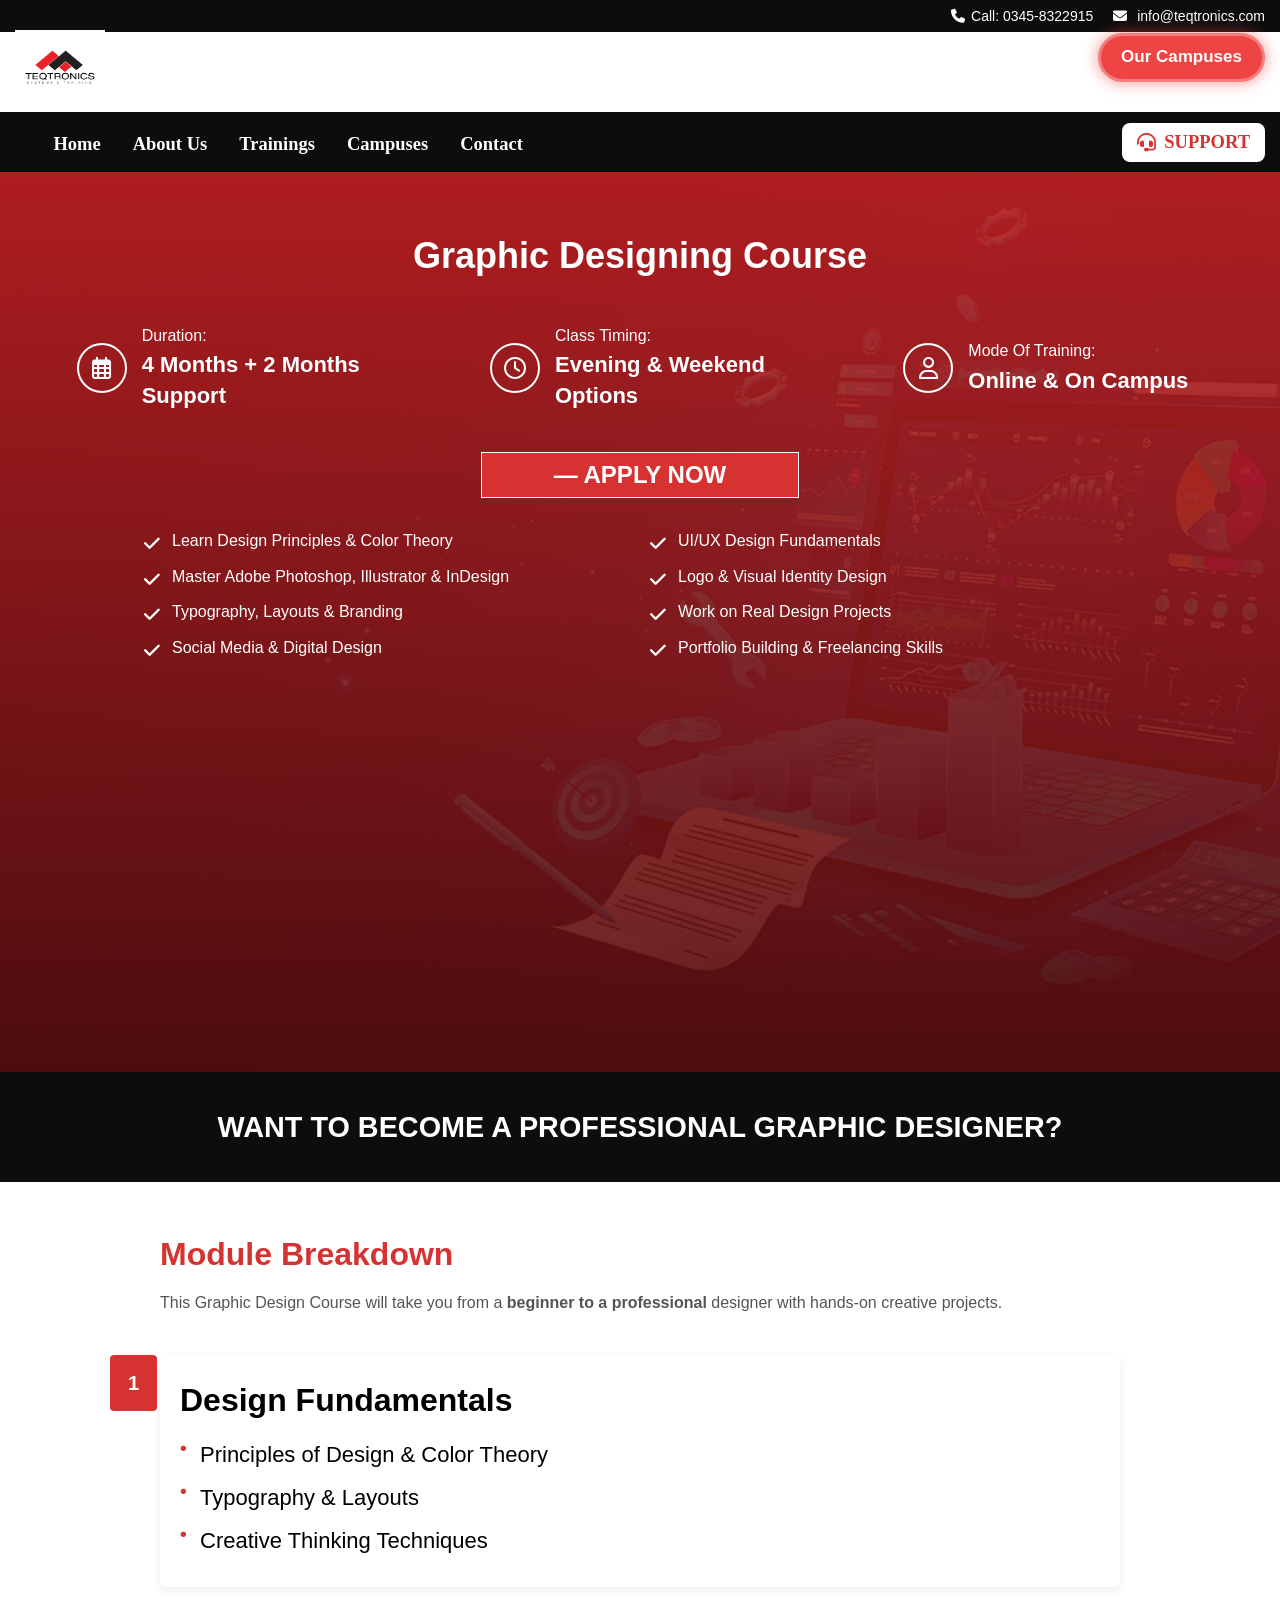
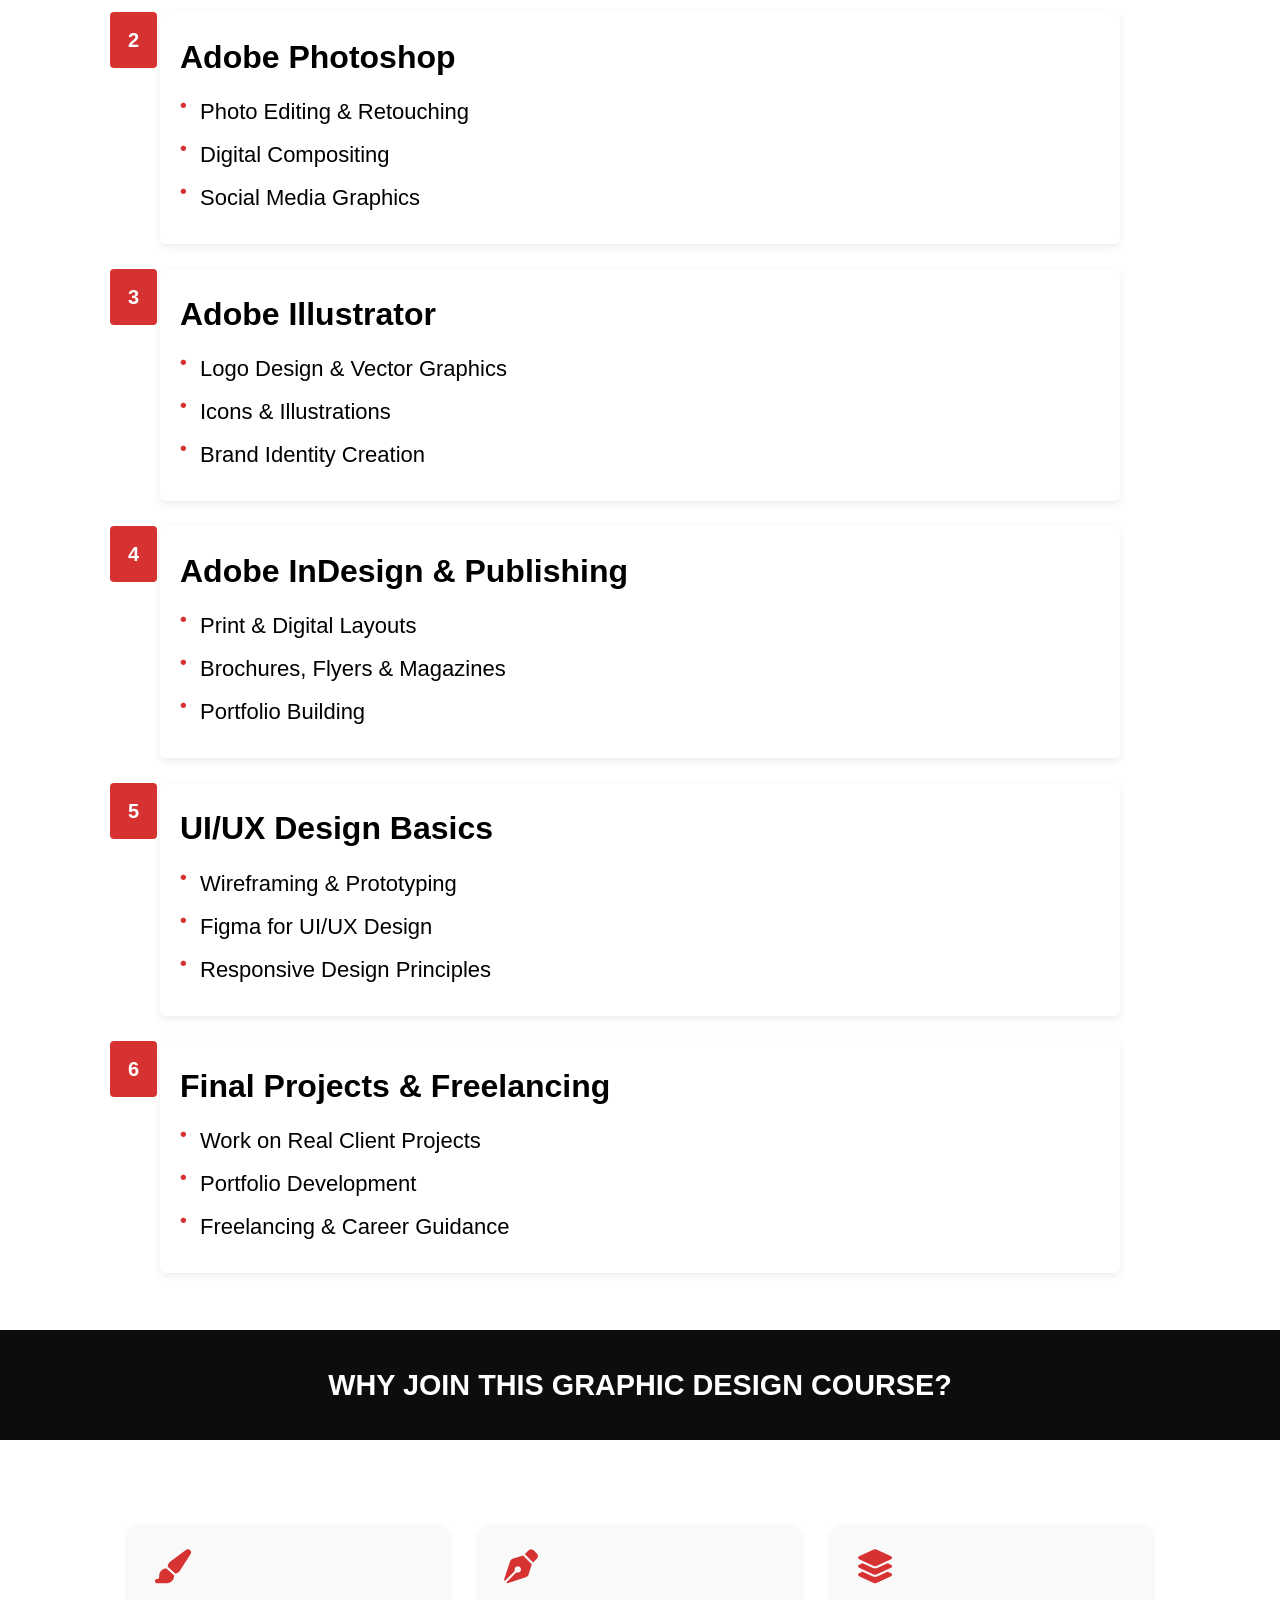
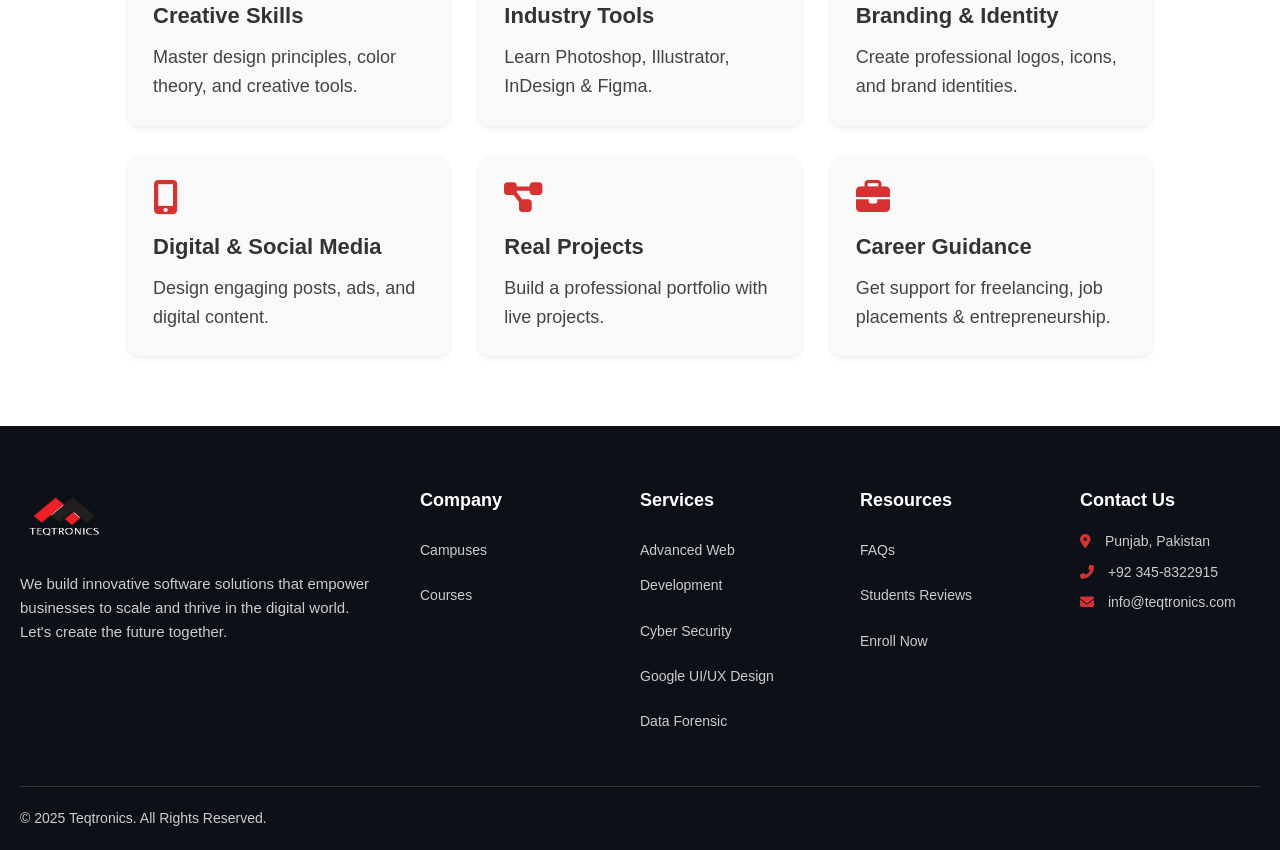
<file: graphic.html>
<!DOCTYPE html>
<html lang="en">
  <head>
    <meta charset="UTF-8" />
    <meta name="viewport" content="width=device-width, initial-scale=1.0" />
    <title>Teqtronics - Graphic Design Course</title>
    <!-- Font Awesome CDN -->
    <link
      rel="stylesheet"
      href="https://cdnjs.cloudflare.com/ajax/libs/font-awesome/6.5.0/css/all.min.css"
    />
    <link
      rel="stylesheet"
      href="https://cdnjs.cloudflare.com/ajax/libs/font-awesome/6.5.0/css/all.min.css"
    />
    <link rel="stylesheet" href="Styles.css" />
    <link rel="stylesheet" href="navbar.css" />
    <link rel="stylesheet" href="campusbtn.css" />
    <style>
      .bootcamp-section {
        background: linear-gradient(
            rgba(193, 31, 31, 0.9),
            rgba(84, 13, 13, 0.9)
          ),
          url("./graphic.jpg") no-repeat center/cover;
      }
      a {
        text-decoration: none;
        color: white;
      }

      .footer {
        background: #0d1117;
        color: #ccc;
        font-family: Arial, sans-serif;
        padding: 60px 20px 20px;
      }

      .footer-container {
        display: grid;
        grid-template-columns: 2fr 1fr 1fr 1fr 1fr;
        gap: 40px;
        max-width: 1300px;
        margin: auto;
      }

      .footer-left h2 {
        color: #fff;
        font-size: 28px;
        margin-bottom: 15px;
      }

      .footer-left p {
        line-height: 1.6;
        font-size: 15px;
      }

      .footer-social a {
        color: #ccc;
        margin-right: 15px;
        font-size: 18px;
        transition: 0.3s;
      }

      .footer-social a:hover {
        color: #d63232;
      }

      .footer-links h3,
      .footer-contact h3 {
        color: #fff;
        margin-bottom: 15px;
        font-size: 18px;
      }

      .footer-links ul {
        list-style: none;
        padding: 0;
      }

      .footer-links ul li {
        margin: 10px 0;
      }

      .footer-links ul li a {
        color: #ccc;
        text-decoration: none;
        font-size: 14px;
        transition: 0.3s;
      }

      .footer-links ul li a:hover {
        color: #d63232;
      }

      .footer-contact p {
        margin: 8px 0;
        font-size: 14px;
      }

      .footer-contact i {
        margin-right: 10px;
        color: #d63232;
      }

      .footer-bottom {
        border-top: 1px solid #333;
        margin-top: 40px;
        padding-top: 20px;
        display: flex;
        flex-wrap: wrap;
        justify-content: space-between;
        align-items: center;
        font-size: 14px;
      }

      .footer-bottom p {
        margin: 0;
      }

      .footer-bottom-links a {
        margin-left: 20px;
        color: #ccc;
        text-decoration: none;
        transition: 0.3s;
      }

      .footer-bottom-links a:hover {
        color: #d63232;
      }

      @media (max-width: 992px) {
        .footer-container {
          grid-template-columns: 1fr 1fr 1fr;
        }
      }

      @media (max-width: 768px) {
        .footer-container {
          grid-template-columns: 1fr 1fr;
        }
      }

      @media (max-width: 500px) {
        .footer-container {
          grid-template-columns: 1fr;
          text-align: center;
        }
        .footer-social a {
          margin: 0 10px;
        }
      }

      .footer-contact li a {
        text-decoration: none;
        color: #ccc;
      }

      .footer-contact li {
        list-style-type: none;
        font-size: 15px;
      }
    </style>
  </head>

  <body>
    <!-- Top Navbar -->
     <div class="navbar-top">
      <div><i class="fas fa-phone"></i>Call: 0345-8322915</div>
      <div><i class="fas fa-envelope"></i> info@teqtronics.com</div>
    </div>

    <!-- Middle Navbar -->
    <div class="navbar-middle">
      <div class="newsu">
        <div class="imgsu">
          <a href="index.html"
            ><img src="/Images/teqtronics logo.png" alt="Teqtronics Logo"
          /></a>
        </div>
      </div>
      <div class="mobileMenuDiv">
        <button class="button" style="margin-bottom: 30px">
          <a href="Campuses.html">Our Campuses</a>
        </button>
        <div class="menu-toggle" id="menuToggle">☰</div>
      </div>
    </div>

    <!-- Overlay -->
    <div class="menu-overlay" id="menuOverlay"></div>

    <!-- Bottom Navbar -->
    <div class="navbar-bottom">
      <div class="nav-container">
        <ul id="menu">
          <li><a id="me" href="index.html"> Home</a></li>
          <li><a id="me" href="About.html">About Us</a></li>
          <li><a id="mean" href="ourcourses.html">Trainings </a></li>
          <li><a id="mean" href="Campuses.html">Campuses</a></li>
          <li><a id="mean" href="Contact.html">Contact</a></li>

          <li>
            <a href="Contact.html" class="support-btn"
              ><i class="fas fa-headset"></i> Support</a
            >
          </li>
        </ul>
      </div>
    </div>

    <section class="bootcamp-section">
      <h1>Graphic Designing Course</h1>

      <div class="details">
        <div class="detail-box">
          <span class="icon-ring"
            ><i class="fa-regular fa-calendar-days"></i
          ></span>
          <span>Duration: <strong>4 Months + 2 Months Support</strong></span>
        </div>
        <div class="detail-box">
          <span class="icon-ring"><i class="fa-regular fa-clock"></i></span>
          <span>Class Timing: <strong>Evening & Weekend Options</strong></span>
        </div>
        <div class="detail-box">
          <span class="icon-ring"><i class="fa-regular fa-user"></i></span>
          <span>Mode Of Training: <strong>Online & On Campus</strong></span>
        </div>
      </div>

      <button class="apply-btn"><a href="Enroll.html">— APPLY NOW</a></button>

      <!-- Features Section -->
      <div class="features container">
        <div class="feature-col">
          <div class="feature-item">Learn Design Principles & Color Theory</div>
          <div class="feature-item">
            Master Adobe Photoshop, Illustrator & InDesign
          </div>
          <div class="feature-item">Typography, Layouts & Branding</div>
          <div class="feature-item">Social Media & Digital Design</div>
        </div>
        <div class="feature-col">
          <div class="feature-item">UI/UX Design Fundamentals</div>
          <div class="feature-item">Logo & Visual Identity Design</div>
          <div class="feature-item">Work on Real Design Projects</div>
          <div class="feature-item">
            Portfolio Building & Freelancing Skills
          </div>
        </div>
      </div>
    </section>

    <h2 class="heading">Want to Become a Professional Graphic Designer?</h2>

    <section class="modules">
      <h3>Module Breakdown</h3>
      <p>
        This Graphic Design Course will take you from a
        <strong>beginner to a professional</strong> designer with hands-on
        creative projects.
      </p>

      <div class="module-box">
        <div class="module-number">1</div>
        <div class="module-content">
          <h4>Design Fundamentals</h4>
          <ul>
            <li>Principles of Design & Color Theory</li>
            <li>Typography & Layouts</li>
            <li>Creative Thinking Techniques</li>
          </ul>
        </div>
      </div>

      <div class="module-box">
        <div class="module-number">2</div>
        <div class="module-content">
          <h4>Adobe Photoshop</h4>
          <ul>
            <li>Photo Editing & Retouching</li>
            <li>Digital Compositing</li>
            <li>Social Media Graphics</li>
          </ul>
        </div>
      </div>

      <div class="module-box">
        <div class="module-number">3</div>
        <div class="module-content">
          <h4>Adobe Illustrator</h4>
          <ul>
            <li>Logo Design & Vector Graphics</li>
            <li>Icons & Illustrations</li>
            <li>Brand Identity Creation</li>
          </ul>
        </div>
      </div>

      <div class="module-box">
        <div class="module-number">4</div>
        <div class="module-content">
          <h4>Adobe InDesign & Publishing</h4>
          <ul>
            <li>Print & Digital Layouts</li>
            <li>Brochures, Flyers & Magazines</li>
            <li>Portfolio Building</li>
          </ul>
        </div>
      </div>

      <div class="module-box">
        <div class="module-number">5</div>
        <div class="module-content">
          <h4>UI/UX Design Basics</h4>
          <ul>
            <li>Wireframing & Prototyping</li>
            <li>Figma for UI/UX Design</li>
            <li>Responsive Design Principles</li>
          </ul>
        </div>
      </div>

      <div class="module-box">
        <div class="module-number">6</div>
        <div class="module-content">
          <h4>Final Projects & Freelancing</h4>
          <ul>
            <li>Work on Real Client Projects</li>
            <li>Portfolio Development</li>
            <li>Freelancing & Career Guidance</li>
          </ul>
        </div>
      </div>
    </section>

    <h2 class="heading">Why Join This Graphic Design Course?</h2>
    <section class="benefits">
      <div class="benefit-grid">
        <div class="benefit-item">
          <i class="fas fa-paint-brush"></i>
          <h4>Creative Skills</h4>
          <p>Master design principles, color theory, and creative tools.</p>
        </div>
        <div class="benefit-item">
          <i class="fas fa-pen-nib"></i>
          <h4>Industry Tools</h4>
          <p>Learn Photoshop, Illustrator, InDesign & Figma.</p>
        </div>
        <div class="benefit-item">
          <i class="fas fa-layer-group"></i>
          <h4>Branding & Identity</h4>
          <p>Create professional logos, icons, and brand identities.</p>
        </div>
        <div class="benefit-item">
          <i class="fas fa-mobile-alt"></i>
          <h4>Digital & Social Media</h4>
          <p>Design engaging posts, ads, and digital content.</p>
        </div>
        <div class="benefit-item">
          <i class="fas fa-project-diagram"></i>
          <h4>Real Projects</h4>
          <p>Build a professional portfolio with live projects.</p>
        </div>
        <div class="benefit-item">
          <i class="fas fa-briefcase"></i>
          <h4>Career Guidance</h4>
          <p>Get support for freelancing, job placements & entrepreneurship.</p>
        </div>
      </div>
    </section>

     <footer class="footer">
      <div class="footer-container">
        <!-- Left Section -->
        <div class="footer-left">
           <div class="imgsu">
          <a href="index.html"
            ><img src="Images/logo.jpg" alt="Teqtronics Logo"
          /></a>
        </div>
          <p>
            We build innovative software solutions that empower businesses to
            scale and thrive in the digital world. Let's create the future
            together.
          </p>
        </div>

        <!-- Links Section -->
        <div class="footer-links">
          <h3>Company</h3>
          <ul>
            <li><a href="Campuses.html">Campuses</a></li>
            <li><a href="ourcourses.html">Courses</a></li>
            <!-- <li><a href="../servicesPage/Services.html">Services</a></li> -->
          </ul>
        </div>

        <div class="footer-links">
          <h3>Services</h3>
          <ul>
            <li><a href="advanced.html">Advanced Web Development</a></li>
            <li><a href="cyber.html">Cyber Security</a></li>
            <li><a href="google.html">Google UI/UX Design</a></li>
            <li><a href="data.html">Data Forensic</a></li>
          </ul>
        </div>

        <div class="footer-links">
          <h3>Resources</h3>
          <ul>
            <li><a href="index.html#FAQ">FAQs</a></li>
            <li><a href="index.html#SR">Students Reviews</a></li>
            <!-- <li><a href="../servicesPage/Services.html#CR">Client Reviews</a></li> -->
            <li><a href="Enroll.html">Enroll Now</a></li>
          </ul>
        </div>

        <!-- Contact Section -->
        <div class="footer-contact">
          <h3>Contact Us</h3>
          <p><i class="fas fa-map-marker-alt"></i> Punjab, Pakistan</p>
          <p><i class="fas fa-phone-alt"></i> +92 345-8322915</p>
          <p><i class="fas fa-envelope"></i> info@teqtronics.com</p>
        </div>
      </div>

      <!-- Bottom Bar -->
      <div class="footer-bottom">
        <p>&copy; 2025 Teqtronics. All Rights Reserved.</p>
      </div>
    </footer>

    <script src="https://unpkg.com/aos@2.3.1/dist/aos.js"></script>
    <script>
      AOS.init();
    </script>

    <script src="navbr.js"></script>
  </body>
</html>
</file>
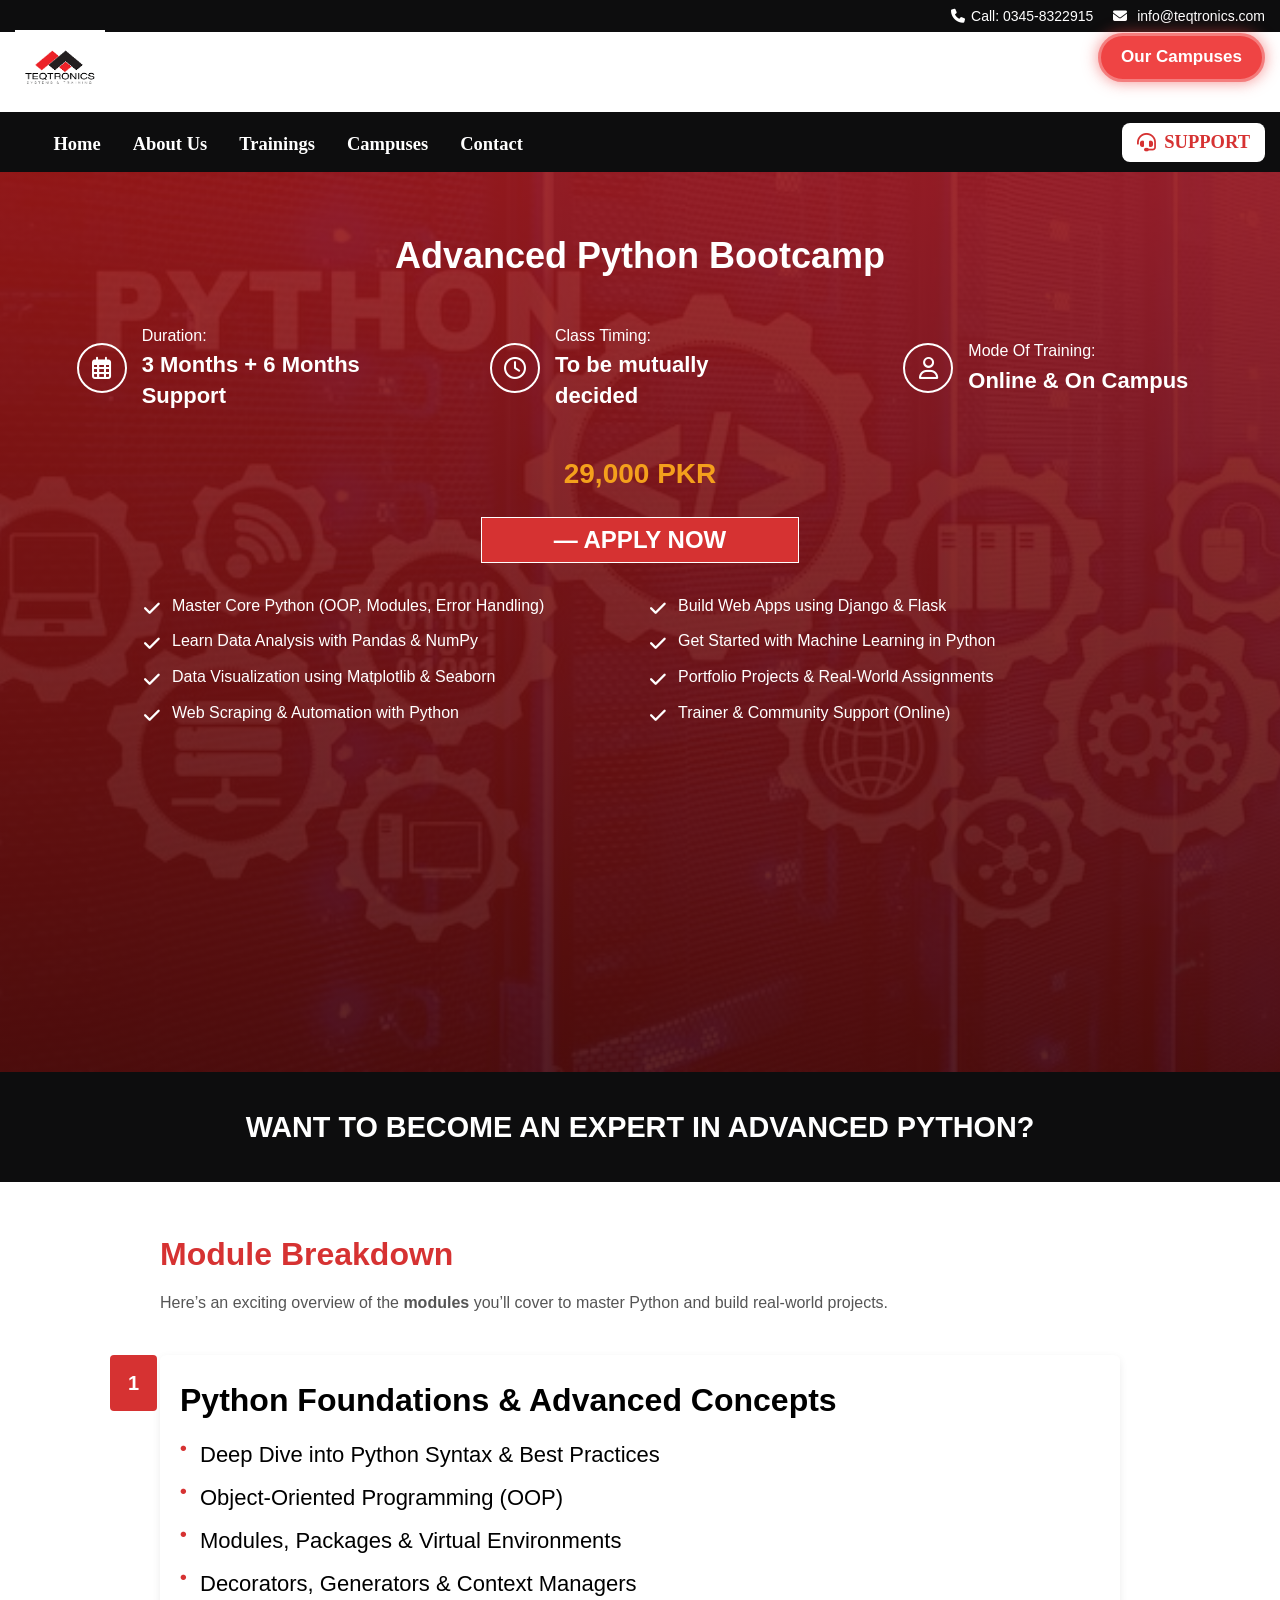
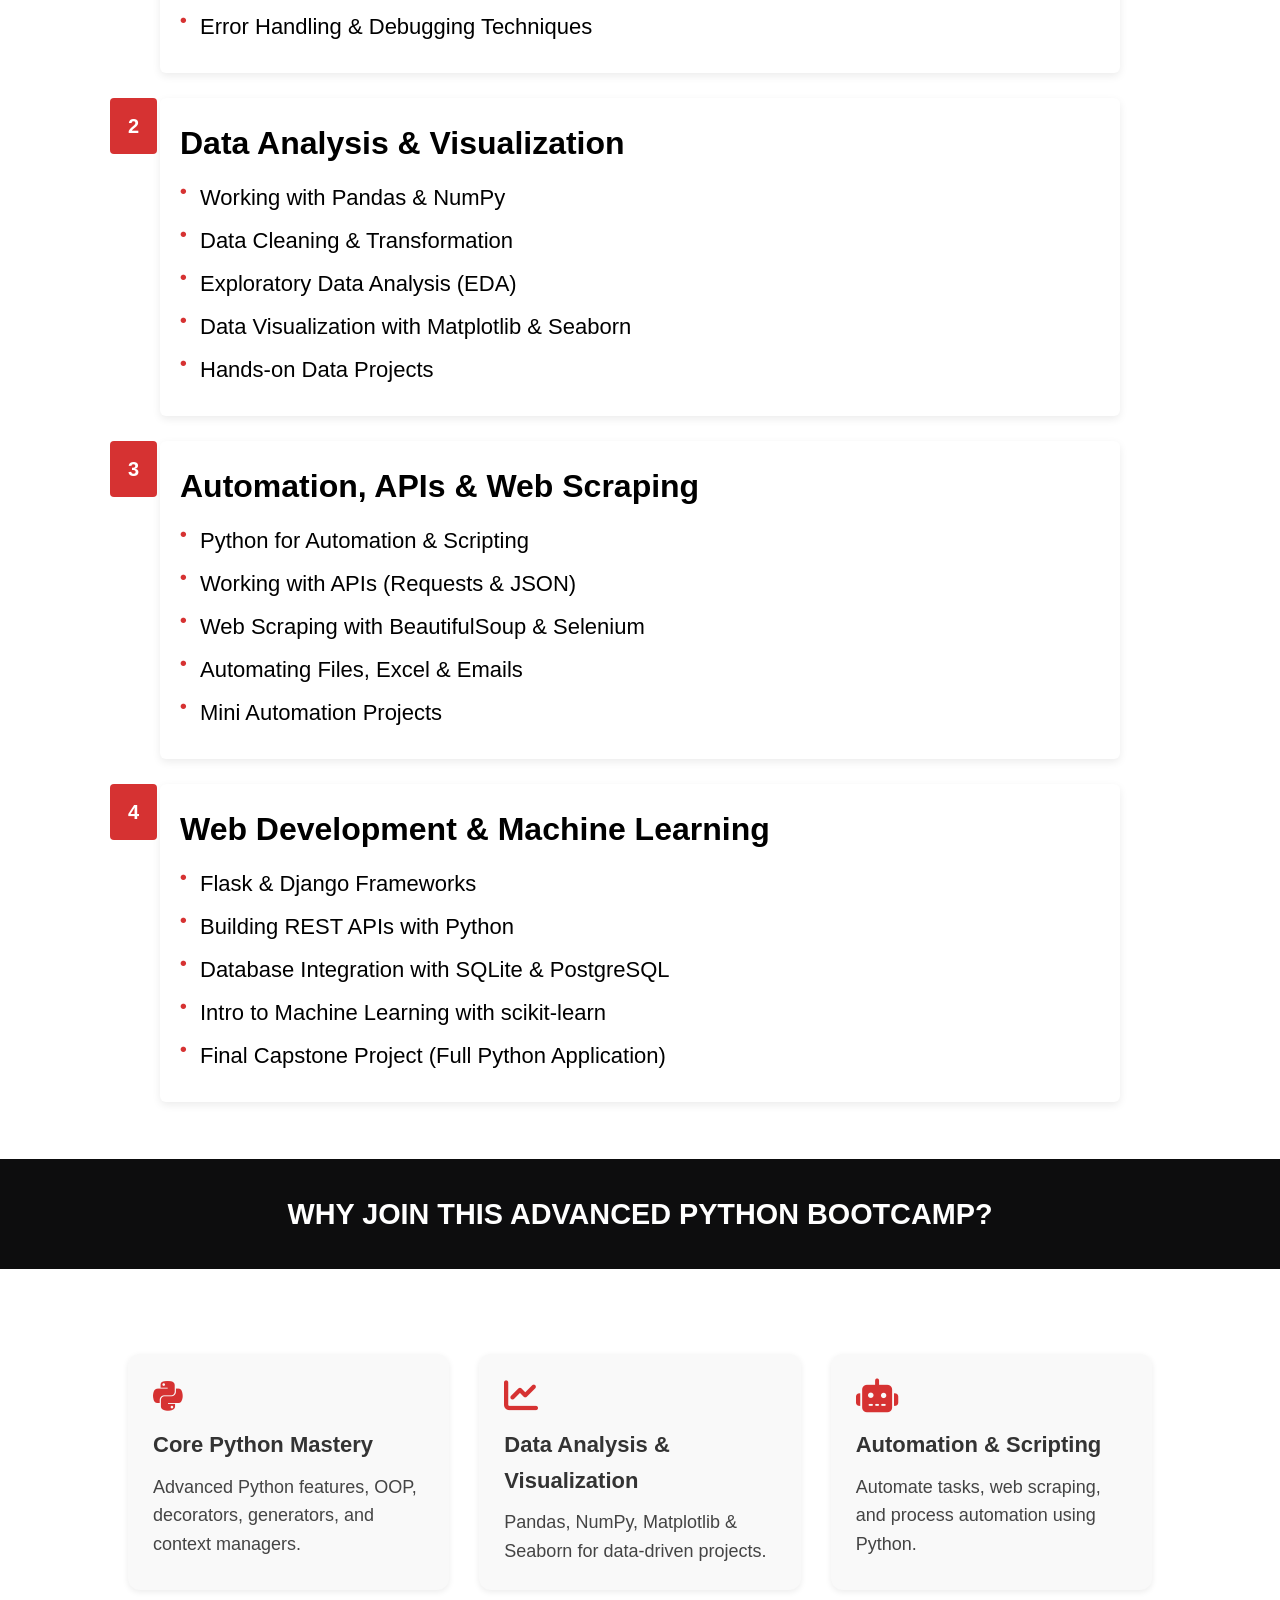
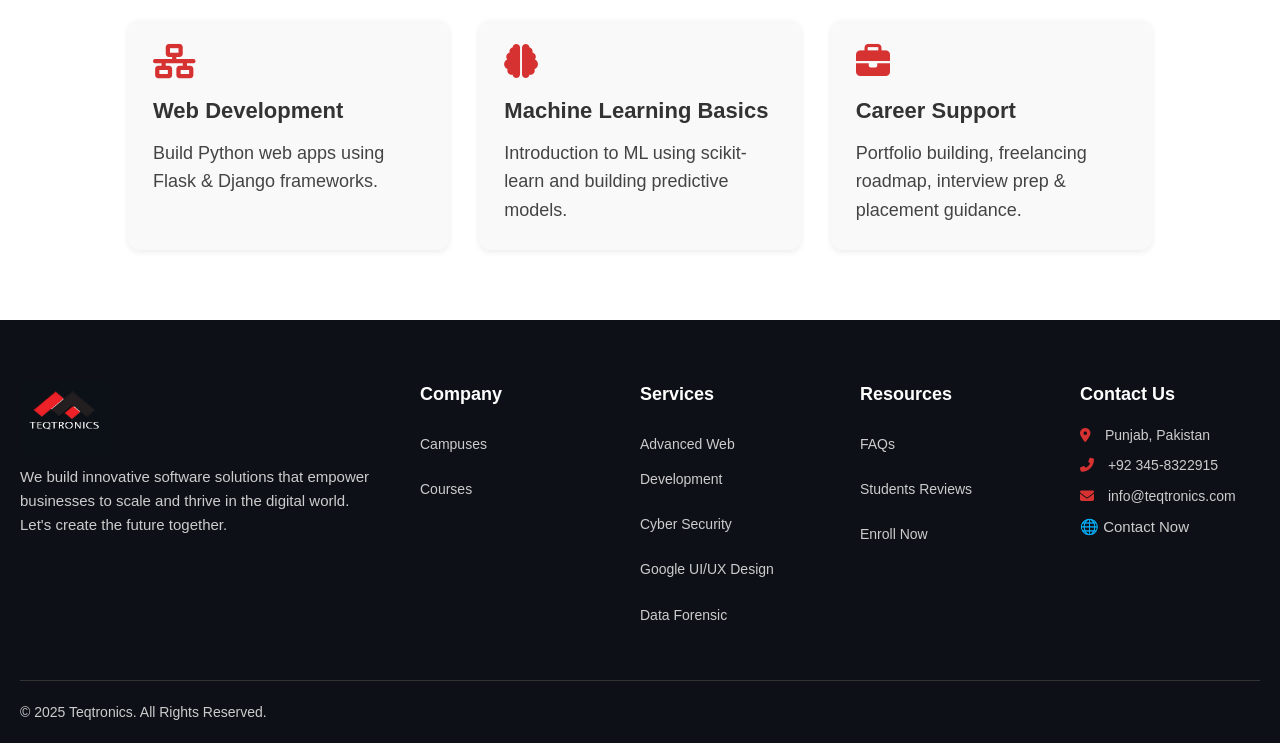
<file: python.html>
<!DOCTYPE html>
<html lang="en">
  <head>
    <meta charset="UTF-8" />
    <meta name="viewport" content="width=device-width, initial-scale=1.0" />
    <title>Advanced Python Bootcamp</title>
    <!-- Font Awesome CDN -->
    <link
      rel="stylesheet"
      href="https://cdnjs.cloudflare.com/ajax/libs/font-awesome/6.5.0/css/all.min.css"
    />
    <link
      rel="stylesheet"
      href="https://cdnjs.cloudflare.com/ajax/libs/font-awesome/6.5.0/css/all.min.css"
    />
    <link rel="stylesheet" href="Styles.css" />
    <link rel="stylesheet" href="navbar.css" />
    <link rel="stylesheet" href="campusbtn.css" />
    <style>
      .bootcamp-section {
        background: linear-gradient(
            rgba(161, 24, 24, 0.9),
            rgba(84, 13, 13, 0.9)
          ),
          url("./python.jpg") no-repeat center/cover;
      }
      .footer {
        background: #0d1117;
        color: #ccc;
        font-family: Arial, sans-serif;
        padding: 60px 20px 20px;
      }

      .footer-container {
        display: grid;
        grid-template-columns: 2fr 1fr 1fr 1fr 1fr;
        gap: 40px;
        max-width: 1300px;
        margin: auto;
      }

      .footer-left h2 {
        color: #fff;
        font-size: 28px;
        margin-bottom: 15px;
      }

      .footer-left p {
        line-height: 1.6;
        font-size: 15px;
      }

      .footer-social a {
        color: #ccc;
        margin-right: 15px;
        font-size: 18px;
        transition: 0.3s;
      }

      .footer-social a:hover {
        color: #d63232;
      }

      .footer-links h3,
      .footer-contact h3 {
        color: #fff;
        margin-bottom: 15px;
        font-size: 18px;
      }

      .footer-links ul {
        list-style: none;
        padding: 0;
      }

      .footer-links ul li {
        margin: 10px 0;
      }

      .footer-links ul li a {
        color: #ccc;
        text-decoration: none;
        font-size: 14px;
        transition: 0.3s;
      }

      .footer-links ul li a:hover {
        color: #d63232;
      }

      .footer-contact p {
        margin: 8px 0;
        font-size: 14px;
      }

      .footer-contact i {
        margin-right: 10px;
        color: #d63232;
      }

      .footer-bottom {
        border-top: 1px solid #333;
        margin-top: 40px;
        padding-top: 20px;
        display: flex;
        flex-wrap: wrap;
        justify-content: space-between;
        align-items: center;
        font-size: 14px;
      }

      .footer-bottom p {
        margin: 0;
      }

      .footer-bottom-links a {
        margin-left: 20px;
        color: #ccc;
        text-decoration: none;
        transition: 0.3s;
      }

      .footer-bottom-links a:hover {
        color: #d63232;
      }

      @media (max-width: 992px) {
        .footer-container {
          grid-template-columns: 1fr 1fr 1fr;
        }
      }

      @media (max-width: 768px) {
        .footer-container {
          grid-template-columns: 1fr 1fr;
        }
      }

      @media (max-width: 500px) {
        .footer-container {
          grid-template-columns: 1fr;
          text-align: center;
        }
        .footer-social a {
          margin: 0 10px;
        }
      }

      .footer-contact li a {
        text-decoration: none;
        color: #ccc;
      }

      .footer-contact li {
        list-style-type: none;
        font-size: 15px;
      }
      a {
        text-decoration: none;
        color: white;
      }
    </style>
  </head>

  <body>
    <!-- Top Navbar -->
     <div class="navbar-top">
      <div><i class="fas fa-phone"></i>Call: 0345-8322915</div>
      <div><i class="fas fa-envelope"></i> info@teqtronics.com</div>
    </div>

    <!-- Middle Navbar -->
    <div class="navbar-middle">
      <div class="newsu">
        <div class="imgsu">
          <a href="index.html"
            ><img src="/Images/teqtronics logo.png" alt="Teqtronics Logo"
          /></a>
        </div>
      </div>
      <div class="mobileMenuDiv">
        <button class="button" style="margin-bottom: 30px">
          <a href="Campuses.html">Our Campuses</a>
        </button>
        <div class="menu-toggle" id="menuToggle">☰</div>
      </div>
    </div>

    <!-- Overlay -->
    <div class="menu-overlay" id="menuOverlay"></div>

    <!-- Bottom Navbar -->
    <div class="navbar-bottom">
      <div class="nav-container">
        <ul id="menu">
          <li><a id="me" href="index.html"> Home</a></li>
          <li><a id="me" href="About.html">About Us</a></li>
          <li><a id="mean" href="ourcourses.html">Trainings </a></li>
          <li><a id="mean" href="Campuses.html">Campuses</a></li>
          <li><a id="mean" href="Contact.html">Contact</a></li>

          <li>
            <a href="Contact.html" class="support-btn"
              ><i class="fas fa-headset"></i> Support</a
            >
          </li>
        </ul>
      </div>
    </div>

    <section class="bootcamp-section">
      <h1>Advanced Python Bootcamp</h1>

      <div class="details">
        <div class="detail-box">
          <span class="icon-ring"
            ><i class="fa-regular fa-calendar-days"></i
          ></span>
          <span>Duration: <strong>3 Months + 6 Months Support</strong></span>
        </div>
        <div class="detail-box">
          <span class="icon-ring"><i class="fa-regular fa-clock"></i></span>
          <span>Class Timing: <strong>To be mutually decided</strong></span>
        </div>
        <div class="detail-box">
          <span class="icon-ring"><i class="fa-regular fa-user"></i></span>
          <span>Mode Of Training: <strong>Online & On Campus</strong></span>
        </div>
      </div>

      <div class="price">29,000 PKR</div>
      <button class="apply-btn">— APPLY NOW</button>

      <!-- Features Section -->
      <div class="features container">
        <div class="feature-col">
          <div class="feature-item">
            Master Core Python (OOP, Modules, Error Handling)
          </div>
          <div class="feature-item">
            Learn Data Analysis with Pandas & NumPy
          </div>
          <div class="feature-item">
            Data Visualization using Matplotlib & Seaborn
          </div>
          <div class="feature-item">Web Scraping & Automation with Python</div>
        </div>
        <div class="feature-col">
          <div class="feature-item">Build Web Apps using Django & Flask</div>
          <div class="feature-item">
            Get Started with Machine Learning in Python
          </div>
          <div class="feature-item">
            Portfolio Projects & Real-World Assignments
          </div>
          <div class="feature-item">Trainer & Community Support (Online)</div>
        </div>
      </div>
    </section>

    <h2 class="heading">Want to Become an Expert in Advanced Python?</h2>

    <section class="modules">
      <h3>Module Breakdown</h3>
      <p>
        Here’s an exciting overview of the <strong>modules</strong> you’ll cover
        to master Python and build real-world projects.
      </p>

      <div class="module-box">
        <div class="module-number">1</div>
        <div class="module-content">
          <h4>Python Foundations & Advanced Concepts</h4>
          <ul>
            <li>Deep Dive into Python Syntax & Best Practices</li>
            <li>Object-Oriented Programming (OOP)</li>
            <li>Modules, Packages & Virtual Environments</li>
            <li>Decorators, Generators & Context Managers</li>
            <li>Error Handling & Debugging Techniques</li>
          </ul>
        </div>
      </div>

      <div class="module-box">
        <div class="module-number">2</div>
        <div class="module-content">
          <h4>Data Analysis & Visualization</h4>
          <ul>
            <li>Working with Pandas & NumPy</li>
            <li>Data Cleaning & Transformation</li>
            <li>Exploratory Data Analysis (EDA)</li>
            <li>Data Visualization with Matplotlib & Seaborn</li>
            <li>Hands-on Data Projects</li>
          </ul>
        </div>
      </div>

      <div class="module-box">
        <div class="module-number">3</div>
        <div class="module-content">
          <h4>Automation, APIs & Web Scraping</h4>
          <ul>
            <li>Python for Automation & Scripting</li>
            <li>Working with APIs (Requests & JSON)</li>
            <li>Web Scraping with BeautifulSoup & Selenium</li>
            <li>Automating Files, Excel & Emails</li>
            <li>Mini Automation Projects</li>
          </ul>
        </div>
      </div>

      <div class="module-box">
        <div class="module-number">4</div>
        <div class="module-content">
          <h4>Web Development & Machine Learning</h4>
          <ul>
            <li>Flask & Django Frameworks</li>
            <li>Building REST APIs with Python</li>
            <li>Database Integration with SQLite & PostgreSQL</li>
            <li>Intro to Machine Learning with scikit-learn</li>
            <li>Final Capstone Project (Full Python Application)</li>
          </ul>
        </div>
      </div>
    </section>

    <h2 class="heading">Why Join This Advanced Python Bootcamp?</h2>

    <!-- 🔹 Benefits -->
    <section class="benefits">
      <div class="benefit-grid">
        <div class="benefit-item">
          <i class="fab fa-python"></i>
          <h4>Core Python Mastery</h4>
          <p>
            Advanced Python features, OOP, decorators, generators, and context
            managers.
          </p>
        </div>
        <div class="benefit-item">
          <i class="fas fa-chart-line"></i>
          <h4>Data Analysis & Visualization</h4>
          <p>Pandas, NumPy, Matplotlib & Seaborn for data-driven projects.</p>
        </div>
        <div class="benefit-item">
          <i class="fas fa-robot"></i>
          <h4>Automation & Scripting</h4>
          <p>
            Automate tasks, web scraping, and process automation using Python.
          </p>
        </div>
        <div class="benefit-item">
          <i class="fas fa-network-wired"></i>
          <h4>Web Development</h4>
          <p>Build Python web apps using Flask & Django frameworks.</p>
        </div>
        <div class="benefit-item">
          <i class="fas fa-brain"></i>
          <h4>Machine Learning Basics</h4>
          <p>
            Introduction to ML using scikit-learn and building predictive
            models.
          </p>
        </div>
        <div class="benefit-item">
          <i class="fas fa-briefcase"></i>
          <h4>Career Support</h4>
          <p>
            Portfolio building, freelancing roadmap, interview prep & placement
            guidance.
          </p>
        </div>
      </div>
    </section>
    <footer class="footer">
      <div class="footer-container">
        <!-- Left Section -->
        <div class="footer-left">
          <div class="imgsu">
          <a href="index.html"
            ><img src="Images/logo.jpg" alt="Teqtronics Logo"
          /></a>
        </div>
          <p>
            We build innovative software solutions that empower businesses to
            scale and thrive in the digital world. Let's create the future
            together.
          </p>
        </div>

        <!-- Links Section -->
        <div class="footer-links">
          <h3>Company</h3>
          <ul>
            <li><a href="Campuses.html">Campuses</a></li>
            <li><a href="ourcourses.html">Courses</a></li>
            <!-- <li><a href="../servicesPage/Services.html">Services</a></li> -->
          </ul>
        </div>

        <div class="footer-links">
          <h3>Services</h3>
          <ul>
            <li><a href="advanced.html">Advanced Web Development</a></li>
            <li><a href="cyber.html">Cyber Security</a></li>
            <li><a href="google.html">Google UI/UX Design</a></li>
            <li><a href="data.html">Data Forensic</a></li>
          </ul>
        </div>

        <div class="footer-links">
          <h3>Resources</h3>
          <ul>
            <li><a href="index.html#FAQ">FAQs</a></li>
            <li><a href="index.html#SR">Students Reviews</a></li>
            <!-- <li><a href="../servicesPage/Services.html#CR">Client Reviews</a></li> -->
            <li><a href="Enroll.html">Enroll Now</a></li>
          </ul>
        </div>

        <!-- Contact Section -->
        <div class="footer-contact">
          <h3>Contact Us</h3>
          <p><i class="fas fa-map-marker-alt"></i> Punjab, Pakistan</p>
          <p><i class="fas fa-phone-alt"></i> +92 345-8322915</p>
          <p><i class="fas fa-envelope"></i> info@teqtronics.com</p>
          <li><a href="Contact.html">🌐 Contact Now</a></li>
        </div>
      </div>

      <!-- Bottom Bar -->
      <div class="footer-bottom">
        <p>&copy; 2025 Teqtronics. All Rights Reserved.</p>
      </div>
    </footer>


    <script src="https://unpkg.com/aos@2.3.1/dist/aos.js"></script>
    <script>
      AOS.init();
    </script>
    <script src="navbr.js"></script>
  </body>
</html>
</file>
<file: navbar.css>
* {
  margin: 0;
  padding: 0;
}
body {
  font-family: "Segoe UI", Tahoma, Geneva, Verdana, sans-serif;
  line-height: 1.6;
}

/* Top Navbar */
.navbar-top {
  background-color: #0d0d0e; /* COLOR CHANGE NEW*/
  color: white;
  padding: 5px 15px; /* NEW CHANGE*/
  display: flex;
  align-items: center; /* CHANGE NEW*/
  justify-content: flex-end;
  gap: 20px;
  font-size: 14px;
}
.navbar-top i {
  margin-right: 6px;
}

/* Middle Navbar */
.navbar-middle {
  display: flex;
  justify-content: space-between;
  align-items: center;
  padding: 5px 15px; /*CHANGE NEW*/
  background: white;
  height: 80px;
}

/* Bottom Navbar */
.navbar-bottom {
  height: 60px !important;
  background-color: #0d0d0e; /* COLOR CHANGE NEW*/
  position: sticky;
  z-index: 1000;
  position: sticky;
  top: 0;
  /* padding: 0px 15px !important; */
}
.navbar-bottom .nav-container {
  display: flex;
  align-items: center;
  height: 100%;
}
.navbar-bottom ul {
  display: flex;
  align-items: center;
  margin-left: 3%;
  list-style: none;
  gap: 2rem;
}
.navbar-bottom ul li a {
  color: white;
  font-weight: bold;
  font-size: 18.5px;
  text-decoration: none;
  position: relative;
  transition: 0.3s;
  font-family: Cambria, Cochin, Georgia, Times, "Times New Roman", serif;
}
.navbar-bottom ul li a:hover {
  color: #e38d33;
}

/* Support button */
.support-btn {
  background: white;
  color: #d63232!important; /* COLOR CHANGE NEW*/
  font-weight: 700;
  font-size: 15px;
  padding: 5px 15px; /* NEW CHANGE*/
  border-radius: 8px;
  display: inline-flex;
  align-items: center;
  gap: 8px;
  /* margin-left: 119%; */
  text-transform: uppercase;
  transition: all 0.3s ease;
}
.support-btn:hover {
  background: linear-gradient(90deg, #f0c330, #e38d33);
  transform: scale(1.05);
}
#menu {
  padding: 5px 15px; /* NEW CHANGE*/
  width: 100%;
  display: flex;
  align-items: center;
}

#menu li:last-child {
  margin-left: auto; /* pushes the last li to the far right */
}
/* Menu Toggle Button */
/* Farhan Changes */
.mobileMenuDiv {
  display: flex;
  align-items: center;
  justify-content: center;
  gap: 20px;
}
.menu-toggle {
  display: none;
  font-size: 15px;
  cursor: pointer;
  padding: 5px 10px;
  background: #0d0d0e; /* COLOR CHANGE NEW*/
  color: white;
  border-radius: 5px;
  z-index: 1200; /* stays above menu */
  position: relative;
}

/* Overlay */
.menu-overlay {
  position: fixed;
  top: 0;
  left: 0;
  width: 100%;
  height: 100%;
  background: rgba(0, 0, 0, 0.3);
  display: none;
  z-index: 900;
}
.newsu {
  display: flex;
  justify-content: center;
  align-items: center;
  gap: 10px;
}
.textsu h1 {
  color: #d63232; /* COLOR CHANGE NEW*/
  font-size: 28px;
  font-weight: bold;
}
.textsu p {
  color: grey;
  font-size: 14px;
}
.btnsu {
  background-color: rgba(220, 38, 38, 0.8);
  border-color: rgba(220, 38, 38, 0.8);
  color: white;
  padding: 10px 12px;
  border-radius: 10px;
  font-size: 17px;
  cursor: pointer;
  font-weight: 600;
}
.btnsu:hover {
  background-color: #d63232;
  border: 2px solid #d63232;
}
.imgsu img {
  height: 75px;
  width: 90px;
}

/* Responsive */
@media (max-width: 1024px) {
  .navbar-bottom ul {
    gap: 1rem;
    /* margin-left: 2%; */
  }
  .support-btn {
    background: white;
    color: #d63232 !important; /* COLOR CHANGE NEW*/
    font-weight: 700;
    font-size: 15px;
    padding: 10px 25px;
    border-radius: 8px;
    display: inline-flex;
    align-items: center;
    gap: 8px;
    /* margin-left: 129%; */
    text-transform: uppercase;
    transition: all 0.3s ease;
  }
}
@media (max-width: 992px) {
  .navbar-bottom ul {
    gap: 7px;
    margin-left: 2%;
  }
  .support-btn {
    background: white;
    color: #d63232 !important; /* COLOR CHANGE NEW*/
    font-weight: 500;
    font-size: 14px;
    padding: 10px 10px;
    border-radius: 8px;
    display: inline-flex;
    align-items: center;
    gap: 8px;
    /* margin-left: 19%; */
    text-transform: uppercase;
    transition: all 0.3s ease;
  }
}
@media (max-width: 790px) {
  .textsu h1 {
    font-size: 28px;
  }
}

@media (max-width: 768px) {
  #menu li:last-child {
    width: 100%;
  }
  .navbar-top {
    display: none;
  }
  .menu-toggle {
    display: block;
  }
  .textsu {
    display: none;
  }

  /* When menu is active, move toggle inside top-right */
  .menu-toggle.active {
    position: fixed;
    top: 15px;
    right: 15px;
    background: #0d0d0e; /* COLOR CHANGE NEW*/
  }

  .navbar-bottom ul {
    position: fixed;
    top: 0;
    margin-left: 0;
    right: -100%;
    width: 250px;
    height: 100%;
    background: #0d0d0e; /* COLOR CHANGE NEW*/
    flex-direction: column;
    align-items: flex-start;
    padding: 80px 20px;
    gap: 1.5rem;
    transition: right 0.3s ease-in-out;
    z-index: 1000;
  }
  .navbar-bottom ul.active {
    right: 0;
  }
  .navbar-bottom ul li a {
    font-size: 18px;
    width: 100%;
  }
  .support-btn {
    /* margin-left: 0; */
    width: 100%;
    justify-content: center;
    padding: 14px 10px;
  }

  .navbar-middle {
    display: flex;
    justify-content: space-around;
    align-items: center;
    padding: 0;
    background: white;
  }
  /* .btnsu {
    background-color: #dc2626;
    color: white;
    padding: 10px 12px;
    border: 2px solid #dc2626;
    border-radius: 10px;
    font-size: 17px;
    font-weight: 600;
  } */
  .imgsu img {
    height: 120px;
    width: 160px;
  }
  .navbar-top {
    justify-content: center;
  }
  .navbar-bottom {
    background: none; /* removes blue background */
    height: auto; /* shrink height so no blue line shows */
  }

  .navbar-bottom .nav-container {
    justify-content: flex-end; /* keeps hamburger on right */
  }
}

@media (max-width: 600px) {
  .imgsu img {
    height: 100px;
    width: 130px;
  }
  .btnsu {
    border-radius: 5px;
    padding: 5px 6px;
    font-size: 14px;
  }
  .support-btn {
    border-radius: 5px;
    padding: 5px 6px;
  }
}
</file>
<file: Styles.css>
* {
  margin: 0;
  padding: 0;
  box-sizing: border-box;
  font-family: Poppins, sans-serif;
}

body {
  overflow-x: hidden;
  font-size: 22px;
}

.container {
  margin: 0 10%;
}

.bar {
  width: 100vw;
  height: 1rem;
  background: #0d0d0e;
  position: absolute;
  top: 0;
  left: 0;
}

.corner1 {
  position: absolute;
  top: 0px;
  left: 0px;
  width: 300px;
  height: 40px;
  background: #fff;
  clip-path: polygon(0 0, 100% 0, 90% 100%, 0% 100%);
  box-shadow: 0 4px 6px rgba(0, 0, 0, 0.1);
  z-index: 5;
}

.corner2 {
  position: absolute;
  top: 10px;
  left: 13px;
  width: 270px;
  height: 40px;
  clip-path: polygon(0 0, 100% 0, 90% 100%, 0% 100%);
  box-shadow: 0 4px 6px rgba(0, 0, 0, 0.1);
  background-color: #d63232;
  z-index: 4;
}

.bootcamp-section {
  text-align: center;
  padding: 40px 20px;
  background: linear-gradient(rgba(171, 23, 23, 0.9), rgba(84, 13, 17, 0.9)),
    url("./web.jpg") no-repeat center/cover;
  /* border-radius: 10px; */
  color: white;
  width: 100%;
  min-height: 100vh;
}

.bootcamp-section h1 {
  font-size: 36px;
  font-weight: 800;
  margin: 15px;
}

.starting-from {
  display: inline-block;
  background: #f05a28;
  color: #fff;
  padding: 8px 15px;
  font-weight: bold;
  border-bottom-left-radius: 50px;
  margin-bottom: 20px;
  position: relative;
}

.starting-from span {
  background: #000;
  padding: 5px 10px;
  margin-left: 8px;
  border-radius: 3px;
}

.details {
  display: flex;
  justify-content: space-around;
  flex-wrap: wrap;
  margin: 30px 0;
}

.detail-box {
  width: 300px;
  margin: 10px;
  text-align: left;
  display: flex;
  align-items: center;
  gap: 15px;
}

.icon-ring {
  height: 50px;
  width: 50px;
  border: 2px solid white;
  border-radius: 50%;
  display: flex;
  align-items: center;
  justify-content: center;
  flex-shrink: 0;
}

.icon-ring i {
  font-size: 22px;
  color: white;
}

.detail-box span {
  font-size: 16px;
  line-height: 1.4;
}

.detail-box strong {
  display: block;
  font-size: 22px;
  font-weight: bolder;
  margin-top: 3px;
}

.price {
  font-size: 28px;
  font-weight: 800;
  margin: 20px 0;
  color: #f4a01c;
}

.apply-btn {
  font-size: 1.5rem;
  font-weight: 700;
  padding: 0.5rem 4.5rem;
  border: 0.1rem solid white;
  background: #d63232;
  text-transform: uppercase;
  color: white;
  text-align: center;
  transition: 0.3s;
  cursor: pointer;
}

.apply-btn:hover {
  background: rgb(193, 3, 3);
}

/* Features Section */
.features {
  display: flex;
  justify-content: space-between;
  flex-wrap: wrap;
  gap: 20px;
  margin-top: 20px;
  text-align: left;
}

.feature-col {
  flex: 1 1 45%;
}

.feature-item {
  margin: 10px 0;
  font-size: 16px;
  line-height: 1.6;
  position: relative;
  padding-left: 28px;
}

.feature-item::before {
  content: "\f00c";
  font-family: "Font Awesome 6 Free";
  font-weight: 900;
  color: #fff;
  font-size: large;
  position: absolute;
  left: 0;
  top: 2px;
}

/* 🔹 Benefits Section */
.benefits {
  padding: 70px 10%;
  background: #fff;
}

/* .benefits h2 {
      text-align: center;
      font-size: 34px;
      margin-bottom: 50px;
      color: #222;
      font-weight: bold;
    } */

.benefit-grid {
  display: grid;
  grid-template-columns: repeat(auto-fit, minmax(270px, 1fr));
  gap: 30px;
}

.benefit-item {
  background: #f9f9f9;
  padding: 25px;
  border-radius: 12px;
  box-shadow: 0 2px 6px rgba(0, 0, 0, 0.08);
  transition: 0.3s;
}

.benefit-item:hover {
  transform: translateY(-5px);
  box-shadow: 0 4px 12px rgba(0, 0, 0, 0.15);
}

.benefit-item i {
  font-size: 34px;
  color: #d63232;
  margin-bottom: 14px;
}

.benefit-item h4 {
  font-size: 22px;
  margin-bottom: 10px;
  color: #333;
  font-weight: bold;
}

.benefit-item p {
  font-size: 18px;
  color: #444;
}

/* ========================= */
/* 🔹 Responsive Adjustments */
/* ========================= */

/* Tablets (max-width: 992px) */
@media (max-width: 992px) {
  .bootcamp-section h1 {
    font-size: 28px;
  }

  .details {
    flex-direction: column;
    align-items: center;
  }

  .detail-box {
    width: 90%;
    justify-content: flex-start;
  }

  .features {
    flex-direction: column;
  }

  .feature-col {
    flex: 1 1 100%;
  }
}

/* Mobile (max-width: 768px) */
@media (max-width: 768px) {
  .container {
    margin: 0 5%;
  }

  .corner1 {
    width: 220px;
    height: 30px;
  }

  .corner2 {
    width: 200px;
    height: 30px;
    top: 8px;
    left: 10px;
  }

  .bootcamp-section h1 {
    font-size: 24px;
    margin-top: 20px;
  }

  .bootcamp-section {
    padding-top: 100px;
    /* ensures heading never overlaps */
    padding: 0 10px 20px;
    min-height: auto;
  }

  .bootcamp-section h1 {
    font-size: 24px;
    line-height: 1.3;
  }

  .price {
    font-size: 22px;
  }

  .apply-btn {
    font-size: 1rem;
    padding: 0.5rem 2rem;
  }

  .icon-ring {
    height: 40px;
    width: 40px;
  }

  .icon-ring i {
    font-size: 18px;
  }

  .detail-box strong {
    font-size: 18px;
  }

  .benefits h2 {
    font-size: 26px;
  }

  .benefit-item {
    padding: 20px;
  }

  .benefit-item h4 {
    font-size: 20px;
  }

  .benefit-item p {
    font-size: 16px;
  }
}

/* Small Mobile (max-width: 480px) */
@media (max-width: 480px) {
  .bootcamp-section {
    padding-top: 80px;
  }

  .corner1 {
    width: 180px;
    height: 25px;
  }

  .corner2 {
    width: 160px;
    height: 25px;
    top: 6px;
    left: 8px;
  }

  .bootcamp-section h1 {
    font-size: 20px;
    margin-top: 15px;
  }

  .detail-box {
    flex-direction: column;
    align-items: flex-start;
  }

  .detail-box span {
    font-size: 14px;
  }

  .detail-box strong {
    font-size: 16px;
  }

  .apply-btn {
    width: 100%;
    padding: 0.5rem;
  }
}

/* Modules Section  */
.modules {
  max-width: 1000px;
  margin: auto;
  padding: 2rem 20px;
}

.heading {
  text-align: center;
  color: white;
  padding: 2rem 1rem;
  font-size: 1.8rem;
  font-weight: bold;
  margin-bottom: 15px;
  text-transform: uppercase;
  background-color: #0d0d0e;
}

.modules h3 {
  color: #d63232;
  font-size: 2rem;
  margin-bottom: 10px;
  /* text-align: center; */
}

.modules p {
  /* text-align: center; */
  margin-bottom: 40px;
  color: #555;
  font-size: 1rem;
  line-height: 1.5;
}

.module-box {
  background: #fff;
  padding: 20px;
  margin-bottom: 25px;
  border-radius: 6px;
  box-shadow: 0 3px 8px rgba(0, 0, 0, 0.08);
  display: flex;
  gap: 20px;
  align-items: flex-start;
  position: relative;
}

.module-number {
  background: #d63232;
  color: #fff;
  font-size: 20px;
  font-weight: bold;
  padding: 12px 18px;
  border-radius: 4px;
  position: absolute;
  top: 0;
  left: -50px;
}

.module-content h4 {
  font-size: 2rem;
  margin-bottom: 12px;
  /* color: #0d1c54; */
}

.module-content ul {
  margin: 0;
  /* padding-left: 25px; */
  list-style: none;
}

.module-content ul li {
  margin-bottom: 10px;
  line-height: 1.5;
  position: relative;
  padding-left: 20px;
}

/* Custom orange bullets */
.module-content ul li::before {
  content: "•";
  color: #d63232;
  font-weight: bold;
  position: absolute;
  left: 0;
  font-size: 1.2rem;
  line-height: 1;
}

/* Responsive */
@media (max-width: 992px) {
  .heading {
    font-size: 1.6rem;
  }

  .modules h3 {
    font-size: 1.4rem;
  }

  .module-content h4 {
    font-size: 1.2rem;
  }
}

@media (max-width: 768px) {
  .module-box {
    flex-direction: column;
    align-items: flex-start;
    padding-left: 60px;
  }

  .module-number {
    position: relative;
    left: 0;
    margin-bottom: 10px;
  }
}

@media (max-width: 480px) {
  .heading {
    font-size: 1.4rem;
    padding: 1.5rem 1rem;
  }

  .modules p {
    font-size: 0.9rem;
  }

  .module-content ul li {
    font-size: 0.95rem;
  }
}
</file>
<file: campusbtn.css>
/* From Uiverse.io by satyamchaudharydev */
.button {
  position: relative;
  transition: all 0.3s ease-in-out;
  box-shadow: 0px 0 15px rgba(239, 68, 68, 0.6);
  padding-block: 0.7rem;
  padding-inline: 1.25rem;
  background-color: rgba(239, 68, 68);
  border-radius: 9999px;
  display: flex;
  align-items: center;
  justify-content: center;
  color: #ffff;
  gap: 10px;
  font-weight: bold;
  border: 3px solid #ffffff4d;
  outline: none;
  overflow: hidden;
  font-size: 17px;
  cursor: pointer;
}

.icon {
  width: 24px;
  height: 24px;
  transition: all 0.3s ease-in-out;
}

.button:hover {
  transform: scale(1.05);
  border-color: #fff9;
}

.button:hover .icon {
  transform: translate(4px);
}

.button:hover::before {
  animation: shine 1.5s ease-out infinite;
}

.button::before {
  content: "";
  position: absolute;
  width: 100px;
  height: 100%;
  background-image: linear-gradient(
    120deg,
    rgba(255, 255, 255, 0) 30%,
    rgba(255, 255, 255, 0.8),
    rgba(255, 255, 255, 0) 70%
  );
  top: 0;
  left: -100px;
  opacity: 0.6;
}

@keyframes shine {
  0% {
    left: -100px;
  }

  60% {
    left: 100%;
  }

  to {
    left: 100%;
  }
}
@media (max-width: 768px) {
  .button {
    border-radius: 5px;
    padding: 10px 12px;
    font-size: 17px;
    font-weight: 600;
  }
}
@media (max-width: 600px) {
  .button {
    border-radius: 5px;
    padding: 10px 12px;
    font-size: 14px;
  }
}
</file>
